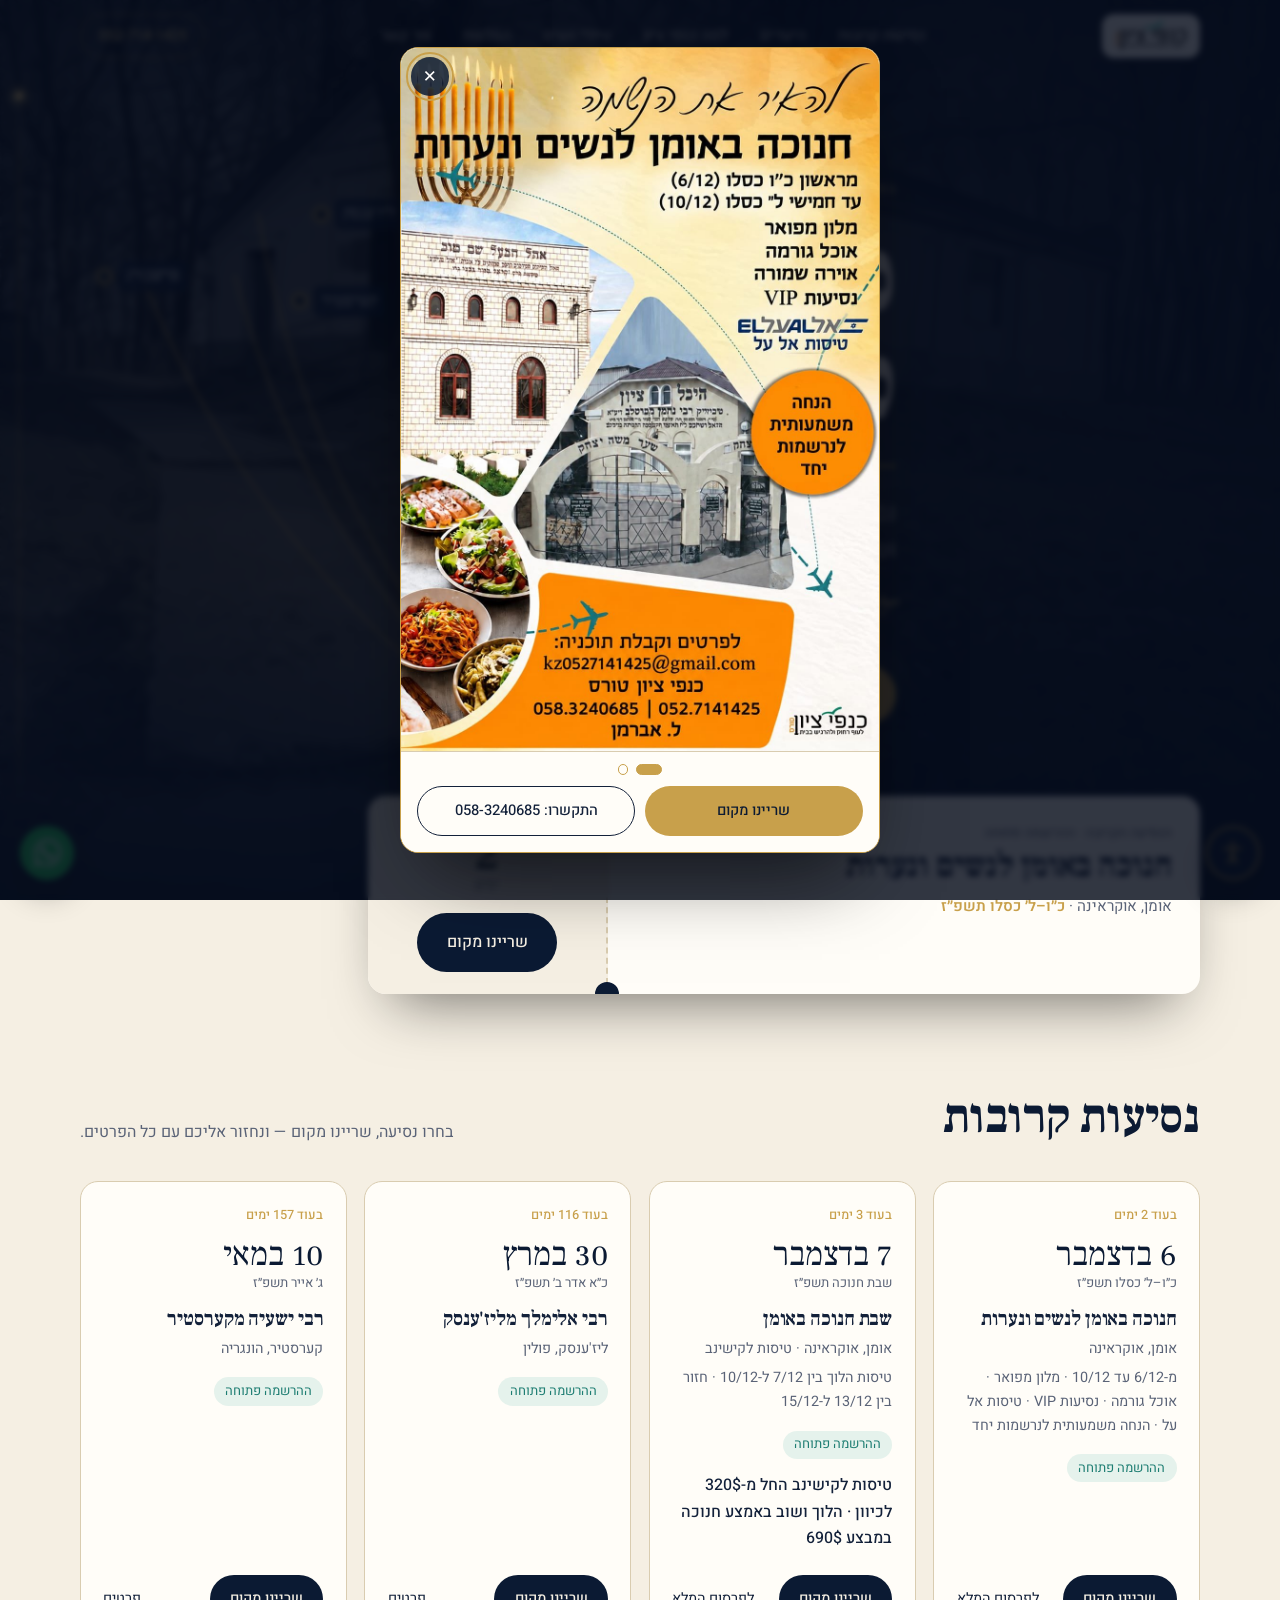
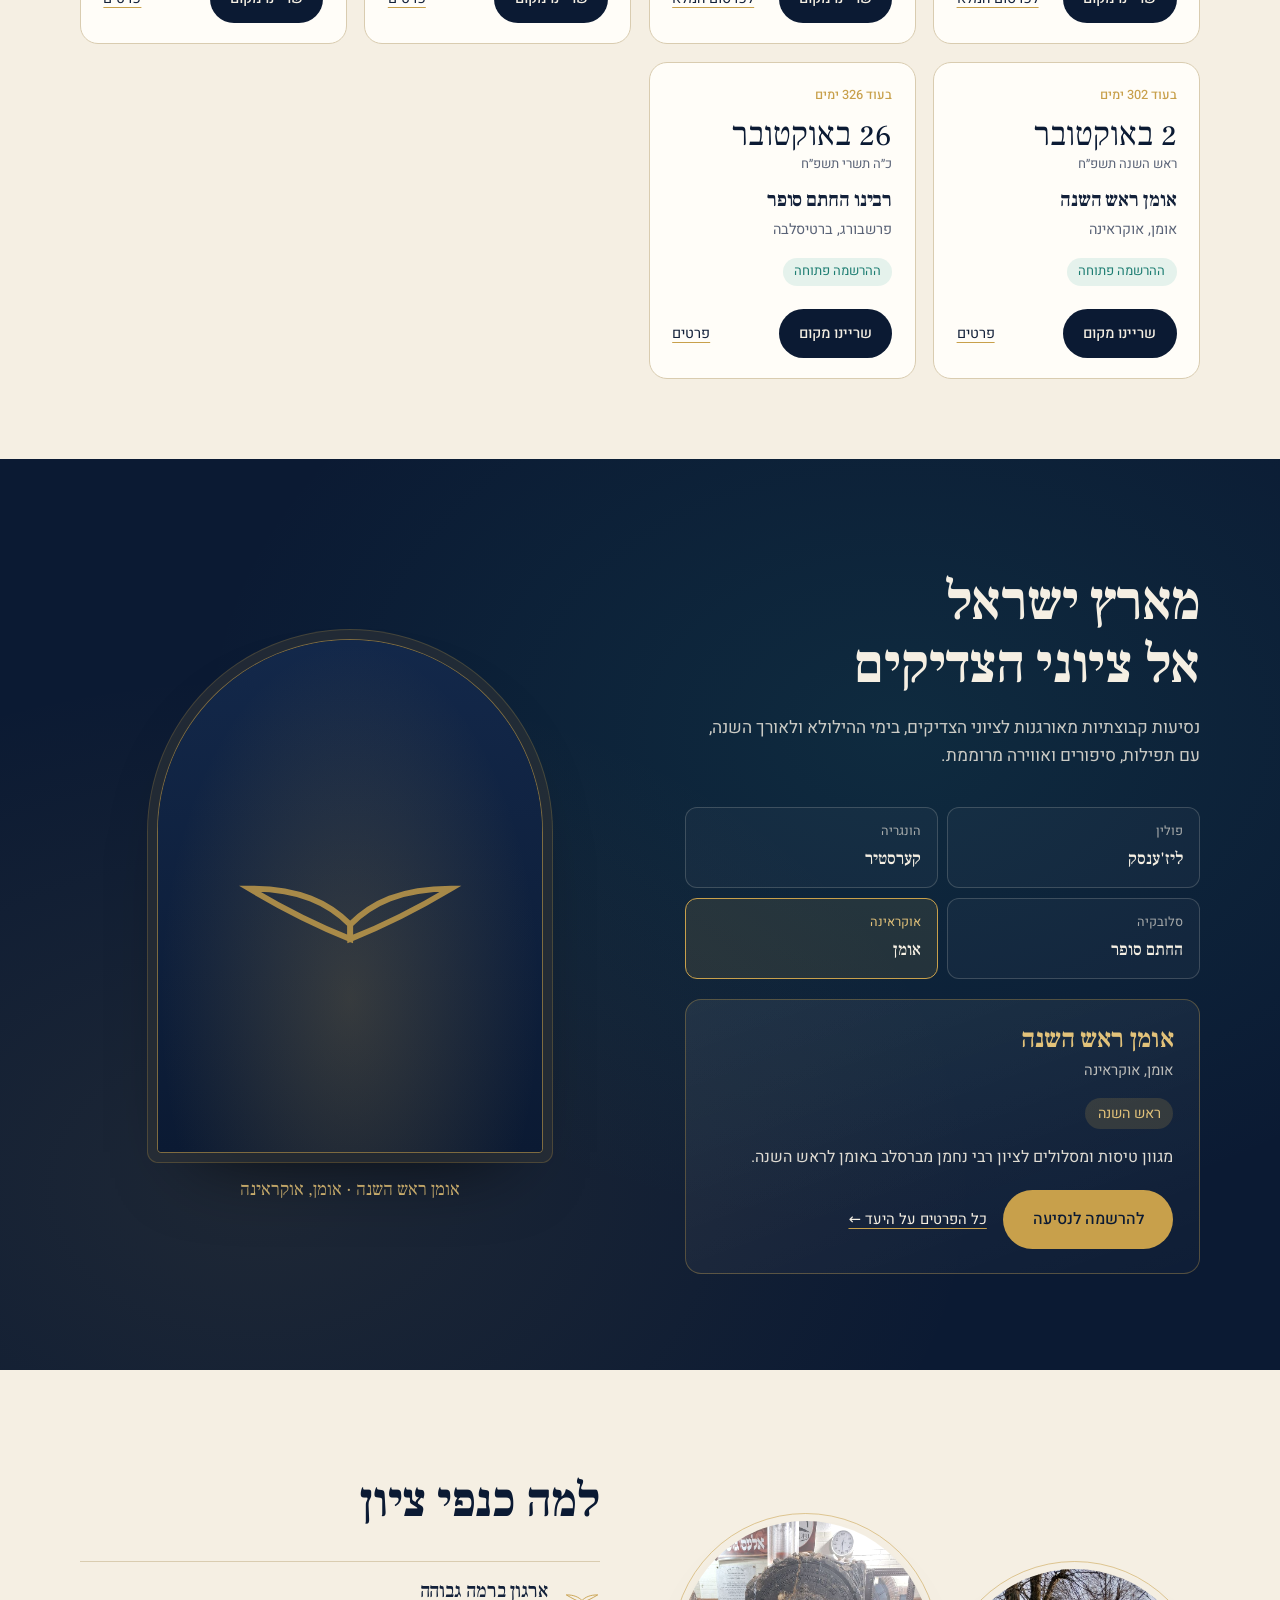
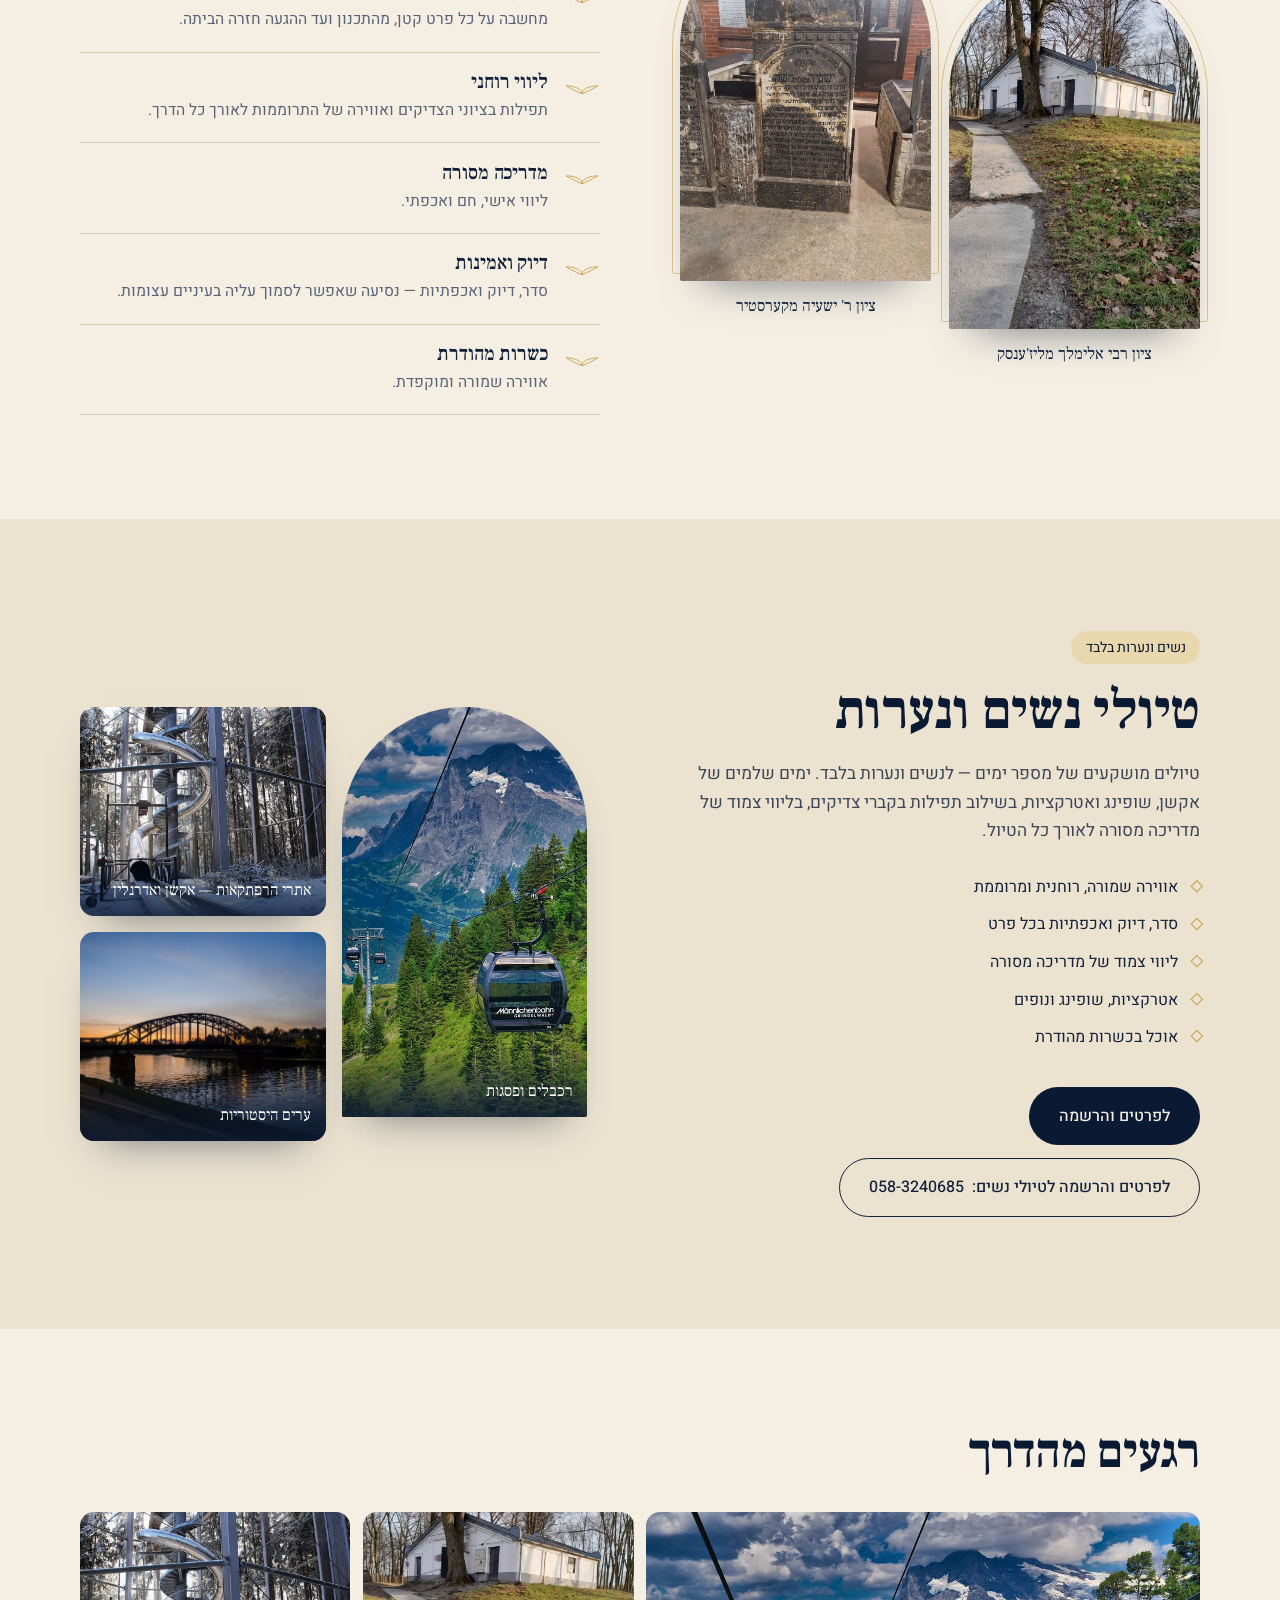
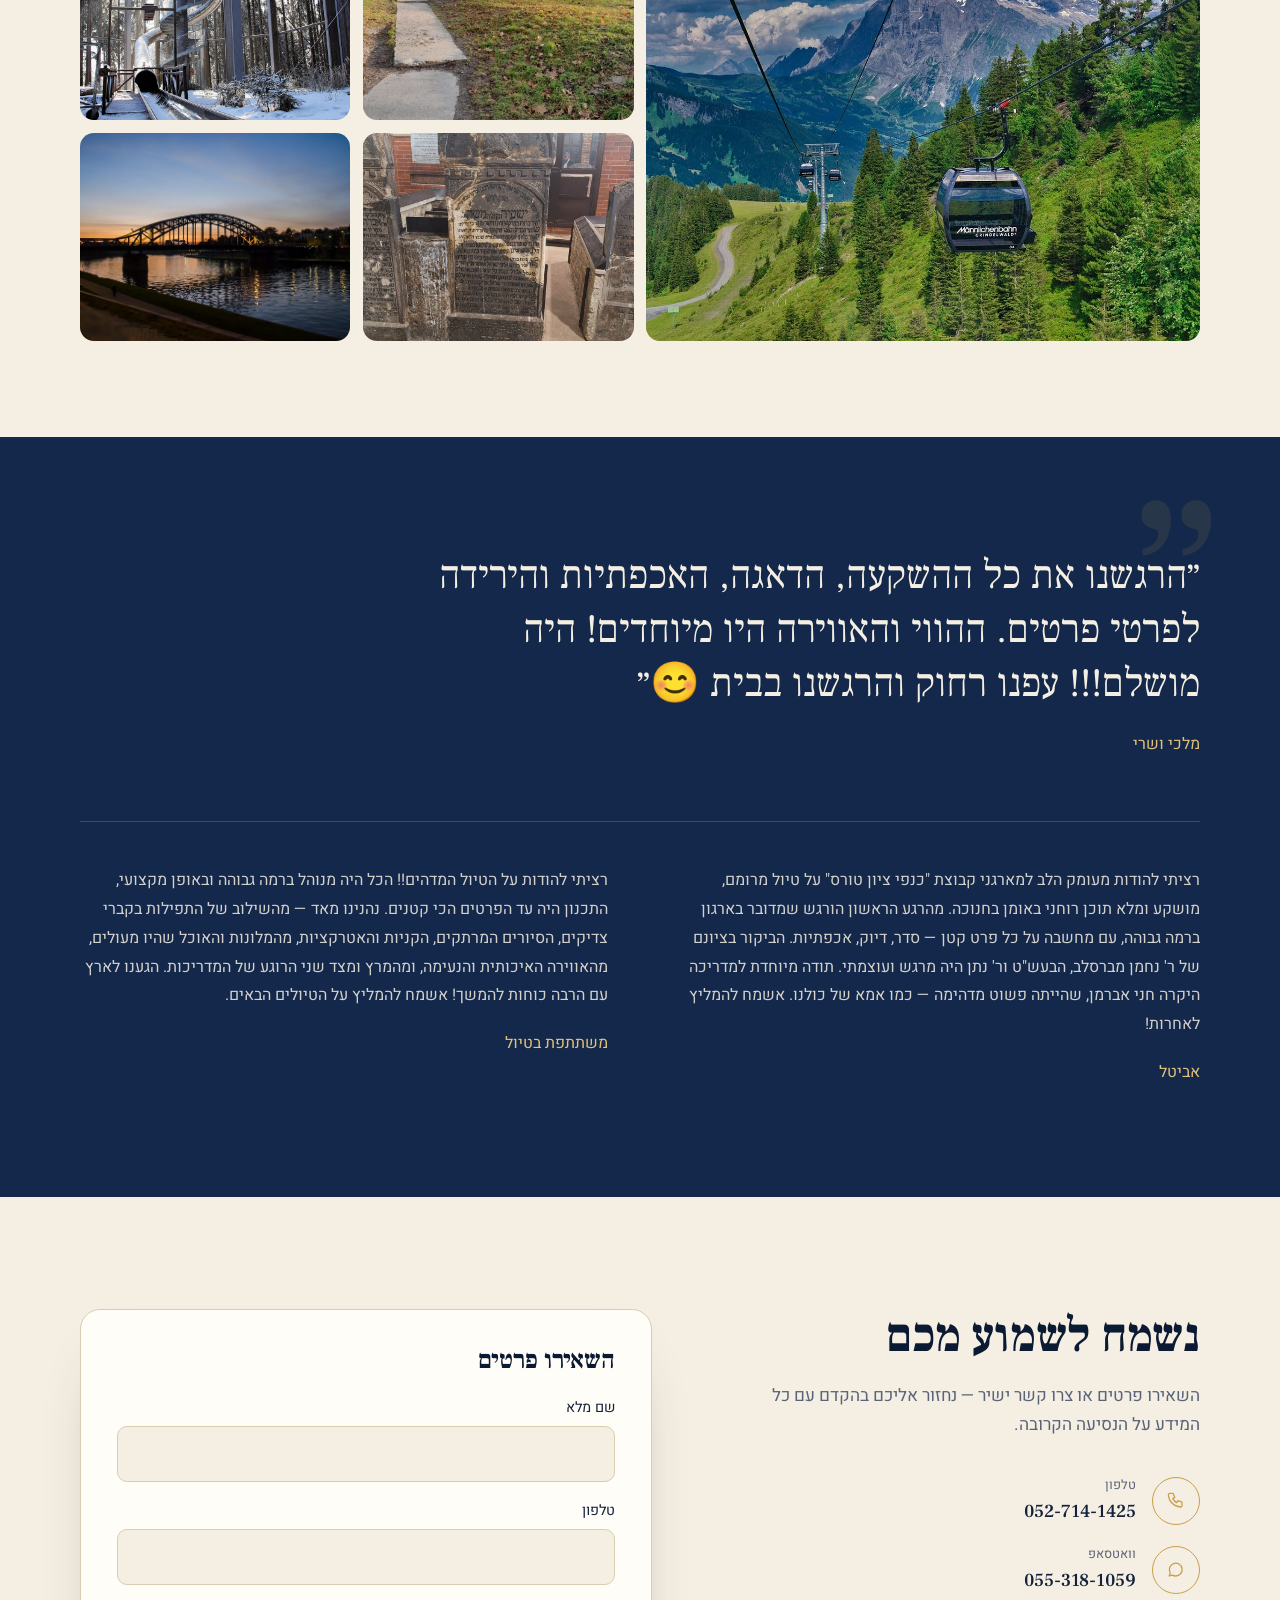
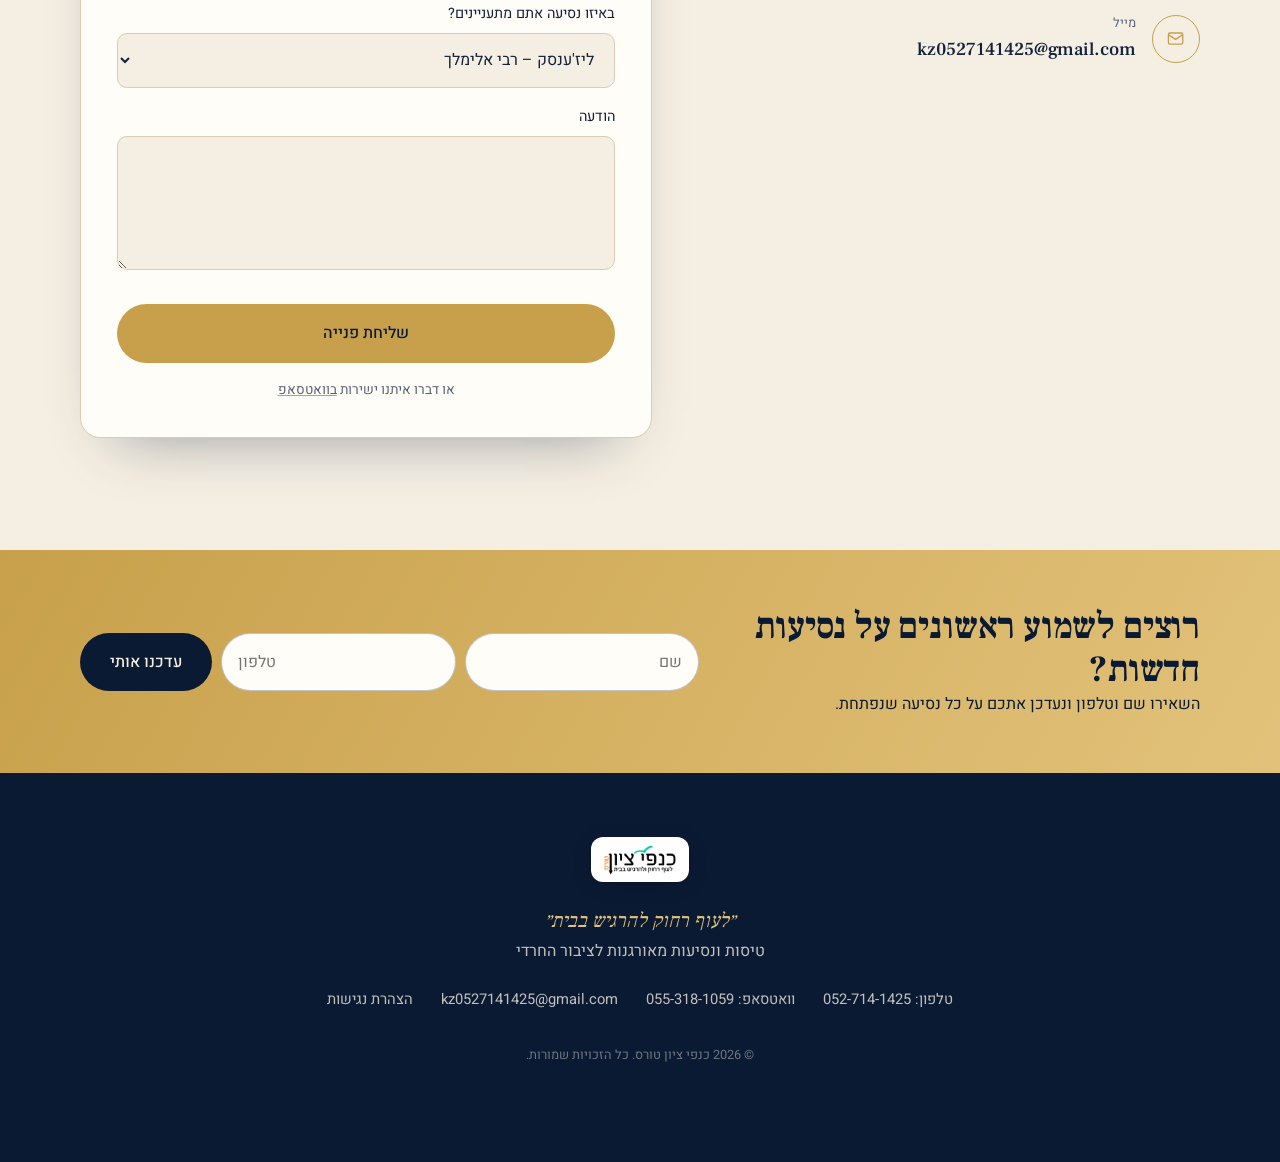
<file: index.html>
<!DOCTYPE html>
<html lang="he" dir="rtl">
<head>
<meta charset="UTF-8">
<meta name="viewport" content="width=device-width, initial-scale=1">
<title>כנפי ציון טורס | נסיעות מאורגנות לקברי צדיקים באירופה ובאוקראינה</title>
<meta name="description" content="כנפי ציון טורס — נסיעות מאורגנות לקברי צדיקים באירופה ובאוקראינה: ליז'ענסק, קערסטיר, החתם סופר ואומן, וטיולים מושקעים לנשים ולנערות. לעוף רחוק להרגיש בבית.">
<link rel="canonical" href="https://kanfei-zion.com/">
<meta name="google-site-verification" content="FfBkGtGO5QJtRya7uWThMbej7VnuVX0u0HDx-yErb_k">
<meta name="google-site-verification" content="GHKwnbXunoMyuI60x-M1j9Nd5v3E1bdwJhbhB1MgyAE">
<meta property="og:type" content="website">
<meta property="og:locale" content="he_IL">
<meta property="og:url" content="https://kanfei-zion.com/">
<meta property="og:title" content="כנפי ציון טורס | נסיעות מאורגנות לקברי צדיקים">
<meta property="og:description" content="נסיעות מאורגנות לקברי צדיקים באירופה ובאוקראינה, וטיולים מושקעים לנשים ולנערות.">
<meta property="og:image" content="https://kanfei-zion.com/images/hero-bridge.jpg">
<meta name="theme-color" content="#0b1a33">
<link rel="icon" href="/favicon.ico" sizes="any">
<link rel="icon" type="image/png" sizes="32x32" href="/favicon-32.png">
<link rel="icon" type="image/png" sizes="16x16" href="/favicon-16.png">
<link rel="apple-touch-icon" href="/apple-touch-icon.png">
<link rel="manifest" href="/site.webmanifest">
<link rel="preconnect" href="https://fonts.googleapis.com">
<link rel="preconnect" href="https://fonts.gstatic.com" crossorigin>
<link href="https://fonts.googleapis.com/css2?family=Frank+Ruhl+Libre:ital,wght@0,400;0,500;0,700;0,900;1,500&family=Heebo:wght@300;400;500;700&display=swap" rel="stylesheet">
<link rel="stylesheet" href="/styles.css?v=9">
<script type="application/ld+json">
{"@context":"https://schema.org","@type":"TravelAgency","name":"כנפי ציון טורס","url":"https://kanfei-zion.com/","logo":"https://kanfei-zion.com/images/logo.png","telephone":"+972527141425","email":"kz0527141425@gmail.com","slogan":"לעוף רחוק להרגיש בבית","description":"נסיעות מאורגנות לקברי צדיקים באירופה ובאוקראינה וטיולים מושקעים לנשים ולנערות."}
</script>
</head>
<body>
<a href="#main" class="skip-link">דלגו לתוכן הראשי</a>
<svg width="0" height="0" style="position:absolute" aria-hidden="true">
  <symbol id="wing" viewBox="0 0 64 32" fill="none" stroke="currentColor" stroke-width="1.6">
    <path d="M32 24 C 26 18, 18 14, 4 14 C 14 20, 22 24, 32 28 Z"/>
    <path d="M32 24 C 38 18, 46 14, 60 14 C 50 20, 42 24, 32 28 Z"/>
  </symbol>
</svg>

<header class="nav">
  <div class="wrap">
    <a href="#top" class="logo-chip" aria-label="כנפי ציון טורס – לראש הדף"><img src="/images/logo.png" alt="כנפי ציון טורס" width="405" height="179"></a>
    <nav class="nav-links" aria-label="ניווט ראשי">
      <a href="#trips">נסיעות קרובות</a>
      <a href="#journey">היעדים</a>
      <a href="#why">למה כנפי ציון</a>
      <a href="#women">טיולי נשים</a>
      <a href="#voices">המלצות</a>
      <a href="#contact">צור קשר</a>
    </nav>
    <a class="nav-phone" href="tel:0527141425"><span class="ltr">052-714-1425</span></a>
  </div>
</header>

<main id="main">
<section class="hero" id="top">
  <div class="hero-photo" aria-hidden="true"><img src="/images/ohel.jpg" alt="" width="900" height="1200" fetchpriority="high"></div>
  <div class="map hero-map drawn" aria-hidden="true">
<svg class="map-svg" id="hero-map-svg" viewBox="-24 -24 612 776" aria-hidden="true" focusable="false">
<g class="grat">
<line x1="23.0" y1="0" x2="23.0" y2="728.5"/>
<line x1="138.2" y1="0" x2="138.2" y2="728.5"/>
<line x1="253.4" y1="0" x2="253.4" y2="728.5"/>
<line x1="368.6" y1="0" x2="368.6" y2="728.5"/>
<line x1="483.8" y1="0" x2="483.8" y2="728.5"/>
<line x1="0" y1="713.0" x2="564.4" y2="713.0"/>
<line x1="0" y1="558.0" x2="564.4" y2="558.0"/>
<line x1="0" y1="403.0" x2="564.4" y2="403.0"/>
<line x1="0" y1="248.0" x2="564.4" y2="248.0"/>
<line x1="0" y1="93.0" x2="564.4" y2="93.0"/>
</g>
<g class="refdots">
<circle cx="161.5" cy="23.9" r="2"/>
<circle cx="136.8" cy="91.1" r="2"/>
<circle cx="116.1" cy="170.5" r="2"/>
<circle cx="380.6" cy="79.0" r="2"/>
<circle cx="385.2" cy="202.1" r="2"/>
<circle cx="278.8" cy="265.7" r="2"/>
<circle cx="345.1" cy="371.7" r="2"/>
<circle cx="224.2" cy="465.6" r="2"/>
<circle cx="397.2" cy="711.8" r="2"/>
</g>
<g class="routes">
<path class="route" id="hr-lizhensk" data-dest="lizhensk" d="M488.9 657.8 Q249.8 418.6 194.0 84.9" pathLength="1"/>
<path class="route" id="hr-kerestir" data-dest="kerestir" d="M488.9 657.8 Q248.0 455.0 169.6 150.0" pathLength="1"/>
<path class="route" id="hr-pressburg" data-dest="pressburg" d="M488.9 657.8 Q199.1 470.8 71.6 150.4" pathLength="1"/>
<path class="route" id="hr-uman" data-dest="uman" d="M488.9 657.8 Q347.1 413.2 373.7 131.8" pathLength="1"/>
</g>
<circle class="flylight" r="4" visibility="hidden"><set attributeName="visibility" to="visible" begin="2s"/><animateMotion dur="5s" begin="2s" repeatCount="indefinite" keyPoints="0;1" keyTimes="0;1" calcMode="spline" keySplines=".45 0 .25 1"><mpath href="#hr-lizhensk"/></animateMotion></circle><circle class="flylight" r="4" visibility="hidden"><set attributeName="visibility" to="visible" begin="2.8s"/><animateMotion dur="5.6s" begin="2.8s" repeatCount="indefinite" keyPoints="0;1" keyTimes="0;1" calcMode="spline" keySplines=".45 0 .25 1"><mpath href="#hr-kerestir"/></animateMotion></circle><circle class="flylight" r="4" visibility="hidden"><set attributeName="visibility" to="visible" begin="3.6s"/><animateMotion dur="6.2s" begin="3.6s" repeatCount="indefinite" keyPoints="0;1" keyTimes="0;1" calcMode="spline" keySplines=".45 0 .25 1"><mpath href="#hr-pressburg"/></animateMotion></circle><circle class="flylight" r="4" visibility="hidden"><set attributeName="visibility" to="visible" begin="4.4s"/><animateMotion dur="5.2s" begin="4.4s" repeatCount="indefinite" keyPoints="0;1" keyTimes="0;1" calcMode="spline" keySplines=".45 0 .25 1"><mpath href="#hr-uman"/></animateMotion></circle><circle class="home-dot" cx="488.9" cy="657.8" r="6"/><circle class="home-ring" cx="488.9" cy="657.8" r="13"/>
</svg>
<span class="ref-label" style="left:30.29%;top:6.16%">ורשה</span>
<span class="ref-label" style="left:26.26%;top:14.83%">קרקוב</span>
<span class="ref-label" style="left:22.88%;top:25.05%">בודפשט</span>
<span class="ref-label" style="left:66.06%;top:13.27%">קייב</span>
<span class="ref-label" style="left:66.81%;top:29.12%">אודסה</span>
<span class="ref-label" style="left:49.44%;top:37.30%">בוקרשט</span>
<span class="ref-label" style="left:60.27%;top:50.96%">איסטנבול</span>
<span class="ref-label" style="left:40.52%;top:63.05%">אתונה</span>
<span class="ref-label" style="left:68.77%;top:94.75%">קהיר</span>
<span class="sea-label" style="left:34.01%;top:76.55%">הים התיכון</span>
<span class="sea-label" style="left:80.28%;top:41.82%">הים השחור</span>
<span class="home-label" style="left:83.74%;top:87.81%">ירושלים</span>
<span class="pin" data-dest="lizhensk" style="left:35.59%;top:14.03%"><span class="pin-dot" aria-hidden="true"></span><span class="pin-label">ליז'ענסק</span></span>
<span class="pin" data-dest="kerestir" style="left:31.61%;top:22.41%"><span class="pin-dot" aria-hidden="true"></span><span class="pin-label">קערסטיר</span></span>
<span class="pin" data-dest="pressburg" style="left:15.62%;top:22.45%"><span class="pin-dot" aria-hidden="true"></span><span class="pin-label">פרשבורג</span></span>
<span class="pin" data-dest="uman" style="left:64.93%;top:20.06%"><span class="pin-dot" aria-hidden="true"></span><span class="pin-label">אומן</span></span>
  </div>
  <div class="wrap">
    <div class="hero-in">
      <p class="bsd">בס״ד</p>
      <h1><span>כנפי ציון</span><span>טורס</span></h1>
      <div class="rule" aria-hidden="true"></div>
      <p class="hero-sub">נסיעות מאורגנות לקברי צדיקים באירופה ובאוקראינה, וטיולים מושקעים לנשים ולנערות</p>
      <p class="slogan">״לעוף רחוק להרגיש בבית״</p>
      <div class="hero-cta">
        <a class="btn btn-gold" href="tel:0527141425">התקשרו עכשיו</a>
        <a class="btn btn-ghost" href="mailto:kz0527141425@gmail.com">שלחו מייל</a>
      </div>
    </div>
  </div>
</section>

<div class="pass-wrap">
  <div class="wrap">
    <article class="pass" id="next-pass" aria-labelledby="np-name">
      <div class="pass-main">
        <p class="pass-label">הנסיעה הקרובה · ההרשמה פתוחה</p>
        <h2 id="np-name">רבי אלימלך מליז'ענסק</h2>
        <p class="pass-meta"><span id="np-place">ליז'ענסק, פולין</span> · <b id="np-heb">כ״א אדר ב׳ תשפ״ז</b></p>
      </div>
      <div class="pass-stub">
        <p class="pass-count" aria-live="polite"><span>בעוד</span><b id="np-days">—</b><span id="np-unit">ימים</span></p>
        <a class="btn btn-ink" id="np-cta" href="https://wa.me/972553181059" target="_blank" rel="noopener">שריינו מקום</a>
      </div>
    </article>
  </div>
</div>


<section class="trips" id="trips" aria-labelledby="trips-title">
  <div class="wrap">
    <div class="head">
      <h2 class="sec-title" id="trips-title">נסיעות קרובות</h2>
      <p>בחרו נסיעה, שריינו מקום — ונחזור אליכם עם כל הפרטים.</p>
    </div>
    <div class="tgrid" id="trips-grid"></div>
  </div>
</section>

<section class="stats" id="stats" hidden aria-label="כנפי ציון במספרים"><div class="wrap" id="stats-grid"></div></section>

<section class="journey" id="journey" aria-labelledby="journey-title">
  <div class="wrap">
    <div>
      <h2 id="journey-title">מארץ ישראל<br>אל ציוני הצדיקים</h2>
      <p class="lead">נסיעות קבוצתיות מאורגנות לציוני הצדיקים, בימי ההילולא ולאורך השנה, עם תפילות, סיפורים ואווירה מרוממת.</p>
      <div class="dest-tabs" role="group" aria-label="בחירת יעד">
        <button type="button" class="dest-tab" data-dest="lizhensk" aria-selected="true" aria-controls="dest-panel"><small>פולין</small><strong>ליז'ענסק</strong></button>
        <button type="button" class="dest-tab" data-dest="kerestir" aria-selected="false" aria-controls="dest-panel"><small>הונגריה</small><strong>קערסטיר</strong></button>
        <button type="button" class="dest-tab" data-dest="pressburg" aria-selected="false" aria-controls="dest-panel"><small>סלובקיה</small><strong>החתם סופר</strong></button>
        <button type="button" class="dest-tab" data-dest="uman" aria-selected="false" aria-controls="dest-panel"><small>אוקראינה</small><strong>אומן</strong></button>
      </div>
      <div class="dest-panel" id="dest-panel" aria-live="polite" tabindex="-1"></div>
    </div>
    <figure class="j-visual" aria-live="polite">
      <div class="j-frame"><img id="j-img" src="/images/ohel.jpg" alt="ציון רבי אלימלך מליז'ענסק" width="900" height="1200" loading="lazy">
        <svg class="j-emblem" aria-hidden="true"><use href="#wing"/></svg></div>
      <figcaption id="j-cap">ציון רבי אלימלך מליז'ענסק</figcaption>
    </figure>
  </div>
</section>

<section class="band" id="why">
  <div class="wrap tz-grid">
    <div class="arches">
      <figure class="arch"><img src="/images/ohel.jpg" alt="ציון רבי אלימלך מליז'ענסק" width="1200" height="1600" loading="lazy"><figcaption>ציון רבי אלימלך מליז'ענסק</figcaption></figure>
      <figure class="arch"><img src="/images/kerestir.jpg" alt="ציון ר' ישעיה מקערסטיר" width="1530" height="2040" loading="lazy"><figcaption>ציון ר' ישעיה מקערסטיר</figcaption></figure>
    </div>
    <div>
      <h2 class="sec-title">למה כנפי ציון</h2>
      <ul class="why">
        <li><svg aria-hidden="true"><use href="#wing"/></svg><h3>ארגון ברמה גבוהה</h3><p>מחשבה על כל פרט קטן, מהתכנון ועד ההגעה חזרה הביתה.</p></li>
        <li><svg aria-hidden="true"><use href="#wing"/></svg><h3>ליווי רוחני</h3><p>תפילות בציוני הצדיקים ואווירה של התרוממות לאורך כל הדרך.</p></li>
        <li><svg aria-hidden="true"><use href="#wing"/></svg><h3>מדריכה מסורה</h3><p>ליווי אישי, חם ואכפתי.</p></li>
        <li><svg aria-hidden="true"><use href="#wing"/></svg><h3>דיוק ואמינות</h3><p>סדר, דיוק ואכפתיות — נסיעה שאפשר לסמוך עליה בעיניים עצומות.</p></li>
        <li><svg aria-hidden="true"><use href="#wing"/></svg><h3>כשרות מהודרת</h3><p>אווירה שמורה ומוקפדת.</p></li>
      </ul>
    </div>
  </div>
</section>

<section class="women" id="women" aria-labelledby="women-title">
  <div class="wrap">
    <div>
      <span class="tag">נשים ונערות בלבד</span>
      <h2 id="women-title">טיולי נשים ונערות</h2>
      <p class="lead">טיולים מושקעים של מספר ימים — לנשים ונערות בלבד. ימים שלמים של אקשן, שופינג ואטרקציות, בשילוב תפילות בקברי צדיקים, בליווי צמוד של מדריכה מסורה לאורך כל הטיול.</p>
      <ul class="checks">
        <li>אווירה שמורה, רוחנית ומרוממת</li>
        <li>סדר, דיוק ואכפתיות בכל פרט</li>
        <li>ליווי צמוד של מדריכה מסורה</li>
        <li>אטרקציות, שופינג ונופים</li>
        <li>אוכל בכשרות מהודרת</li>
      </ul>
      <div class="ctas">
        <a class="btn btn-ink" href="https://wa.me/972553181059" target="_blank" rel="noopener">לפרטים והרשמה</a>
        <a class="btn btn-line" href="tel:0583240685">לפרטים והרשמה לטיולי נשים: <span class="num">058-3240685</span></a>
      </div>
    </div>
    <div class="collage">
      <figure class="c1"><img src="/images/cablecar.jpg" alt="רכבל מעל פסגות ההרים" loading="lazy"><figcaption>רכבלים ופסגות</figcaption></figure>
      <figure class="c2"><img src="/images/slide.jpg" alt="אתר הרפתקאות" loading="lazy"><figcaption>אתרי הרפתקאות — אקשן ואדרנלין</figcaption></figure>
      <figure class="c3"><img src="/images/hero-bridge.jpg" alt="עיר היסטורית על הנהר" loading="lazy"><figcaption>ערים היסטוריות</figcaption></figure>
    </div>
  </div>
</section>


<section class="gallery" id="gallery" aria-labelledby="gal-title">
  <div class="wrap">
    <h2 class="sec-title" id="gal-title">רגעים מהדרך</h2>
    <div class="ggrid" id="ggrid">
      <button type="button" data-i="0"><img src="/images/cablecar.jpg" alt="רכבל מעל פסגות ההרים" loading="lazy"></button>
      <button type="button" data-i="1"><img src="/images/ohel.jpg" alt="ציון רבי אלימלך מליז'ענסק" loading="lazy"></button>
      <button type="button" data-i="2"><img src="/images/slide.jpg" alt="אתר הרפתקאות" loading="lazy"></button>
      <button type="button" data-i="3"><img src="/images/kerestir.jpg" alt="ציון ר' ישעיה מקערסטיר" loading="lazy"></button>
      <button type="button" data-i="4"><img src="/images/hero-bridge.jpg" alt="עיר היסטורית על הנהר" loading="lazy"></button>
    </div>
  </div>
</section>

<section class="voices" id="voices" aria-labelledby="voices-title">
  <span class="mark" aria-hidden="true">”</span>
  <div class="wrap">
    <h2 id="voices-title" class="sr-only">המלצות</h2>
    <figure class="feature-q">
      <blockquote>״הרגשנו את כל ההשקעה, הדאגה, האכפתיות והירידה לפרטי פרטים. ההווי והאווירה היו מיוחדים! היה מושלם!!! עפנו רחוק והרגשנו בבית 😊״</blockquote>
      <figcaption>מלכי ושרי</figcaption>
    </figure>
    <div class="qs">
      <figure><blockquote>רציתי להודות מעומק הלב למארגני קבוצת "כנפי ציון טורס" על טיול מרומם, מושקע ומלא תוכן רוחני באומן בחנוכה. מהרגע הראשון הורגש שמדובר בארגון ברמה גבוהה, עם מחשבה על כל פרט קטן — סדר, דיוק, אכפתיות. הביקור בציונם של ר' נחמן מברסלב, הבעש"ט ור' נתן היה מרגש ועוצמתי. תודה מיוחדת למדריכה היקרה חני אברמן, שהייתה פשוט מדהימה — כמו אמא של כולנו. אשמח להמליץ לאחרות!</blockquote><figcaption>אביטל</figcaption></figure>
      <figure><blockquote>רציתי להודות על הטיול המדהים!! הכל היה מנוהל ברמה גבוהה ובאופן מקצועי, התכנון היה עד הפרטים הכי קטנים. נהנינו מאד — מהשילוב של התפילות בקברי צדיקים, הסיורים המרתקים, הקניות והאטרקציות, מהמלונות והאוכל שהיו מעולים, מהאווירה האיכותית והנעימה, ומהמרץ ומצד שני הרוגע של המדריכות. הגענו לארץ עם הרבה כוחות להמשך! אשמח להמליץ על הטיולים הבאים.</blockquote><figcaption>משתתפת בטיול</figcaption></figure>
    </div>
  </div>
</section>

<section class="contact" id="contact" aria-labelledby="contact-title">
  <div class="wrap">
    <div>
      <h2 class="sec-title" id="contact-title">נשמח לשמוע מכם</h2>
      <p class="lead" style="opacity:1;color:var(--muted)">השאירו פרטים או צרו קשר ישיר — נחזור אליכם בהקדם עם כל המידע על הנסיעה הקרובה.</p>
      <ul class="clist">
        <li><a href="tel:0527141425"><span class="ci" aria-hidden="true"><svg viewBox="0 0 24 24" fill="none" stroke="currentColor" stroke-width="1.6" stroke-linejoin="round"><path d="M5 3h4l2 5-2.5 1.5a11 11 0 005 5L15 12l5 2v4a2 2 0 01-2 2A16 16 0 013 5a2 2 0 012-2z"/></svg></span><span><small>טלפון</small><b class="ltr">052-714-1425</b></span></a></li>
        <li><a href="https://wa.me/972553181059" target="_blank" rel="noopener"><span class="ci" aria-hidden="true"><svg viewBox="0 0 24 24" fill="none" stroke="currentColor" stroke-width="1.6" stroke-linejoin="round"><path d="M4 20l1.3-3.9A8 8 0 1112 20a8 8 0 01-4.1-1.1L4 20z"/></svg></span><span><small>וואטסאפ</small><b class="ltr">055-318-1059</b></span></a></li>
        <li><a href="mailto:kz0527141425@gmail.com"><span class="ci" aria-hidden="true"><svg viewBox="0 0 24 24" fill="none" stroke="currentColor" stroke-width="1.6" stroke-linejoin="round"><rect x="3" y="5" width="18" height="14" rx="2"/><path d="M3 7l9 6 9-6"/></svg></span><span><small>מייל</small><b class="ltr">kz0527141425@gmail.com</b></span></a></li>
      </ul>
    </div>
    <div>
      <form class="fbox" id="lead-form" novalidate>
        <h3>השאירו פרטים</h3>
        <div class="field"><label for="f-name">שם מלא</label><input id="f-name" name="name" autocomplete="name" aria-describedby="err-name"><p class="err" id="err-name">נא להזין שם</p></div>
        <div class="field"><label for="f-phone">טלפון</label><input id="f-phone" name="phone" type="tel" inputmode="tel" autocomplete="tel" aria-describedby="err-phone"><p class="err" id="err-phone">נא להזין מספר טלפון</p></div>
        <div class="field"><label for="f-trip">באיזו נסיעה אתם מתעניינים?</label><select id="f-trip" name="trip">
          <option>ליז'ענסק – רבי אלימלך</option><option>קערסטיר – רבי ישעיה</option><option>פרשבורג – החתם סופר</option><option>אומן ראש השנה</option><option>טיול נשים ונערות</option><option>אחר</option></select></div>
        <div class="field"><label for="f-msg">הודעה</label><textarea id="f-msg" name="message" rows="4"></textarea></div>
        <button class="btn btn-gold submit" type="submit" id="form-submit">שליחת פנייה</button>
        <p class="ferr" id="form-err" role="alert">אירעה שגיאה בשליחה — אפשר לפנות אלינו ישירות <a href="https://wa.me/972553181059" target="_blank" rel="noopener">בוואטסאפ</a></p>
        <p class="fnote">או דברו איתנו ישירות <a href="https://wa.me/972553181059" target="_blank" rel="noopener">בוואטסאפ</a></p>
      </form>
      <div class="fok" id="form-ok" role="status">
        <div class="tick" aria-hidden="true">✓</div>
        <h3>הפנייה נשלחה בהצלחה!</h3>
        <p>נחזור אליכם בהקדם בעז״ה</p>
        <button type="button" id="form-again">שליחת פנייה נוספת</button>
      </div>
    </div>
  </div>
</section>
</main>


<section class="updates" aria-labelledby="upd-title">
  <div class="wrap">
    <div><h2 id="upd-title">רוצים לשמוע ראשונים על נסיעות חדשות?</h2><p>השאירו שם וטלפון ונעדכן אתכם על כל נסיעה שנפתחת.</p></div>
    <div>
      <form id="upd-form" novalidate>
        <label class="sr-only" for="u-name">שם</label><input id="u-name" name="name" placeholder="שם" autocomplete="name" required>
        <label class="sr-only" for="u-phone">טלפון</label><input id="u-phone" name="phone" type="tel" inputmode="tel" placeholder="טלפון" autocomplete="tel" required>
        <button class="btn btn-ink" type="submit">עדכנו אותי</button>
      </form>
      <p class="ok" id="upd-ok" role="status">תודה! נעדכן אתכם על הנסיעות הבאות בעז״ה.</p>
    </div>
  </div>
</section>

<footer class="footer">
  <div class="wrap">
    <span class="logo-chip"><img src="/images/logo.png" alt="כנפי ציון טורס" width="405" height="179" loading="lazy"></span>
    <p class="slogan">״לעוף רחוק להרגיש בבית״</p>
    <p>טיסות ונסיעות מאורגנות לציבור החרדי</p>
    <div class="links">
      <a href="tel:0527141425">טלפון: <span class="ltr">052-714-1425</span></a>
      <a href="https://wa.me/972553181059" target="_blank" rel="noopener">וואטסאפ: <span class="ltr">055-318-1059</span></a>
      <a href="mailto:kz0527141425@gmail.com">kz0527141425@gmail.com</a>
      <a href="/accessibility">הצהרת נגישות</a>
    </div>
    <p class="copy">© 2026 כנפי ציון טורס. כל הזכויות שמורות.</p>
  </div>
</footer>

<a class="wa" href="https://wa.me/972553181059" target="_blank" rel="noopener" aria-label="שלחו הודעה בוואטסאפ">
  <svg viewBox="0 0 24 24" fill="currentColor" aria-hidden="true"><path d="M20.52 3.48A11.88 11.88 0 0012.06 0C5.5 0 .18 5.32.18 11.88c0 2.09.55 4.13 1.6 5.93L0 24l6.34-1.66a11.86 11.86 0 005.72 1.46h.01c6.55 0 11.88-5.33 11.88-11.88 0-3.17-1.24-6.15-3.43-8.44zM12.07 21.8h-.01a9.9 9.9 0 01-5.05-1.38l-.36-.21-3.76.99 1-3.67-.24-.38a9.87 9.87 0 01-1.52-5.27c0-5.46 4.44-9.9 9.9-9.9 2.64 0 5.13 1.03 7 2.9a9.830 9.830 0 012.9 7c0 5.46-4.44 9.9-9.9 9.9zm5.43-7.42c-.3-.15-1.76-.87-2.030-.97-.27-.1-.47-.15-.67.15-.2.3-.77.97-.94 1.17-.17.2-.35.22-.65.07-.3-.15-1.25-.46-2.38-1.47-.88-.79-1.47-1.76-1.64-2.06-.17-.3-.02-.46.13-.61.13-.13.3-.35.45-.52.15-.17.2-.3.3-.5.1-.2.05-.37-.02-.52-.07-.15-.67-1.62-.92-2.22-.24-.58-.49-.5-.67-.51h-.57c-.2 0-.52.07-.79.37-.27.3-1.04 1.02-1.04 2.48 0 1.46 1.07 2.88 1.22 3.08.15.2 2.1 3.2 5.08 4.49.71.31 1.26.49 1.69.63.71.23 1.36.2 1.87.12.57-.08 1.76-.72 2-1.42.25-.7.25-1.29.17-1.42-.07-.13-.27-.2-.57-.35z"/></svg>
</a>
<button class="a11y-btn" id="a11y-btn" aria-label="פתיחת תפריט נגישות" aria-expanded="false" aria-controls="a11y-panel">
  <svg viewBox="0 0 24 24" fill="none" stroke="currentColor" stroke-width="2" stroke-linecap="round" aria-hidden="true"><circle cx="12" cy="4" r="1.8" fill="currentColor" stroke="none"/><path d="M5 8.5h14M12 8.5v5.5m0 0l-3.5 7m3.5-7l3.5 7"/></svg>
</button>
<div class="a11y-panel" id="a11y-panel" role="dialog" aria-label="הגדרות נגישות">
  <h2>הגדרות נגישות</h2>
  <div class="a-row"><span>גודל טקסט</span><span class="ctl"><button id="a11y-minus" aria-label="הקטנת טקסט">א-</button><span class="a-pct" id="a11y-pct" aria-live="polite">100%</span><button id="a11y-plus" aria-label="הגדלת טקסט">א+</button></span></div>
  <div class="a-row"><span>ניגודיות גבוהה</span><button data-a11y="contrast" aria-pressed="false">הפעל</button></div>
  <div class="a-row"><span>הדגשת קישורים</span><button data-a11y="links" aria-pressed="false">הפעל</button></div>
  <div class="a-row"><span>עצירת אנימציות</span><button data-a11y="nomotion" aria-pressed="false">הפעל</button></div>
  <div class="a-row"><span>פונט קריא</span><button data-a11y="readable" aria-pressed="false">הפעל</button></div>
  <button class="a-reset" id="a11y-reset">איפוס הגדרות</button>
  <p class="a-note">כנפי ציון טורס פועלת להנגשת האתר לכלל הציבור<br><a href="/accessibility">הצהרת הנגישות המלאה</a></p>
</div>


<div class="flight" aria-hidden="true"><span class="trail"></span><svg viewBox="0 0 24 24" fill="currentColor"><circle cx="12" cy="12" r="5"/><circle cx="12" cy="12" r="9" fill="none" stroke="currentColor" stroke-opacity=".4"/></svg></div>

<div class="pm rg" id="register" role="dialog" aria-modal="true" aria-labelledby="rg-title">
  <div class="pm-card">
    <button class="pm-x" data-close aria-label="סגירת חלון">✕</button>
    <div class="pm-head"><h2 id="rg-title">הרשמה לנסיעה</h2><p id="rg-sub">השאירו פרטים ונחזור אליכם לאישור המקום</p></div>
    <form id="rg-form" novalidate>
      <div class="field"><label for="r-trip">נסיעה</label><select id="r-trip" name="trip"></select></div>
      <div class="field"><label for="r-name">שם מלא</label><input id="r-name" name="name" autocomplete="name"><p class="err" id="rerr-name">נא להזין שם</p></div>
      <div class="row2">
        <div class="field"><label for="r-phone">טלפון</label><input id="r-phone" name="phone" type="tel" inputmode="tel" autocomplete="tel"><p class="err" id="rerr-phone">נא להזין טלפון</p></div>
        <div class="field"><label for="r-pax">מספר נוסעים</label><select id="r-pax" name="pax"><option>1</option><option>2</option><option>3</option><option>4</option><option>5</option><option>6+</option></select></div>
      </div>
      <div class="field"><label for="r-msg">הערות (לא חובה)</label><textarea id="r-msg" name="message" rows="2"></textarea></div>
      <button class="btn btn-gold submit" type="submit" id="rg-submit">שריינו לי מקום</button>
      <p class="ferr" id="rg-err" role="alert">אירעה שגיאה — אפשר להירשם ישירות <a href="https://wa.me/972553181059" target="_blank" rel="noopener">בוואטסאפ</a></p>
      <p class="fnote">לא נבקש כאן פרטי דרכון — נשלים אותם יחד בטלפון.</p>
    </form>
    <div class="fok" id="rg-ok" role="status"><div class="tick" aria-hidden="true">✓</div><h3>הבקשה התקבלה!</h3><p>נחזור אליכם בהקדם לאישור המקום בעז״ה</p><button type="button" data-close>סגירה</button></div>
  </div>
</div>

<div class="lb" id="lb" role="dialog" aria-modal="true" aria-label="גלריית תמונות">
  <button class="lx" type="button" aria-label="סגירה">✕</button>
  <button class="lp" type="button" aria-label="התמונה הקודמת">›</button>
  <figure><img id="lb-img" alt=""><figcaption id="lb-cap"></figcaption></figure>
  <button class="ln" type="button" aria-label="התמונה הבאה">‹</button>
</div>

<script src="/app.js?v=9" defer></script>
</body>
</html>
</file>
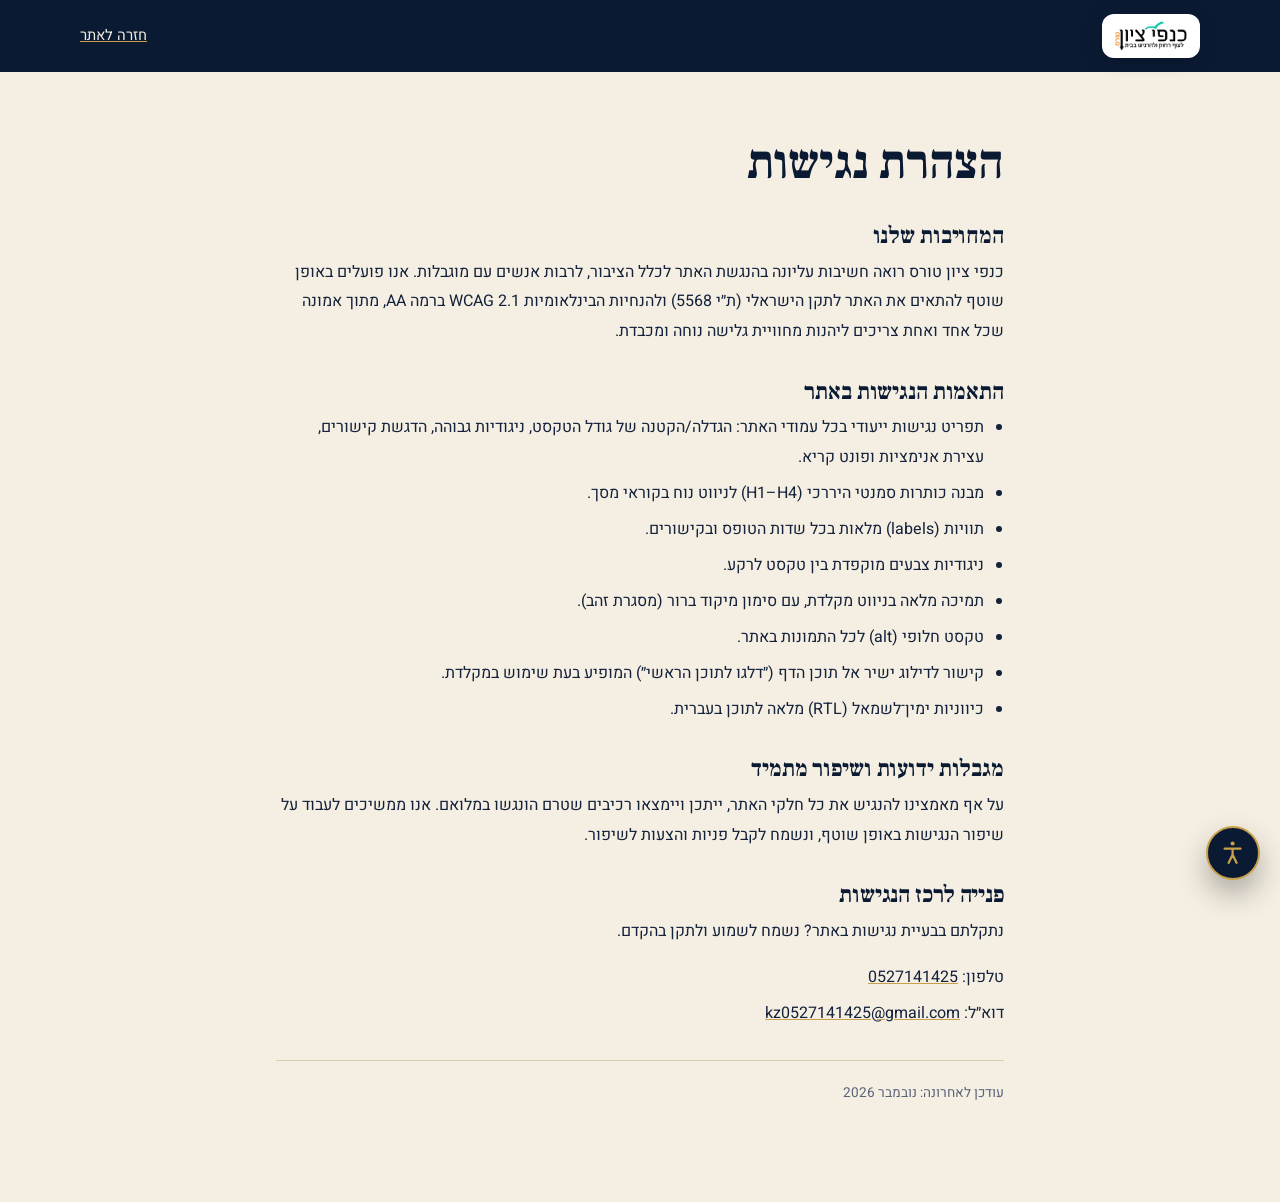
<file: accessibility.html>
<!DOCTYPE html>
<html lang="he" dir="rtl">
<head>
<meta charset="UTF-8">
<meta name="viewport" content="width=device-width, initial-scale=1">
<title>הצהרת נגישות | כנפי ציון טורס</title>
<link rel="canonical" href="https://kanfei-zion.com/accessibility">
<meta name="robots" content="noindex, nofollow">
<meta name="description" content="הצהרת הנגישות של אתר כנפי ציון טורס — התאמות, אמצעים ופרטי יצירת קשר לפניות בנושא נגישות.">
<link rel="icon" href="/favicon.ico" sizes="any">
<link rel="icon" type="image/png" sizes="32x32" href="/favicon-32.png">
<link rel="apple-touch-icon" href="/apple-touch-icon.png">
<link rel="preconnect" href="https://fonts.googleapis.com">
<link rel="preconnect" href="https://fonts.gstatic.com" crossorigin>
<link href="https://fonts.googleapis.com/css2?family=Frank+Ruhl+Libre:wght@400;500;700;900&family=Heebo:wght@300;400;500;700&display=swap" rel="stylesheet">
<link rel="stylesheet" href="/styles.css?v=9">
</head>
<body>
<a href="#main" class="skip-link">דלגו לתוכן הראשי</a>
<header class="doc-head"><div class="wrap"><a class="logo-chip" href="/"><img src="/images/logo.png" alt="כנפי ציון טורס – לדף הבית" width="405" height="179"></a><a class="back" href="/">חזרה לאתר</a></div></header>
<main id="main" class="doc">
  <h1>הצהרת נגישות</h1>
  <div class="body">
    <section>
      <h2>המחויבות שלנו</h2>
      <p>כנפי ציון טורס רואה חשיבות עליונה בהנגשת האתר לכלל הציבור, לרבות אנשים עם מוגבלות. אנו פועלים באופן שוטף להתאים את האתר לתקן הישראלי (ת״י 5568) ולהנחיות הבינלאומיות <span dir="ltr">WCAG 2.1</span> ברמה AA, מתוך אמונה שכל אחד ואחת צריכים ליהנות מחוויית גלישה נוחה ומכבדת.</p>
    </section>
    <section>
      <h2>התאמות הנגישות באתר</h2>
      <ul>
        <li>תפריט נגישות ייעודי בכל עמודי האתר: הגדלה/הקטנה של גודל הטקסט, ניגודיות גבוהה, הדגשת קישורים, עצירת אנימציות ופונט קריא.</li>
        <li>מבנה כותרות סמנטי היררכי (H1–H4) לניווט נוח בקוראי מסך.</li>
        <li>תוויות (labels) מלאות בכל שדות הטופס ובקישורים.</li>
        <li>ניגודיות צבעים מוקפדת בין טקסט לרקע.</li>
        <li>תמיכה מלאה בניווט מקלדת, עם סימון מיקוד ברור (מסגרת זהב).</li>
        <li>טקסט חלופי (alt) לכל התמונות באתר.</li>
        <li>קישור לדילוג ישיר אל תוכן הדף (״דלגו לתוכן הראשי״) המופיע בעת שימוש במקלדת.</li>
        <li>כיווניות ימין־לשמאל (RTL) מלאה לתוכן בעברית.</li>
      </ul>
    </section>
    <section>
      <h2>מגבלות ידועות ושיפור מתמיד</h2>
      <p>על אף מאמצינו להנגיש את כל חלקי האתר, ייתכן ויימצאו רכיבים שטרם הונגשו במלואם. אנו ממשיכים לעבוד על שיפור הנגישות באופן שוטף, ונשמח לקבל פניות והצעות לשיפור.</p>
    </section>
    <section>
      <h2>פנייה לרכז הנגישות</h2>
      <p>נתקלתם בבעיית נגישות באתר? נשמח לשמוע ולתקן בהקדם.</p>
      <ul style="list-style:none;padding:0;margin-top:1rem">
        <li>טלפון: <a href="tel:0527141425">0527141425</a></li>
        <li>דוא״ל: <a href="mailto:kz0527141425@gmail.com">kz0527141425@gmail.com</a></li>
      </ul>
    </section>
    <p class="upd">עודכן לאחרונה: נובמבר 2026</p>
  </div>
</main>
<button class="a11y-btn" id="a11y-btn" aria-label="פתיחת תפריט נגישות" aria-expanded="false" aria-controls="a11y-panel">
  <svg viewBox="0 0 24 24" fill="none" stroke="currentColor" stroke-width="2" stroke-linecap="round" aria-hidden="true"><circle cx="12" cy="4" r="1.8" fill="currentColor" stroke="none"/><path d="M5 8.5h14M12 8.5v5.5m0 0l-3.5 7m3.5-7l3.5 7"/></svg>
</button>
<div class="a11y-panel" id="a11y-panel" role="dialog" aria-label="הגדרות נגישות">
  <h2>הגדרות נגישות</h2>
  <div class="a-row"><span>גודל טקסט</span><span class="ctl"><button id="a11y-minus" aria-label="הקטנת טקסט">א-</button><span class="a-pct" id="a11y-pct" aria-live="polite">100%</span><button id="a11y-plus" aria-label="הגדלת טקסט">א+</button></span></div>
  <div class="a-row"><span>ניגודיות גבוהה</span><button data-a11y="contrast" aria-pressed="false">הפעל</button></div>
  <div class="a-row"><span>הדגשת קישורים</span><button data-a11y="links" aria-pressed="false">הפעל</button></div>
  <div class="a-row"><span>עצירת אנימציות</span><button data-a11y="nomotion" aria-pressed="false">הפעל</button></div>
  <div class="a-row"><span>פונט קריא</span><button data-a11y="readable" aria-pressed="false">הפעל</button></div>
  <button class="a-reset" id="a11y-reset">איפוס הגדרות</button>
  <p class="a-note">כנפי ציון טורס פועלת להנגשת האתר לכלל הציבור<br><a href="/accessibility">הצהרת הנגישות המלאה</a></p>
</div>

<script src="/app.js?v=9" defer></script>
</body>
</html>
</file>
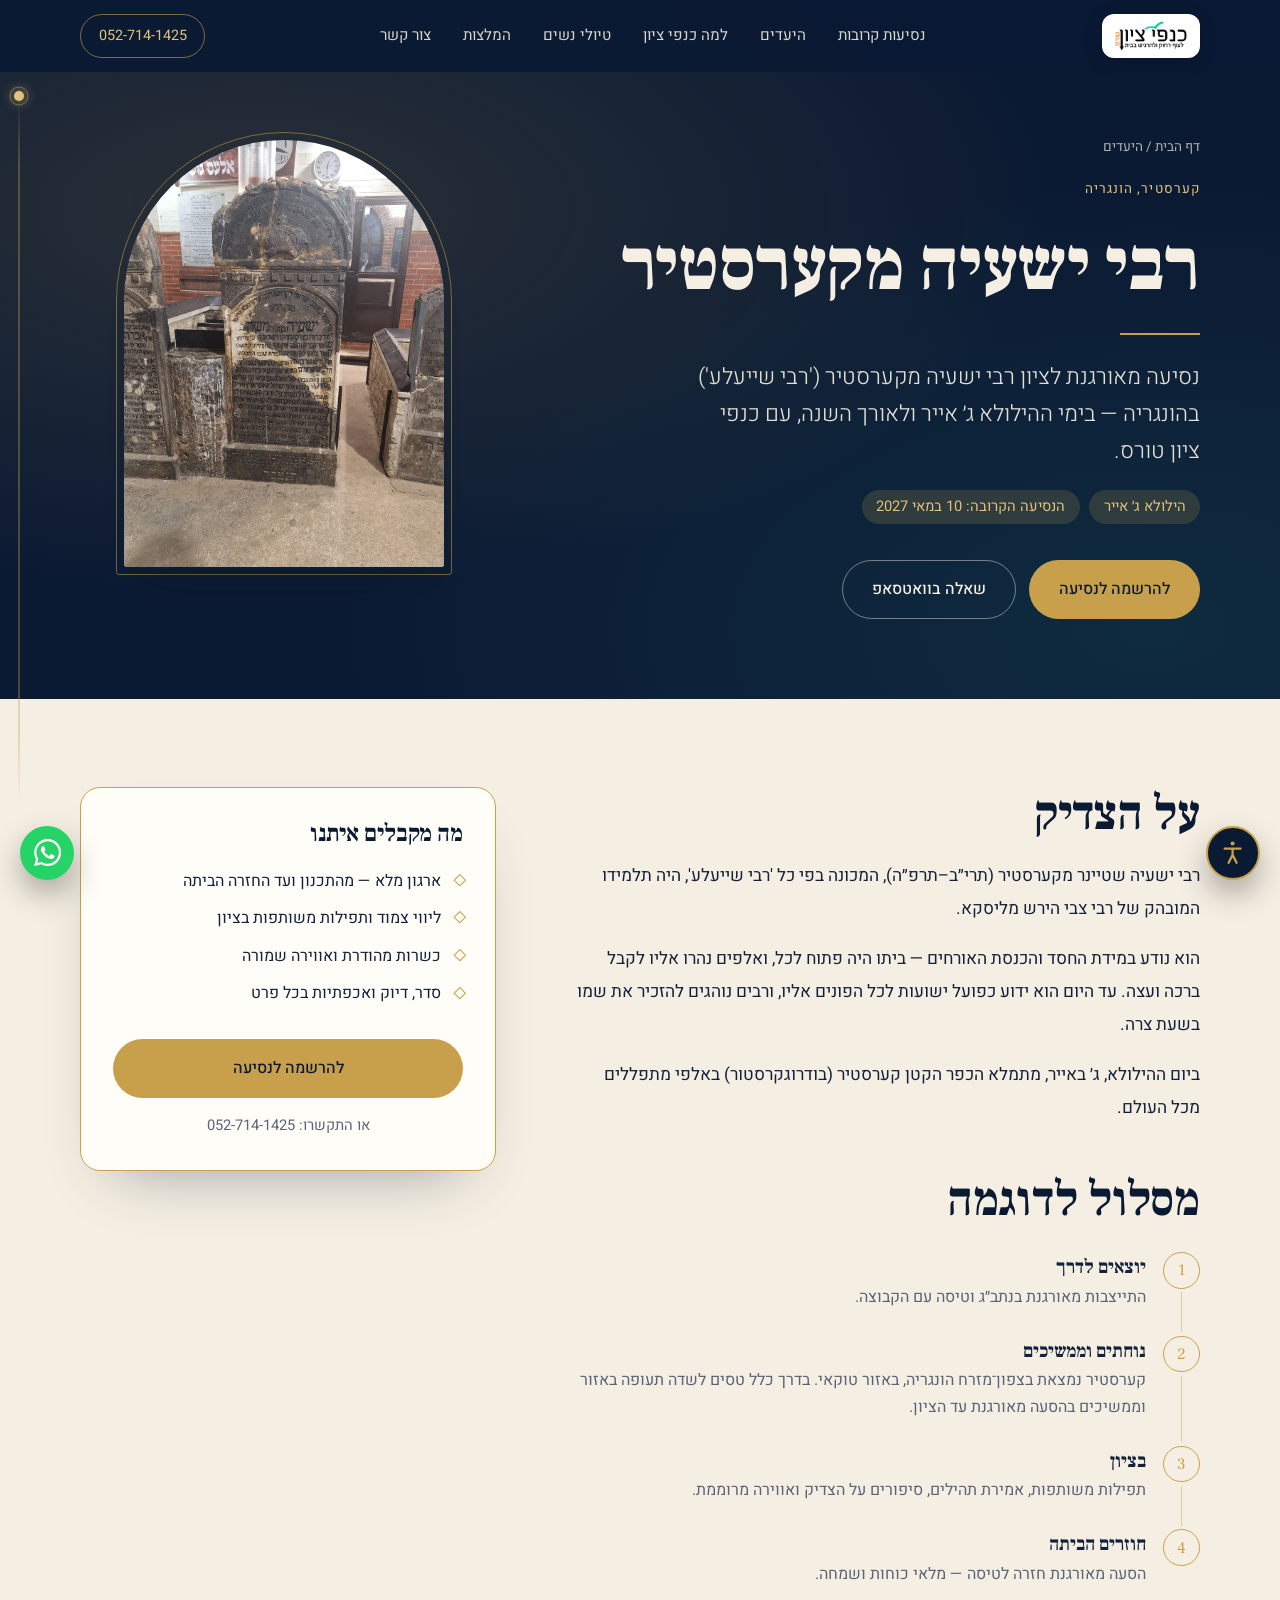
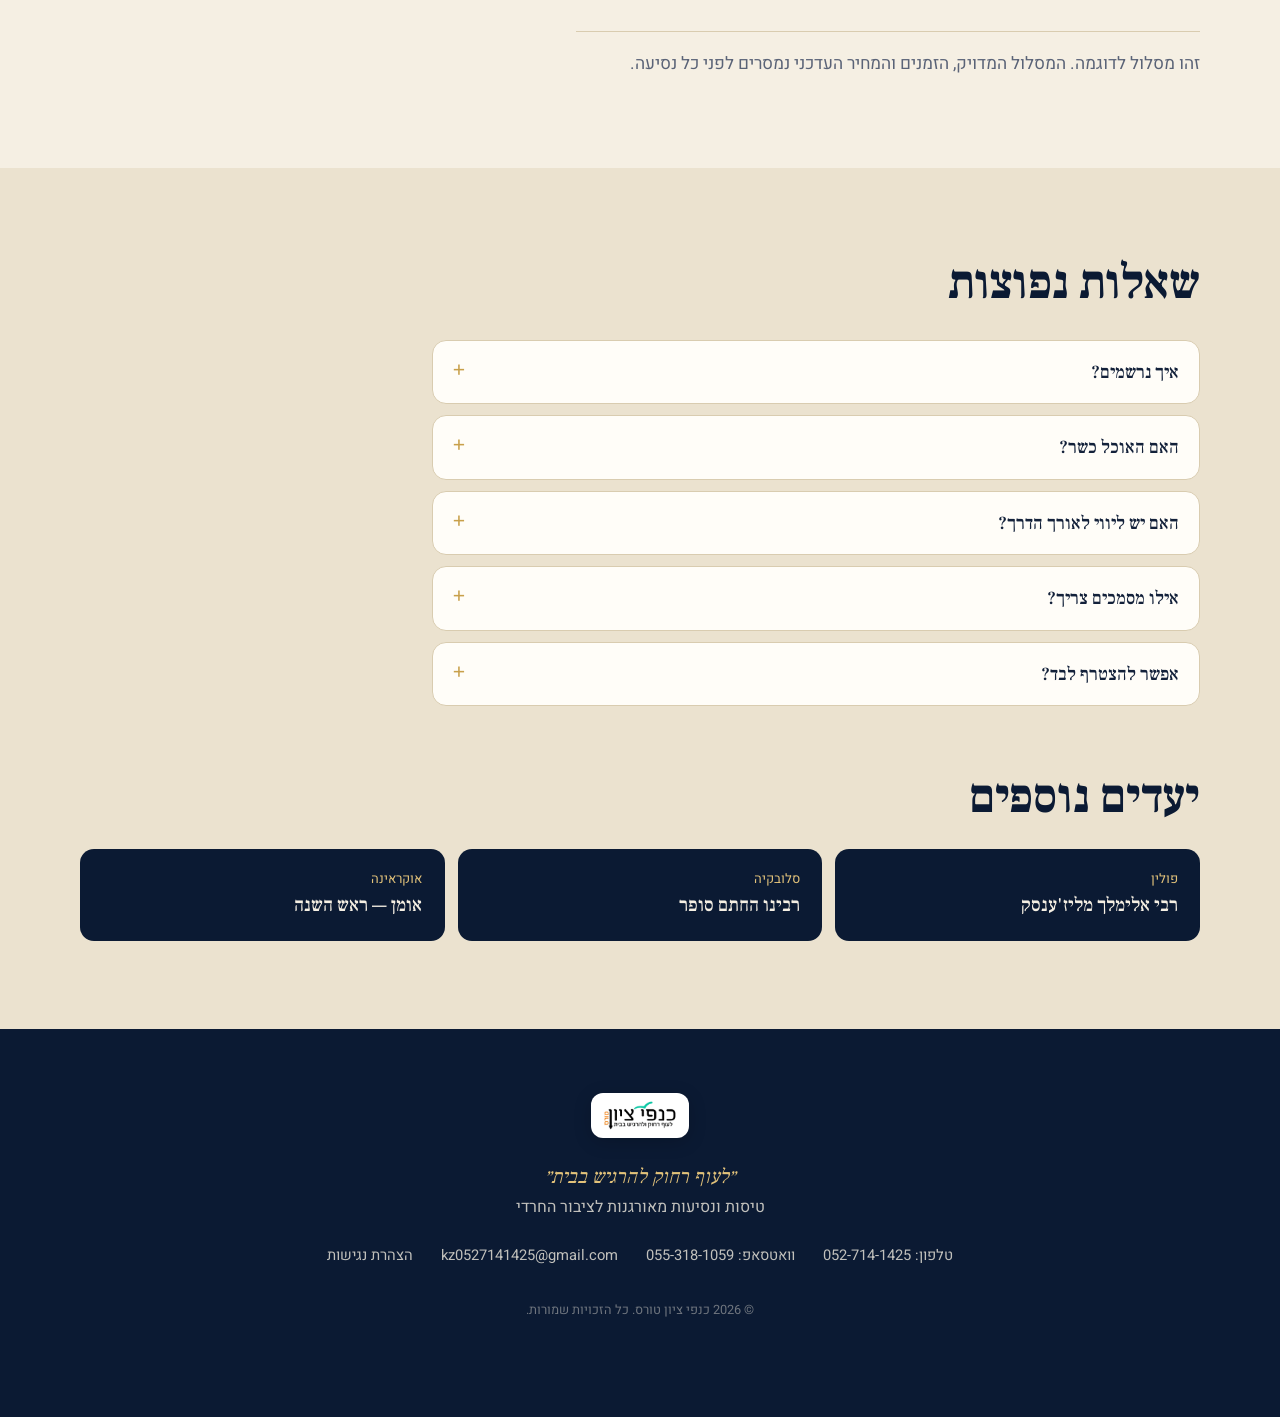
<file: kerestir.html>
<!DOCTYPE html>
<html lang="he" dir="rtl">
<head>
<meta charset="UTF-8">
<meta name="viewport" content="width=device-width, initial-scale=1">
<title>רבי ישעיה מקערסטיר | נסיעה מאורגנת — כנפי ציון טורס</title>
<meta name="description" content="נסיעה מאורגנת לציון רבי ישעיה מקערסטיר ('רבי שייעלע') בהונגריה — בימי ההילולא ג׳ אייר ולאורך השנה, עם כנפי ציון טורס.">
<link rel="canonical" href="https://kanfei-zion.com/kerestir">
<meta name="google-site-verification" content="FfBkGtGO5QJtRya7uWThMbej7VnuVX0u0HDx-yErb_k">
<meta name="google-site-verification" content="GHKwnbXunoMyuI60x-M1j9Nd5v3E1bdwJhbhB1MgyAE">
<meta property="og:type" content="website">
<meta property="og:locale" content="he_IL">
<meta property="og:url" content="https://kanfei-zion.com/kerestir">
<meta property="og:title" content="רבי ישעיה מקערסטיר | כנפי ציון טורס">
<meta property="og:description" content="נסיעה מאורגנת לציון רבי ישעיה מקערסטיר ('רבי שייעלע') בהונגריה — בימי ההילולא ג׳ אייר ולאורך השנה, עם כנפי ציון טורס.">
<meta property="og:image" content="https://kanfei-zion.com/images/hero-bridge.jpg">
<meta name="theme-color" content="#0b1a33">
<link rel="icon" href="/favicon.ico" sizes="any">
<link rel="icon" type="image/png" sizes="32x32" href="/favicon-32.png">
<link rel="icon" type="image/png" sizes="16x16" href="/favicon-16.png">
<link rel="apple-touch-icon" href="/apple-touch-icon.png">
<link rel="manifest" href="/site.webmanifest">
<link rel="preconnect" href="https://fonts.googleapis.com">
<link rel="preconnect" href="https://fonts.gstatic.com" crossorigin>
<link href="https://fonts.googleapis.com/css2?family=Frank+Ruhl+Libre:ital,wght@0,400;0,500;0,700;0,900;1,500&family=Heebo:wght@300;400;500;700&display=swap" rel="stylesheet">
<link rel="stylesheet" href="/styles.css?v=9">
<script type="application/ld+json">{"@context": "https://schema.org", "@type": "FAQPage", "mainEntity": [{"@type": "Question", "name": "איך נרשמים?", "acceptedAnswer": {"@type": "Answer", "text": "לוחצים על כפתור ההרשמה בעמוד, משאירים פרטים או שולחים הודעת וואטסאפ — ונחזור אליכם עם כל הפרטים, הזמנים והמחיר העדכני."}}, {"@type": "Question", "name": "האם האוכל כשר?", "acceptedAnswer": {"@type": "Answer", "text": "כן. אנו מקפידים על כשרות מהודרת ואווירה שמורה לאורך כל הנסיעה."}}, {"@type": "Question", "name": "האם יש ליווי לאורך הדרך?", "acceptedAnswer": {"@type": "Answer", "text": "בהחלט. הנסיעה מאורגנת מתחילתה ועד סופה, בליווי צמוד ובתפילות משותפות בציון."}}, {"@type": "Question", "name": "אילו מסמכים צריך?", "acceptedAnswer": {"@type": "Answer", "text": "דרכון בתוקף. את הפרטים המדויקים לכל יעד נמסור לכם בעת ההרשמה."}}, {"@type": "Question", "name": "אפשר להצטרף לבד?", "acceptedAnswer": {"@type": "Answer", "text": "כן. רבים מצטרפים לבד ומרגישים בבית בתוך הקבוצה — 'לעוף רחוק להרגיש בבית'."}}]}</script>
</head>
<body class="dp" data-dest="kerestir">
<a href="#main" class="skip-link">דלגו לתוכן הראשי</a>
<svg width="0" height="0" style="position:absolute" aria-hidden="true">
  <symbol id="wing" viewBox="0 0 64 32" fill="none" stroke="currentColor" stroke-width="1.6">
    <path d="M32 24 C 26 18, 18 14, 4 14 C 14 20, 22 24, 32 28 Z"/>
    <path d="M32 24 C 38 18, 46 14, 60 14 C 50 20, 42 24, 32 28 Z"/>
  </symbol>
</svg>
<header class="nav">
  <div class="wrap">
    <a href="/" class="logo-chip" aria-label="כנפי ציון טורס – לראש הדף"><img src="/images/logo.png" alt="כנפי ציון טורס" width="405" height="179"></a>
    <nav class="nav-links" aria-label="ניווט ראשי">
      <a href="/#trips">נסיעות קרובות</a>
      <a href="/#journey">היעדים</a>
      <a href="/#why">למה כנפי ציון</a>
      <a href="/#women">טיולי נשים</a>
      <a href="/#voices">המלצות</a>
      <a href="/#contact">צור קשר</a>
    </nav>
    <a class="nav-phone" href="tel:0527141425"><span class="ltr">052-714-1425</span></a>
  </div>
</header>
<main id="main">
<section class="dp-hero has-img">
  <div class="wrap dp-hero-in">
    <div>
      <nav class="crumbs" aria-label="מיקום בעמוד"><a href="/">דף הבית</a> <span aria-hidden="true">/</span> <a href="/#journey">היעדים</a></nav>
      <p class="bsd">קערסטיר, הונגריה</p>
      <h1>רבי ישעיה מקערסטיר</h1>
      <div class="rule" aria-hidden="true"></div>
      <p class="hero-sub">נסיעה מאורגנת לציון רבי ישעיה מקערסטיר ('רבי שייעלע') בהונגריה — בימי ההילולא ג׳ אייר ולאורך השנה, עם כנפי ציון טורס.</p>
      <p class="dp-when"><span>הילולא ג׳ אייר</span><span id="dp-next"></span></p>
      <div class="hero-cta">
        <button type="button" class="btn btn-gold" data-register="kerestir">להרשמה לנסיעה</button>
        <a class="btn btn-ghost" href="https://wa.me/972553181059?text=%D7%A9%D7%9C%D7%95%D7%9D%2C%20%D7%90%D7%A9%D7%9E%D7%97%20%D7%9C%D7%A4%D7%A8%D7%98%D7%99%D7%9D%20%D7%95%D7%9C%D7%94%D7%A8%D7%A9%D7%9E%D7%94%20%D7%9C%D7%A0%D7%A1%D7%99%D7%A2%D7%94%20%D7%9C%D7%A8%D7%91%D7%99%20%D7%99%D7%A9%D7%A2%D7%99%D7%94%20%D7%9E%D7%A7%D7%A2%D7%A8%D7%A1%D7%98%D7%99%D7%A8" target="_blank" rel="noopener">שאלה בוואטסאפ</a>
      </div>
    </div>
    <figure class="arch dp-arch"><img class="dp-img" src="/images/kerestir.jpg" alt="ציון ר' ישעיה מקערסטיר" width="900" height="1200"></figure>
  </div>
</section>
<section class="dp-body">
  <div class="wrap dp-grid">
    <article class="dp-story">
      <h2 class="sec-title">על הצדיק</h2>
      <p>רבי ישעיה שטיינר מקערסטיר (תרי״ב–תרפ״ה), המכונה בפי כל 'רבי שייעלע', היה תלמידו המובהק של רבי צבי הירש מליסקא.</p><p>הוא נודע במידת החסד והכנסת האורחים — ביתו היה פתוח לכל, ואלפים נהרו אליו לקבל ברכה ועצה. עד היום הוא ידוע כפועל ישועות לכל הפונים אליו, ורבים נוהגים להזכיר את שמו בשעת צרה.</p><p>ביום ההילולא, ג׳ באייר, מתמלא הכפר הקטן קערסטיר (בודרוגקרסטור) באלפי מתפללים מכל העולם.</p>
      <h2 class="sec-title" style="margin-top:3rem">מסלול לדוגמה</h2>
      <ol class="dp-steps">
        <li><b>יוצאים לדרך</b><span>התייצבות מאורגנת בנתב״ג וטיסה עם הקבוצה.</span></li>
        <li><b>נוחתים וממשיכים</b><span>קערסטיר נמצאת בצפון־מזרח הונגריה, באזור טוקאי. בדרך כלל טסים לשדה תעופה באזור וממשיכים בהסעה מאורגנת עד הציון.</span></li>
        <li><b>בציון</b><span>תפילות משותפות, אמירת תהילים, סיפורים על הצדיק ואווירה מרוממת.</span></li>
        <li><b>חוזרים הביתה</b><span>הסעה מאורגנת חזרה לטיסה — מלאי כוחות ושמחה.</span></li>
      </ol>
      <p class="dp-note">זהו מסלול לדוגמה. המסלול המדויק, הזמנים והמחיר העדכני נמסרים לפני כל נסיעה.</p>
    </article>
    <aside class="dp-side">
      <div class="dp-card">
        <h3>מה מקבלים איתנו</h3>
        <ul class="checks">
          <li>ארגון מלא — מהתכנון ועד החזרה הביתה</li>
          <li>ליווי צמוד ותפילות משותפות בציון</li>
          <li>כשרות מהודרת ואווירה שמורה</li>
          <li>סדר, דיוק ואכפתיות בכל פרט</li>
        </ul>
        <button type="button" class="btn btn-gold submit" data-register="kerestir">להרשמה לנסיעה</button>
        <a class="dp-phone" href="tel:0527141425">או התקשרו: <span class="ltr">052-714-1425</span></a>
      </div>
    </aside>
  </div>
</section>
<section class="dp-faq">
  <div class="wrap">
    <h2 class="sec-title">שאלות נפוצות</h2>
    <div class="faq"><details><summary>איך נרשמים?</summary><p>לוחצים על כפתור ההרשמה בעמוד, משאירים פרטים או שולחים הודעת וואטסאפ — ונחזור אליכם עם כל הפרטים, הזמנים והמחיר העדכני.</p></details><details><summary>האם האוכל כשר?</summary><p>כן. אנו מקפידים על כשרות מהודרת ואווירה שמורה לאורך כל הנסיעה.</p></details><details><summary>האם יש ליווי לאורך הדרך?</summary><p>בהחלט. הנסיעה מאורגנת מתחילתה ועד סופה, בליווי צמוד ובתפילות משותפות בציון.</p></details><details><summary>אילו מסמכים צריך?</summary><p>דרכון בתוקף. את הפרטים המדויקים לכל יעד נמסור לכם בעת ההרשמה.</p></details><details><summary>אפשר להצטרף לבד?</summary><p>כן. רבים מצטרפים לבד ומרגישים בבית בתוך הקבוצה — 'לעוף רחוק להרגיש בבית'.</p></details></div>
    <h2 class="sec-title" style="margin-top:4rem">יעדים נוספים</h2>
    <div class="dp-others"><a class="dp-other" href="/lizhensk"><small>פולין</small><b>רבי אלימלך מליז'ענסק</b></a><a class="dp-other" href="/pressburg"><small>סלובקיה</small><b>רבינו החתם סופר</b></a><a class="dp-other" href="/uman"><small>אוקראינה</small><b>אומן — ראש השנה</b></a></div>
  </div>
</section>
</main>
<footer class="footer">
  <div class="wrap">
    <span class="logo-chip"><img src="/images/logo.png" alt="כנפי ציון טורס" width="405" height="179" loading="lazy"></span>
    <p class="slogan">״לעוף רחוק להרגיש בבית״</p>
    <p>טיסות ונסיעות מאורגנות לציבור החרדי</p>
    <div class="links">
      <a href="tel:0527141425">טלפון: <span class="ltr">052-714-1425</span></a>
      <a href="https://wa.me/972553181059" target="_blank" rel="noopener">וואטסאפ: <span class="ltr">055-318-1059</span></a>
      <a href="mailto:kz0527141425@gmail.com">kz0527141425@gmail.com</a>
      <a href="/accessibility">הצהרת נגישות</a>
    </div>
    <p class="copy">© 2026 כנפי ציון טורס. כל הזכויות שמורות.</p>
  </div>
</footer>

<a class="wa" href="https://wa.me/972553181059" target="_blank" rel="noopener" aria-label="שלחו הודעה בוואטסאפ">
  <svg viewBox="0 0 24 24" fill="currentColor" aria-hidden="true"><path d="M20.52 3.48A11.88 11.88 0 0012.06 0C5.5 0 .18 5.32.18 11.88c0 2.09.55 4.13 1.6 5.93L0 24l6.34-1.66a11.86 11.86 0 005.72 1.46h.01c6.55 0 11.88-5.33 11.88-11.88 0-3.17-1.24-6.15-3.43-8.44zM12.07 21.8h-.01a9.9 9.9 0 01-5.05-1.38l-.36-.21-3.76.99 1-3.67-.24-.38a9.87 9.87 0 01-1.52-5.27c0-5.46 4.44-9.9 9.9-9.9 2.64 0 5.13 1.03 7 2.9a9.830 9.830 0 012.9 7c0 5.46-4.44 9.9-9.9 9.9zm5.43-7.42c-.3-.15-1.76-.87-2.030-.97-.27-.1-.47-.15-.67.15-.2.3-.77.97-.94 1.17-.17.2-.35.22-.65.07-.3-.15-1.25-.46-2.38-1.47-.88-.79-1.47-1.76-1.64-2.06-.17-.3-.02-.46.13-.61.13-.13.3-.35.45-.52.15-.17.2-.3.3-.5.1-.2.05-.37-.02-.52-.07-.15-.67-1.62-.92-2.22-.24-.58-.49-.5-.67-.51h-.57c-.2 0-.52.07-.79.37-.27.3-1.04 1.02-1.04 2.48 0 1.46 1.07 2.88 1.22 3.08.15.2 2.1 3.2 5.08 4.49.71.31 1.26.49 1.69.63.71.23 1.36.2 1.87.12.57-.08 1.76-.72 2-1.42.25-.7.25-1.29.17-1.42-.07-.13-.27-.2-.57-.35z"/></svg>
</a>
<button class="a11y-btn" id="a11y-btn" aria-label="פתיחת תפריט נגישות" aria-expanded="false" aria-controls="a11y-panel">
  <svg viewBox="0 0 24 24" fill="none" stroke="currentColor" stroke-width="2" stroke-linecap="round" aria-hidden="true"><circle cx="12" cy="4" r="1.8" fill="currentColor" stroke="none"/><path d="M5 8.5h14M12 8.5v5.5m0 0l-3.5 7m3.5-7l3.5 7"/></svg>
</button>
<div class="a11y-panel" id="a11y-panel" role="dialog" aria-label="הגדרות נגישות">
  <h2>הגדרות נגישות</h2>
  <div class="a-row"><span>גודל טקסט</span><span class="ctl"><button id="a11y-minus" aria-label="הקטנת טקסט">א-</button><span class="a-pct" id="a11y-pct" aria-live="polite">100%</span><button id="a11y-plus" aria-label="הגדלת טקסט">א+</button></span></div>
  <div class="a-row"><span>ניגודיות גבוהה</span><button data-a11y="contrast" aria-pressed="false">הפעל</button></div>
  <div class="a-row"><span>הדגשת קישורים</span><button data-a11y="links" aria-pressed="false">הפעל</button></div>
  <div class="a-row"><span>עצירת אנימציות</span><button data-a11y="nomotion" aria-pressed="false">הפעל</button></div>
  <div class="a-row"><span>פונט קריא</span><button data-a11y="readable" aria-pressed="false">הפעל</button></div>
  <button class="a-reset" id="a11y-reset">איפוס הגדרות</button>
  <p class="a-note">כנפי ציון טורס פועלת להנגשת האתר לכלל הציבור<br><a href="/accessibility">הצהרת הנגישות המלאה</a></p>
</div>


<div class="flight" aria-hidden="true"><span class="trail"></span><svg viewBox="0 0 24 24" fill="currentColor"><circle cx="12" cy="12" r="5"/><circle cx="12" cy="12" r="9" fill="none" stroke="currentColor" stroke-opacity=".4"/></svg></div>

<div class="pm rg" id="register" role="dialog" aria-modal="true" aria-labelledby="rg-title">
  <div class="pm-card">
    <button class="pm-x" data-close aria-label="סגירת חלון">✕</button>
    <div class="pm-head"><h2 id="rg-title">הרשמה לנסיעה</h2><p id="rg-sub">השאירו פרטים ונחזור אליכם לאישור המקום</p></div>
    <form id="rg-form" novalidate>
      <div class="field"><label for="r-trip">נסיעה</label><select id="r-trip" name="trip"></select></div>
      <div class="field"><label for="r-name">שם מלא</label><input id="r-name" name="name" autocomplete="name"><p class="err" id="rerr-name">נא להזין שם</p></div>
      <div class="row2">
        <div class="field"><label for="r-phone">טלפון</label><input id="r-phone" name="phone" type="tel" inputmode="tel" autocomplete="tel"><p class="err" id="rerr-phone">נא להזין טלפון</p></div>
        <div class="field"><label for="r-pax">מספר נוסעים</label><select id="r-pax" name="pax"><option>1</option><option>2</option><option>3</option><option>4</option><option>5</option><option>6+</option></select></div>
      </div>
      <div class="field"><label for="r-msg">הערות (לא חובה)</label><textarea id="r-msg" name="message" rows="2"></textarea></div>
      <button class="btn btn-gold submit" type="submit" id="rg-submit">שריינו לי מקום</button>
      <p class="ferr" id="rg-err" role="alert">אירעה שגיאה — אפשר להירשם ישירות <a href="https://wa.me/972553181059" target="_blank" rel="noopener">בוואטסאפ</a></p>
      <p class="fnote">לא נבקש כאן פרטי דרכון — נשלים אותם יחד בטלפון.</p>
    </form>
    <div class="fok" id="rg-ok" role="status"><div class="tick" aria-hidden="true">✓</div><h3>הבקשה התקבלה!</h3><p>נחזור אליכם בהקדם לאישור המקום בעז״ה</p><button type="button" data-close>סגירה</button></div>
  </div>
</div>

<div class="lb" id="lb" role="dialog" aria-modal="true" aria-label="גלריית תמונות">
  <button class="lx" type="button" aria-label="סגירה">✕</button>
  <button class="lp" type="button" aria-label="התמונה הקודמת">›</button>
  <figure><img id="lb-img" alt=""><figcaption id="lb-cap"></figcaption></figure>
  <button class="ln" type="button" aria-label="התמונה הבאה">‹</button>
</div>

<script src="/app.js?v=9" defer></script>
</body>
</html>
</file>
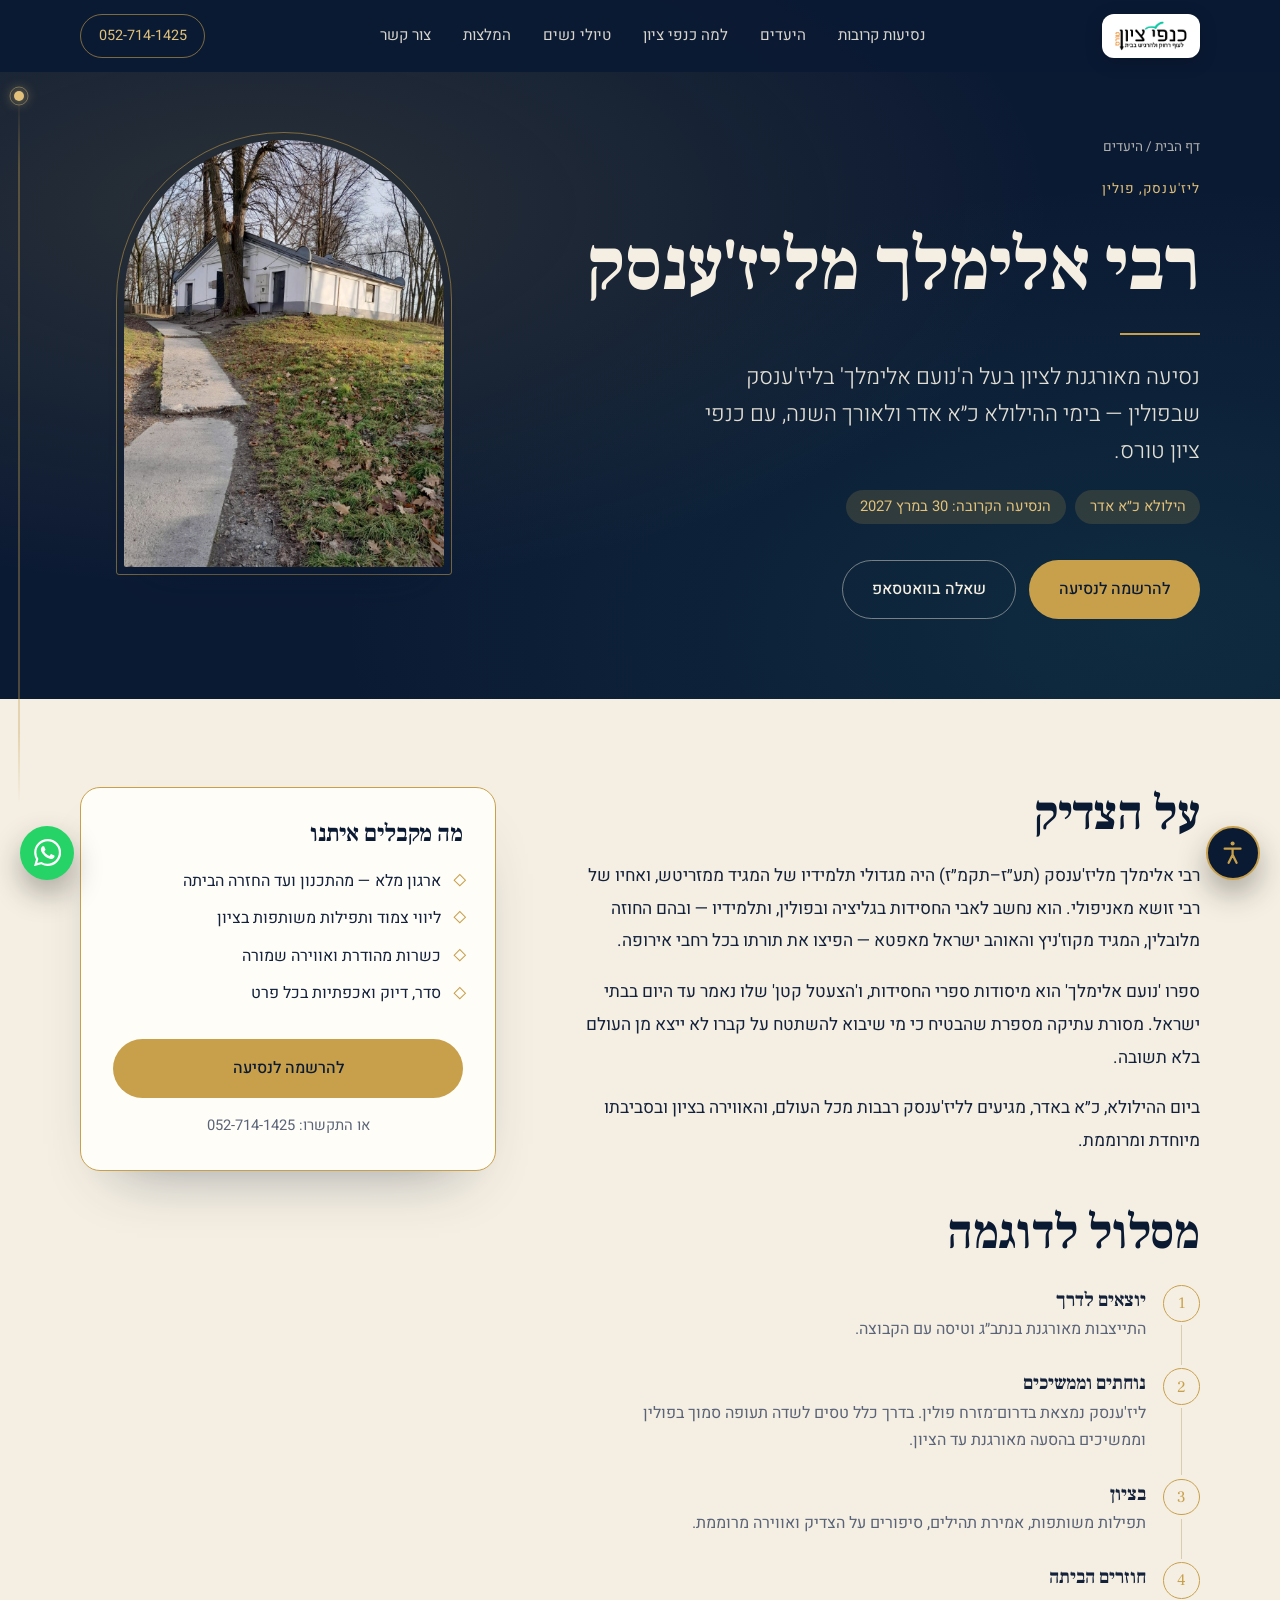
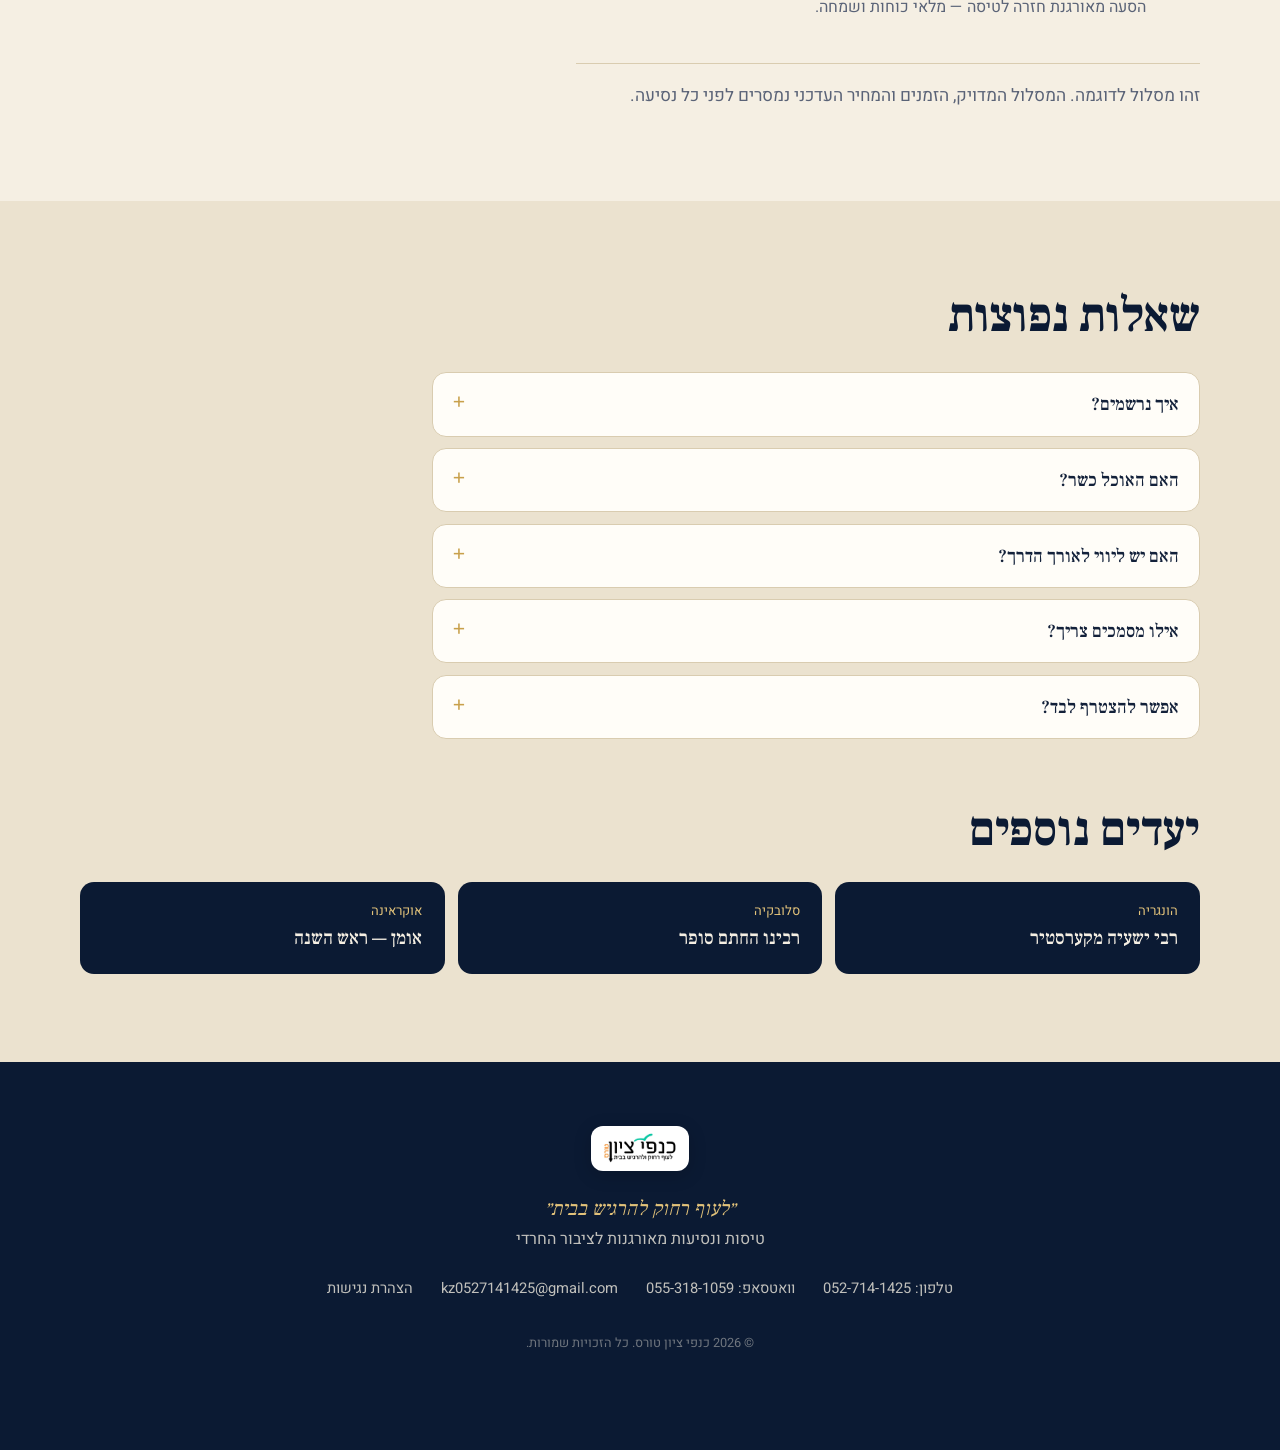
<file: lizhensk.html>
<!DOCTYPE html>
<html lang="he" dir="rtl">
<head>
<meta charset="UTF-8">
<meta name="viewport" content="width=device-width, initial-scale=1">
<title>רבי אלימלך מליז'ענסק | נסיעה מאורגנת — כנפי ציון טורס</title>
<meta name="description" content="נסיעה מאורגנת לציון בעל ה'נועם אלימלך' בליז'ענסק שבפולין — בימי ההילולא כ״א אדר ולאורך השנה, עם כנפי ציון טורס.">
<link rel="canonical" href="https://kanfei-zion.com/lizhensk">
<meta name="google-site-verification" content="FfBkGtGO5QJtRya7uWThMbej7VnuVX0u0HDx-yErb_k">
<meta name="google-site-verification" content="GHKwnbXunoMyuI60x-M1j9Nd5v3E1bdwJhbhB1MgyAE">
<meta property="og:type" content="website">
<meta property="og:locale" content="he_IL">
<meta property="og:url" content="https://kanfei-zion.com/lizhensk">
<meta property="og:title" content="רבי אלימלך מליז'ענסק | כנפי ציון טורס">
<meta property="og:description" content="נסיעה מאורגנת לציון בעל ה'נועם אלימלך' בליז'ענסק שבפולין — בימי ההילולא כ״א אדר ולאורך השנה, עם כנפי ציון טורס.">
<meta property="og:image" content="https://kanfei-zion.com/images/hero-bridge.jpg">
<meta name="theme-color" content="#0b1a33">
<link rel="icon" href="/favicon.ico" sizes="any">
<link rel="icon" type="image/png" sizes="32x32" href="/favicon-32.png">
<link rel="icon" type="image/png" sizes="16x16" href="/favicon-16.png">
<link rel="apple-touch-icon" href="/apple-touch-icon.png">
<link rel="manifest" href="/site.webmanifest">
<link rel="preconnect" href="https://fonts.googleapis.com">
<link rel="preconnect" href="https://fonts.gstatic.com" crossorigin>
<link href="https://fonts.googleapis.com/css2?family=Frank+Ruhl+Libre:ital,wght@0,400;0,500;0,700;0,900;1,500&family=Heebo:wght@300;400;500;700&display=swap" rel="stylesheet">
<link rel="stylesheet" href="/styles.css?v=9">
<script type="application/ld+json">{"@context": "https://schema.org", "@type": "FAQPage", "mainEntity": [{"@type": "Question", "name": "איך נרשמים?", "acceptedAnswer": {"@type": "Answer", "text": "לוחצים על כפתור ההרשמה בעמוד, משאירים פרטים או שולחים הודעת וואטסאפ — ונחזור אליכם עם כל הפרטים, הזמנים והמחיר העדכני."}}, {"@type": "Question", "name": "האם האוכל כשר?", "acceptedAnswer": {"@type": "Answer", "text": "כן. אנו מקפידים על כשרות מהודרת ואווירה שמורה לאורך כל הנסיעה."}}, {"@type": "Question", "name": "האם יש ליווי לאורך הדרך?", "acceptedAnswer": {"@type": "Answer", "text": "בהחלט. הנסיעה מאורגנת מתחילתה ועד סופה, בליווי צמוד ובתפילות משותפות בציון."}}, {"@type": "Question", "name": "אילו מסמכים צריך?", "acceptedAnswer": {"@type": "Answer", "text": "דרכון בתוקף. את הפרטים המדויקים לכל יעד נמסור לכם בעת ההרשמה."}}, {"@type": "Question", "name": "אפשר להצטרף לבד?", "acceptedAnswer": {"@type": "Answer", "text": "כן. רבים מצטרפים לבד ומרגישים בבית בתוך הקבוצה — 'לעוף רחוק להרגיש בבית'."}}]}</script>
</head>
<body class="dp" data-dest="lizhensk">
<a href="#main" class="skip-link">דלגו לתוכן הראשי</a>
<svg width="0" height="0" style="position:absolute" aria-hidden="true">
  <symbol id="wing" viewBox="0 0 64 32" fill="none" stroke="currentColor" stroke-width="1.6">
    <path d="M32 24 C 26 18, 18 14, 4 14 C 14 20, 22 24, 32 28 Z"/>
    <path d="M32 24 C 38 18, 46 14, 60 14 C 50 20, 42 24, 32 28 Z"/>
  </symbol>
</svg>
<header class="nav">
  <div class="wrap">
    <a href="/" class="logo-chip" aria-label="כנפי ציון טורס – לראש הדף"><img src="/images/logo.png" alt="כנפי ציון טורס" width="405" height="179"></a>
    <nav class="nav-links" aria-label="ניווט ראשי">
      <a href="/#trips">נסיעות קרובות</a>
      <a href="/#journey">היעדים</a>
      <a href="/#why">למה כנפי ציון</a>
      <a href="/#women">טיולי נשים</a>
      <a href="/#voices">המלצות</a>
      <a href="/#contact">צור קשר</a>
    </nav>
    <a class="nav-phone" href="tel:0527141425"><span class="ltr">052-714-1425</span></a>
  </div>
</header>
<main id="main">
<section class="dp-hero has-img">
  <div class="wrap dp-hero-in">
    <div>
      <nav class="crumbs" aria-label="מיקום בעמוד"><a href="/">דף הבית</a> <span aria-hidden="true">/</span> <a href="/#journey">היעדים</a></nav>
      <p class="bsd">ליז'ענסק, פולין</p>
      <h1>רבי אלימלך מליז'ענסק</h1>
      <div class="rule" aria-hidden="true"></div>
      <p class="hero-sub">נסיעה מאורגנת לציון בעל ה'נועם אלימלך' בליז'ענסק שבפולין — בימי ההילולא כ״א אדר ולאורך השנה, עם כנפי ציון טורס.</p>
      <p class="dp-when"><span>הילולא כ״א אדר</span><span id="dp-next"></span></p>
      <div class="hero-cta">
        <button type="button" class="btn btn-gold" data-register="lizhensk">להרשמה לנסיעה</button>
        <a class="btn btn-ghost" href="https://wa.me/972553181059?text=%D7%A9%D7%9C%D7%95%D7%9D%2C%20%D7%90%D7%A9%D7%9E%D7%97%20%D7%9C%D7%A4%D7%A8%D7%98%D7%99%D7%9D%20%D7%95%D7%9C%D7%94%D7%A8%D7%A9%D7%9E%D7%94%20%D7%9C%D7%A0%D7%A1%D7%99%D7%A2%D7%94%20%D7%9C%D7%A8%D7%91%D7%99%20%D7%90%D7%9C%D7%99%D7%9E%D7%9C%D7%9A%20%D7%9E%D7%9C%D7%99%D7%96%27%D7%A2%D7%A0%D7%A1%D7%A7" target="_blank" rel="noopener">שאלה בוואטסאפ</a>
      </div>
    </div>
    <figure class="arch dp-arch"><img class="dp-img" src="/images/ohel.jpg" alt="ציון רבי אלימלך מליז'ענסק" width="900" height="1200"></figure>
  </div>
</section>
<section class="dp-body">
  <div class="wrap dp-grid">
    <article class="dp-story">
      <h2 class="sec-title">על הצדיק</h2>
      <p>רבי אלימלך מליז'ענסק (תע״ז–תקמ״ז) היה מגדולי תלמידיו של המגיד ממזריטש, ואחיו של רבי זושא מאניפולי. הוא נחשב לאבי החסידות בגליציה ובפולין, ותלמידיו — ובהם החוזה מלובלין, המגיד מקוז'ניץ והאוהב ישראל מאפטא — הפיצו את תורתו בכל רחבי אירופה.</p><p>ספרו 'נועם אלימלך' הוא מיסודות ספרי החסידות, ו'הצעטל קטן' שלו נאמר עד היום בבתי ישראל. מסורת עתיקה מספרת שהבטיח כי מי שיבוא להשתטח על קברו לא ייצא מן העולם בלא תשובה.</p><p>ביום ההילולא, כ״א באדר, מגיעים לליז'ענסק רבבות מכל העולם, והאווירה בציון ובסביבתו מיוחדת ומרוממת.</p>
      <h2 class="sec-title" style="margin-top:3rem">מסלול לדוגמה</h2>
      <ol class="dp-steps">
        <li><b>יוצאים לדרך</b><span>התייצבות מאורגנת בנתב״ג וטיסה עם הקבוצה.</span></li>
        <li><b>נוחתים וממשיכים</b><span>ליז'ענסק נמצאת בדרום־מזרח פולין. בדרך כלל טסים לשדה תעופה סמוך בפולין וממשיכים בהסעה מאורגנת עד הציון.</span></li>
        <li><b>בציון</b><span>תפילות משותפות, אמירת תהילים, סיפורים על הצדיק ואווירה מרוממת.</span></li>
        <li><b>חוזרים הביתה</b><span>הסעה מאורגנת חזרה לטיסה — מלאי כוחות ושמחה.</span></li>
      </ol>
      <p class="dp-note">זהו מסלול לדוגמה. המסלול המדויק, הזמנים והמחיר העדכני נמסרים לפני כל נסיעה.</p>
    </article>
    <aside class="dp-side">
      <div class="dp-card">
        <h3>מה מקבלים איתנו</h3>
        <ul class="checks">
          <li>ארגון מלא — מהתכנון ועד החזרה הביתה</li>
          <li>ליווי צמוד ותפילות משותפות בציון</li>
          <li>כשרות מהודרת ואווירה שמורה</li>
          <li>סדר, דיוק ואכפתיות בכל פרט</li>
        </ul>
        <button type="button" class="btn btn-gold submit" data-register="lizhensk">להרשמה לנסיעה</button>
        <a class="dp-phone" href="tel:0527141425">או התקשרו: <span class="ltr">052-714-1425</span></a>
      </div>
    </aside>
  </div>
</section>
<section class="dp-faq">
  <div class="wrap">
    <h2 class="sec-title">שאלות נפוצות</h2>
    <div class="faq"><details><summary>איך נרשמים?</summary><p>לוחצים על כפתור ההרשמה בעמוד, משאירים פרטים או שולחים הודעת וואטסאפ — ונחזור אליכם עם כל הפרטים, הזמנים והמחיר העדכני.</p></details><details><summary>האם האוכל כשר?</summary><p>כן. אנו מקפידים על כשרות מהודרת ואווירה שמורה לאורך כל הנסיעה.</p></details><details><summary>האם יש ליווי לאורך הדרך?</summary><p>בהחלט. הנסיעה מאורגנת מתחילתה ועד סופה, בליווי צמוד ובתפילות משותפות בציון.</p></details><details><summary>אילו מסמכים צריך?</summary><p>דרכון בתוקף. את הפרטים המדויקים לכל יעד נמסור לכם בעת ההרשמה.</p></details><details><summary>אפשר להצטרף לבד?</summary><p>כן. רבים מצטרפים לבד ומרגישים בבית בתוך הקבוצה — 'לעוף רחוק להרגיש בבית'.</p></details></div>
    <h2 class="sec-title" style="margin-top:4rem">יעדים נוספים</h2>
    <div class="dp-others"><a class="dp-other" href="/kerestir"><small>הונגריה</small><b>רבי ישעיה מקערסטיר</b></a><a class="dp-other" href="/pressburg"><small>סלובקיה</small><b>רבינו החתם סופר</b></a><a class="dp-other" href="/uman"><small>אוקראינה</small><b>אומן — ראש השנה</b></a></div>
  </div>
</section>
</main>
<footer class="footer">
  <div class="wrap">
    <span class="logo-chip"><img src="/images/logo.png" alt="כנפי ציון טורס" width="405" height="179" loading="lazy"></span>
    <p class="slogan">״לעוף רחוק להרגיש בבית״</p>
    <p>טיסות ונסיעות מאורגנות לציבור החרדי</p>
    <div class="links">
      <a href="tel:0527141425">טלפון: <span class="ltr">052-714-1425</span></a>
      <a href="https://wa.me/972553181059" target="_blank" rel="noopener">וואטסאפ: <span class="ltr">055-318-1059</span></a>
      <a href="mailto:kz0527141425@gmail.com">kz0527141425@gmail.com</a>
      <a href="/accessibility">הצהרת נגישות</a>
    </div>
    <p class="copy">© 2026 כנפי ציון טורס. כל הזכויות שמורות.</p>
  </div>
</footer>

<a class="wa" href="https://wa.me/972553181059" target="_blank" rel="noopener" aria-label="שלחו הודעה בוואטסאפ">
  <svg viewBox="0 0 24 24" fill="currentColor" aria-hidden="true"><path d="M20.52 3.48A11.88 11.88 0 0012.06 0C5.5 0 .18 5.32.18 11.88c0 2.09.55 4.13 1.6 5.93L0 24l6.34-1.66a11.86 11.86 0 005.72 1.46h.01c6.55 0 11.88-5.33 11.88-11.88 0-3.17-1.24-6.15-3.43-8.44zM12.07 21.8h-.01a9.9 9.9 0 01-5.05-1.38l-.36-.21-3.76.99 1-3.67-.24-.38a9.87 9.87 0 01-1.52-5.27c0-5.46 4.44-9.9 9.9-9.9 2.64 0 5.13 1.03 7 2.9a9.830 9.830 0 012.9 7c0 5.46-4.44 9.9-9.9 9.9zm5.43-7.42c-.3-.15-1.76-.87-2.030-.97-.27-.1-.47-.15-.67.15-.2.3-.77.97-.94 1.17-.17.2-.35.22-.65.07-.3-.15-1.25-.46-2.38-1.47-.88-.79-1.47-1.76-1.64-2.06-.17-.3-.02-.46.13-.61.13-.13.3-.35.45-.52.15-.17.2-.3.3-.5.1-.2.05-.37-.02-.52-.07-.15-.67-1.62-.92-2.22-.24-.58-.49-.5-.67-.51h-.57c-.2 0-.52.07-.79.37-.27.3-1.04 1.02-1.04 2.48 0 1.46 1.07 2.88 1.22 3.08.15.2 2.1 3.2 5.08 4.49.71.31 1.26.49 1.69.63.71.23 1.36.2 1.87.12.57-.08 1.76-.72 2-1.42.25-.7.25-1.29.17-1.42-.07-.13-.27-.2-.57-.35z"/></svg>
</a>
<button class="a11y-btn" id="a11y-btn" aria-label="פתיחת תפריט נגישות" aria-expanded="false" aria-controls="a11y-panel">
  <svg viewBox="0 0 24 24" fill="none" stroke="currentColor" stroke-width="2" stroke-linecap="round" aria-hidden="true"><circle cx="12" cy="4" r="1.8" fill="currentColor" stroke="none"/><path d="M5 8.5h14M12 8.5v5.5m0 0l-3.5 7m3.5-7l3.5 7"/></svg>
</button>
<div class="a11y-panel" id="a11y-panel" role="dialog" aria-label="הגדרות נגישות">
  <h2>הגדרות נגישות</h2>
  <div class="a-row"><span>גודל טקסט</span><span class="ctl"><button id="a11y-minus" aria-label="הקטנת טקסט">א-</button><span class="a-pct" id="a11y-pct" aria-live="polite">100%</span><button id="a11y-plus" aria-label="הגדלת טקסט">א+</button></span></div>
  <div class="a-row"><span>ניגודיות גבוהה</span><button data-a11y="contrast" aria-pressed="false">הפעל</button></div>
  <div class="a-row"><span>הדגשת קישורים</span><button data-a11y="links" aria-pressed="false">הפעל</button></div>
  <div class="a-row"><span>עצירת אנימציות</span><button data-a11y="nomotion" aria-pressed="false">הפעל</button></div>
  <div class="a-row"><span>פונט קריא</span><button data-a11y="readable" aria-pressed="false">הפעל</button></div>
  <button class="a-reset" id="a11y-reset">איפוס הגדרות</button>
  <p class="a-note">כנפי ציון טורס פועלת להנגשת האתר לכלל הציבור<br><a href="/accessibility">הצהרת הנגישות המלאה</a></p>
</div>


<div class="flight" aria-hidden="true"><span class="trail"></span><svg viewBox="0 0 24 24" fill="currentColor"><circle cx="12" cy="12" r="5"/><circle cx="12" cy="12" r="9" fill="none" stroke="currentColor" stroke-opacity=".4"/></svg></div>

<div class="pm rg" id="register" role="dialog" aria-modal="true" aria-labelledby="rg-title">
  <div class="pm-card">
    <button class="pm-x" data-close aria-label="סגירת חלון">✕</button>
    <div class="pm-head"><h2 id="rg-title">הרשמה לנסיעה</h2><p id="rg-sub">השאירו פרטים ונחזור אליכם לאישור המקום</p></div>
    <form id="rg-form" novalidate>
      <div class="field"><label for="r-trip">נסיעה</label><select id="r-trip" name="trip"></select></div>
      <div class="field"><label for="r-name">שם מלא</label><input id="r-name" name="name" autocomplete="name"><p class="err" id="rerr-name">נא להזין שם</p></div>
      <div class="row2">
        <div class="field"><label for="r-phone">טלפון</label><input id="r-phone" name="phone" type="tel" inputmode="tel" autocomplete="tel"><p class="err" id="rerr-phone">נא להזין טלפון</p></div>
        <div class="field"><label for="r-pax">מספר נוסעים</label><select id="r-pax" name="pax"><option>1</option><option>2</option><option>3</option><option>4</option><option>5</option><option>6+</option></select></div>
      </div>
      <div class="field"><label for="r-msg">הערות (לא חובה)</label><textarea id="r-msg" name="message" rows="2"></textarea></div>
      <button class="btn btn-gold submit" type="submit" id="rg-submit">שריינו לי מקום</button>
      <p class="ferr" id="rg-err" role="alert">אירעה שגיאה — אפשר להירשם ישירות <a href="https://wa.me/972553181059" target="_blank" rel="noopener">בוואטסאפ</a></p>
      <p class="fnote">לא נבקש כאן פרטי דרכון — נשלים אותם יחד בטלפון.</p>
    </form>
    <div class="fok" id="rg-ok" role="status"><div class="tick" aria-hidden="true">✓</div><h3>הבקשה התקבלה!</h3><p>נחזור אליכם בהקדם לאישור המקום בעז״ה</p><button type="button" data-close>סגירה</button></div>
  </div>
</div>

<div class="lb" id="lb" role="dialog" aria-modal="true" aria-label="גלריית תמונות">
  <button class="lx" type="button" aria-label="סגירה">✕</button>
  <button class="lp" type="button" aria-label="התמונה הקודמת">›</button>
  <figure><img id="lb-img" alt=""><figcaption id="lb-cap"></figcaption></figure>
  <button class="ln" type="button" aria-label="התמונה הבאה">‹</button>
</div>

<script src="/app.js?v=9" defer></script>
</body>
</html>
</file>
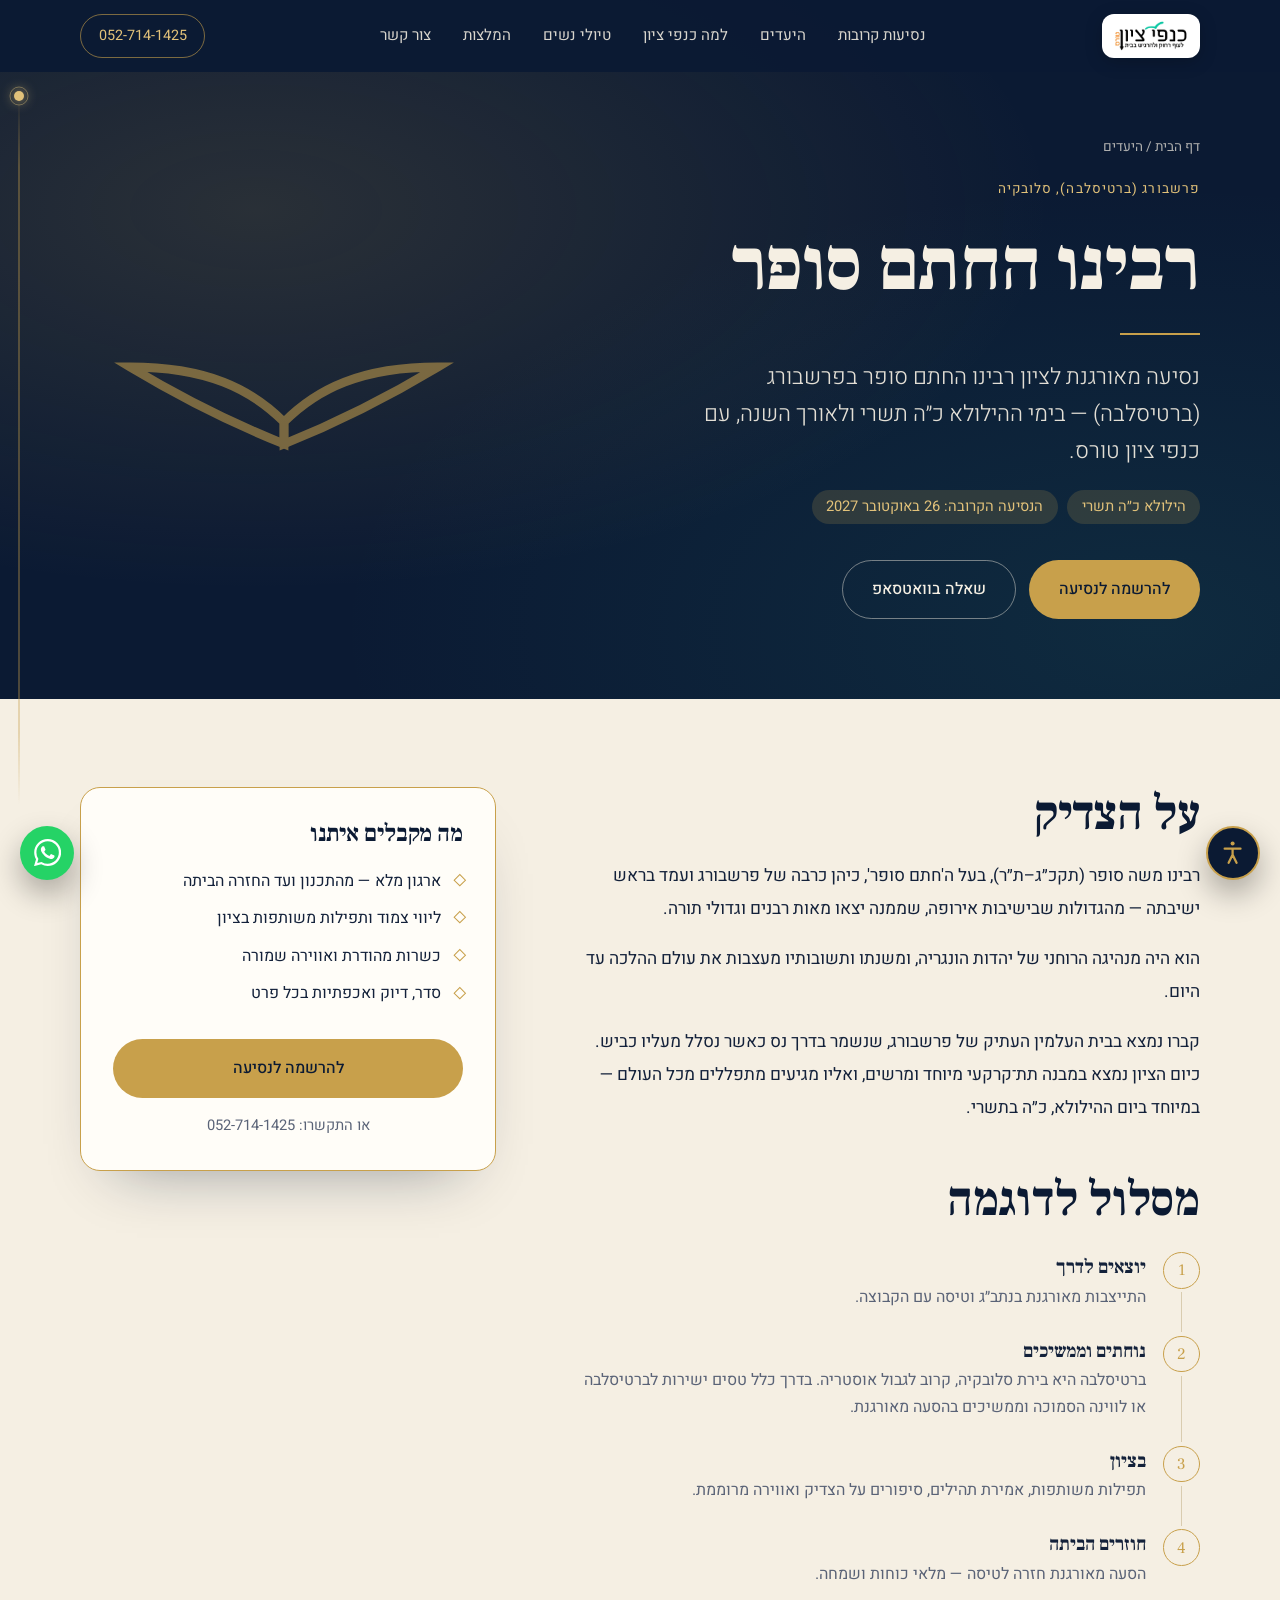
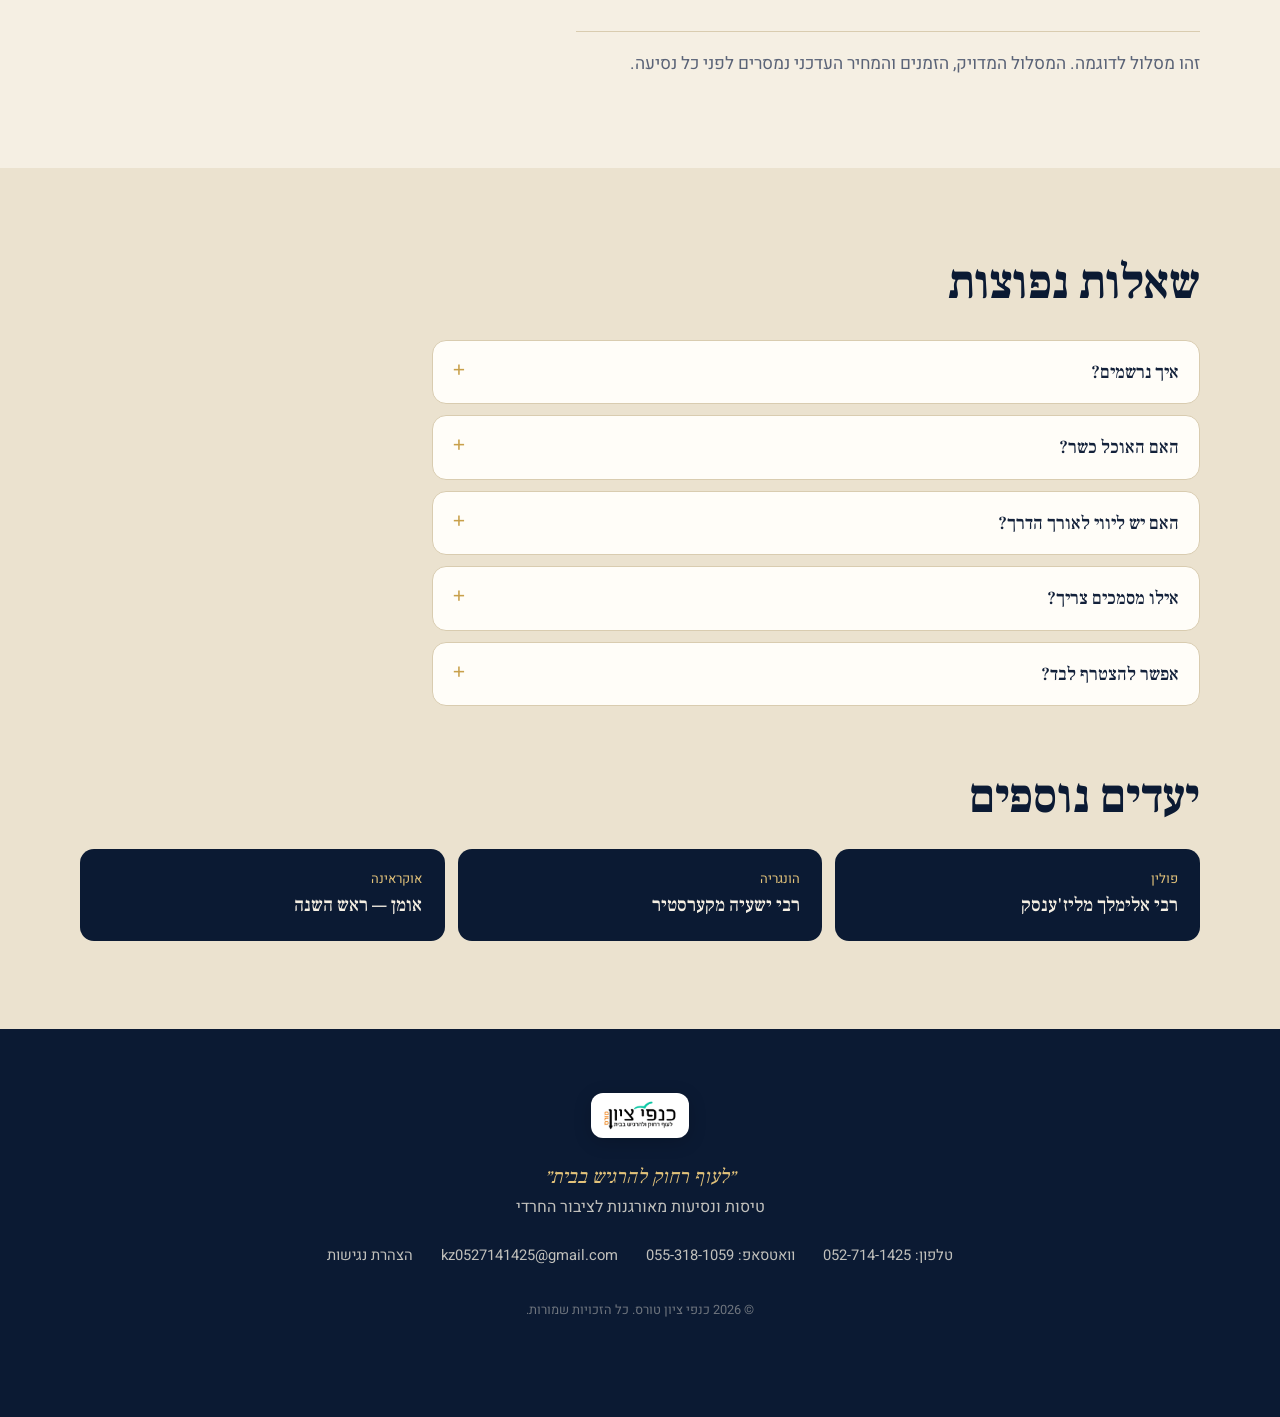
<file: pressburg.html>
<!DOCTYPE html>
<html lang="he" dir="rtl">
<head>
<meta charset="UTF-8">
<meta name="viewport" content="width=device-width, initial-scale=1">
<title>רבינו החתם סופר | נסיעה מאורגנת — כנפי ציון טורס</title>
<meta name="description" content="נסיעה מאורגנת לציון רבינו החתם סופר בפרשבורג (ברטיסלבה) — בימי ההילולא כ״ה תשרי ולאורך השנה, עם כנפי ציון טורס.">
<link rel="canonical" href="https://kanfei-zion.com/pressburg">
<meta name="google-site-verification" content="FfBkGtGO5QJtRya7uWThMbej7VnuVX0u0HDx-yErb_k">
<meta name="google-site-verification" content="GHKwnbXunoMyuI60x-M1j9Nd5v3E1bdwJhbhB1MgyAE">
<meta property="og:type" content="website">
<meta property="og:locale" content="he_IL">
<meta property="og:url" content="https://kanfei-zion.com/pressburg">
<meta property="og:title" content="רבינו החתם סופר | כנפי ציון טורס">
<meta property="og:description" content="נסיעה מאורגנת לציון רבינו החתם סופר בפרשבורג (ברטיסלבה) — בימי ההילולא כ״ה תשרי ולאורך השנה, עם כנפי ציון טורס.">
<meta property="og:image" content="https://kanfei-zion.com/images/hero-bridge.jpg">
<meta name="theme-color" content="#0b1a33">
<link rel="icon" href="/favicon.ico" sizes="any">
<link rel="icon" type="image/png" sizes="32x32" href="/favicon-32.png">
<link rel="icon" type="image/png" sizes="16x16" href="/favicon-16.png">
<link rel="apple-touch-icon" href="/apple-touch-icon.png">
<link rel="manifest" href="/site.webmanifest">
<link rel="preconnect" href="https://fonts.googleapis.com">
<link rel="preconnect" href="https://fonts.gstatic.com" crossorigin>
<link href="https://fonts.googleapis.com/css2?family=Frank+Ruhl+Libre:ital,wght@0,400;0,500;0,700;0,900;1,500&family=Heebo:wght@300;400;500;700&display=swap" rel="stylesheet">
<link rel="stylesheet" href="/styles.css?v=9">
<script type="application/ld+json">{"@context": "https://schema.org", "@type": "FAQPage", "mainEntity": [{"@type": "Question", "name": "איך נרשמים?", "acceptedAnswer": {"@type": "Answer", "text": "לוחצים על כפתור ההרשמה בעמוד, משאירים פרטים או שולחים הודעת וואטסאפ — ונחזור אליכם עם כל הפרטים, הזמנים והמחיר העדכני."}}, {"@type": "Question", "name": "האם האוכל כשר?", "acceptedAnswer": {"@type": "Answer", "text": "כן. אנו מקפידים על כשרות מהודרת ואווירה שמורה לאורך כל הנסיעה."}}, {"@type": "Question", "name": "האם יש ליווי לאורך הדרך?", "acceptedAnswer": {"@type": "Answer", "text": "בהחלט. הנסיעה מאורגנת מתחילתה ועד סופה, בליווי צמוד ובתפילות משותפות בציון."}}, {"@type": "Question", "name": "אילו מסמכים צריך?", "acceptedAnswer": {"@type": "Answer", "text": "דרכון בתוקף. את הפרטים המדויקים לכל יעד נמסור לכם בעת ההרשמה."}}, {"@type": "Question", "name": "אפשר להצטרף לבד?", "acceptedAnswer": {"@type": "Answer", "text": "כן. רבים מצטרפים לבד ומרגישים בבית בתוך הקבוצה — 'לעוף רחוק להרגיש בבית'."}}]}</script>
</head>
<body class="dp" data-dest="pressburg">
<a href="#main" class="skip-link">דלגו לתוכן הראשי</a>
<svg width="0" height="0" style="position:absolute" aria-hidden="true">
  <symbol id="wing" viewBox="0 0 64 32" fill="none" stroke="currentColor" stroke-width="1.6">
    <path d="M32 24 C 26 18, 18 14, 4 14 C 14 20, 22 24, 32 28 Z"/>
    <path d="M32 24 C 38 18, 46 14, 60 14 C 50 20, 42 24, 32 28 Z"/>
  </symbol>
</svg>
<header class="nav">
  <div class="wrap">
    <a href="/" class="logo-chip" aria-label="כנפי ציון טורס – לראש הדף"><img src="/images/logo.png" alt="כנפי ציון טורס" width="405" height="179"></a>
    <nav class="nav-links" aria-label="ניווט ראשי">
      <a href="/#trips">נסיעות קרובות</a>
      <a href="/#journey">היעדים</a>
      <a href="/#why">למה כנפי ציון</a>
      <a href="/#women">טיולי נשים</a>
      <a href="/#voices">המלצות</a>
      <a href="/#contact">צור קשר</a>
    </nav>
    <a class="nav-phone" href="tel:0527141425"><span class="ltr">052-714-1425</span></a>
  </div>
</header>
<main id="main">
<section class="dp-hero">
  <div class="wrap dp-hero-in">
    <div>
      <nav class="crumbs" aria-label="מיקום בעמוד"><a href="/">דף הבית</a> <span aria-hidden="true">/</span> <a href="/#journey">היעדים</a></nav>
      <p class="bsd">פרשבורג (ברטיסלבה), סלובקיה</p>
      <h1>רבינו החתם סופר</h1>
      <div class="rule" aria-hidden="true"></div>
      <p class="hero-sub">נסיעה מאורגנת לציון רבינו החתם סופר בפרשבורג (ברטיסלבה) — בימי ההילולא כ״ה תשרי ולאורך השנה, עם כנפי ציון טורס.</p>
      <p class="dp-when"><span>הילולא כ״ה תשרי</span><span id="dp-next"></span></p>
      <div class="hero-cta">
        <button type="button" class="btn btn-gold" data-register="pressburg">להרשמה לנסיעה</button>
        <a class="btn btn-ghost" href="https://wa.me/972553181059?text=%D7%A9%D7%9C%D7%95%D7%9D%2C%20%D7%90%D7%A9%D7%9E%D7%97%20%D7%9C%D7%A4%D7%A8%D7%98%D7%99%D7%9D%20%D7%95%D7%9C%D7%94%D7%A8%D7%A9%D7%9E%D7%94%20%D7%9C%D7%A0%D7%A1%D7%99%D7%A2%D7%94%20%D7%9C%D7%A8%D7%91%D7%99%D7%A0%D7%95%20%D7%94%D7%97%D7%AA%D7%9D%20%D7%A1%D7%95%D7%A4%D7%A8" target="_blank" rel="noopener">שאלה בוואטסאפ</a>
      </div>
    </div>
    <svg class="dp-wing" aria-hidden="true"><use href="#wing"/></svg>
  </div>
</section>
<section class="dp-body">
  <div class="wrap dp-grid">
    <article class="dp-story">
      <h2 class="sec-title">על הצדיק</h2>
      <p>רבינו משה סופר (תקכ״ג–ת״ר), בעל ה'חתם סופר', כיהן כרבה של פרשבורג ועמד בראש ישיבתה — מהגדולות שבישיבות אירופה, שממנה יצאו מאות רבנים וגדולי תורה.</p><p>הוא היה מנהיגה הרוחני של יהדות הונגריה, ומשנתו ותשובותיו מעצבות את עולם ההלכה עד היום.</p><p>קברו נמצא בבית העלמין העתיק של פרשבורג, שנשמר בדרך נס כאשר נסלל מעליו כביש. כיום הציון נמצא במבנה תת־קרקעי מיוחד ומרשים, ואליו מגיעים מתפללים מכל העולם — במיוחד ביום ההילולא, כ״ה בתשרי.</p>
      <h2 class="sec-title" style="margin-top:3rem">מסלול לדוגמה</h2>
      <ol class="dp-steps">
        <li><b>יוצאים לדרך</b><span>התייצבות מאורגנת בנתב״ג וטיסה עם הקבוצה.</span></li>
        <li><b>נוחתים וממשיכים</b><span>ברטיסלבה היא בירת סלובקיה, קרוב לגבול אוסטריה. בדרך כלל טסים ישירות לברטיסלבה או לווינה הסמוכה וממשיכים בהסעה מאורגנת.</span></li>
        <li><b>בציון</b><span>תפילות משותפות, אמירת תהילים, סיפורים על הצדיק ואווירה מרוממת.</span></li>
        <li><b>חוזרים הביתה</b><span>הסעה מאורגנת חזרה לטיסה — מלאי כוחות ושמחה.</span></li>
      </ol>
      <p class="dp-note">זהו מסלול לדוגמה. המסלול המדויק, הזמנים והמחיר העדכני נמסרים לפני כל נסיעה.</p>
    </article>
    <aside class="dp-side">
      <div class="dp-card">
        <h3>מה מקבלים איתנו</h3>
        <ul class="checks">
          <li>ארגון מלא — מהתכנון ועד החזרה הביתה</li>
          <li>ליווי צמוד ותפילות משותפות בציון</li>
          <li>כשרות מהודרת ואווירה שמורה</li>
          <li>סדר, דיוק ואכפתיות בכל פרט</li>
        </ul>
        <button type="button" class="btn btn-gold submit" data-register="pressburg">להרשמה לנסיעה</button>
        <a class="dp-phone" href="tel:0527141425">או התקשרו: <span class="ltr">052-714-1425</span></a>
      </div>
    </aside>
  </div>
</section>
<section class="dp-faq">
  <div class="wrap">
    <h2 class="sec-title">שאלות נפוצות</h2>
    <div class="faq"><details><summary>איך נרשמים?</summary><p>לוחצים על כפתור ההרשמה בעמוד, משאירים פרטים או שולחים הודעת וואטסאפ — ונחזור אליכם עם כל הפרטים, הזמנים והמחיר העדכני.</p></details><details><summary>האם האוכל כשר?</summary><p>כן. אנו מקפידים על כשרות מהודרת ואווירה שמורה לאורך כל הנסיעה.</p></details><details><summary>האם יש ליווי לאורך הדרך?</summary><p>בהחלט. הנסיעה מאורגנת מתחילתה ועד סופה, בליווי צמוד ובתפילות משותפות בציון.</p></details><details><summary>אילו מסמכים צריך?</summary><p>דרכון בתוקף. את הפרטים המדויקים לכל יעד נמסור לכם בעת ההרשמה.</p></details><details><summary>אפשר להצטרף לבד?</summary><p>כן. רבים מצטרפים לבד ומרגישים בבית בתוך הקבוצה — 'לעוף רחוק להרגיש בבית'.</p></details></div>
    <h2 class="sec-title" style="margin-top:4rem">יעדים נוספים</h2>
    <div class="dp-others"><a class="dp-other" href="/lizhensk"><small>פולין</small><b>רבי אלימלך מליז'ענסק</b></a><a class="dp-other" href="/kerestir"><small>הונגריה</small><b>רבי ישעיה מקערסטיר</b></a><a class="dp-other" href="/uman"><small>אוקראינה</small><b>אומן — ראש השנה</b></a></div>
  </div>
</section>
</main>
<footer class="footer">
  <div class="wrap">
    <span class="logo-chip"><img src="/images/logo.png" alt="כנפי ציון טורס" width="405" height="179" loading="lazy"></span>
    <p class="slogan">״לעוף רחוק להרגיש בבית״</p>
    <p>טיסות ונסיעות מאורגנות לציבור החרדי</p>
    <div class="links">
      <a href="tel:0527141425">טלפון: <span class="ltr">052-714-1425</span></a>
      <a href="https://wa.me/972553181059" target="_blank" rel="noopener">וואטסאפ: <span class="ltr">055-318-1059</span></a>
      <a href="mailto:kz0527141425@gmail.com">kz0527141425@gmail.com</a>
      <a href="/accessibility">הצהרת נגישות</a>
    </div>
    <p class="copy">© 2026 כנפי ציון טורס. כל הזכויות שמורות.</p>
  </div>
</footer>

<a class="wa" href="https://wa.me/972553181059" target="_blank" rel="noopener" aria-label="שלחו הודעה בוואטסאפ">
  <svg viewBox="0 0 24 24" fill="currentColor" aria-hidden="true"><path d="M20.52 3.48A11.88 11.88 0 0012.06 0C5.5 0 .18 5.32.18 11.88c0 2.09.55 4.13 1.6 5.93L0 24l6.34-1.66a11.86 11.86 0 005.72 1.46h.01c6.55 0 11.88-5.33 11.88-11.88 0-3.17-1.24-6.15-3.43-8.44zM12.07 21.8h-.01a9.9 9.9 0 01-5.05-1.38l-.36-.21-3.76.99 1-3.67-.24-.38a9.87 9.87 0 01-1.52-5.27c0-5.46 4.44-9.9 9.9-9.9 2.64 0 5.13 1.03 7 2.9a9.830 9.830 0 012.9 7c0 5.46-4.44 9.9-9.9 9.9zm5.43-7.42c-.3-.15-1.76-.87-2.030-.97-.27-.1-.47-.15-.67.15-.2.3-.77.97-.94 1.17-.17.2-.35.22-.65.07-.3-.15-1.25-.46-2.38-1.47-.88-.79-1.47-1.76-1.64-2.06-.17-.3-.02-.46.13-.61.13-.13.3-.35.45-.52.15-.17.2-.3.3-.5.1-.2.05-.37-.02-.52-.07-.15-.67-1.62-.92-2.22-.24-.58-.49-.5-.67-.51h-.57c-.2 0-.52.07-.79.37-.27.3-1.04 1.02-1.04 2.48 0 1.46 1.07 2.88 1.22 3.08.15.2 2.1 3.2 5.08 4.49.71.31 1.26.49 1.69.63.71.23 1.36.2 1.87.12.57-.08 1.76-.72 2-1.42.25-.7.25-1.29.17-1.42-.07-.13-.27-.2-.57-.35z"/></svg>
</a>
<button class="a11y-btn" id="a11y-btn" aria-label="פתיחת תפריט נגישות" aria-expanded="false" aria-controls="a11y-panel">
  <svg viewBox="0 0 24 24" fill="none" stroke="currentColor" stroke-width="2" stroke-linecap="round" aria-hidden="true"><circle cx="12" cy="4" r="1.8" fill="currentColor" stroke="none"/><path d="M5 8.5h14M12 8.5v5.5m0 0l-3.5 7m3.5-7l3.5 7"/></svg>
</button>
<div class="a11y-panel" id="a11y-panel" role="dialog" aria-label="הגדרות נגישות">
  <h2>הגדרות נגישות</h2>
  <div class="a-row"><span>גודל טקסט</span><span class="ctl"><button id="a11y-minus" aria-label="הקטנת טקסט">א-</button><span class="a-pct" id="a11y-pct" aria-live="polite">100%</span><button id="a11y-plus" aria-label="הגדלת טקסט">א+</button></span></div>
  <div class="a-row"><span>ניגודיות גבוהה</span><button data-a11y="contrast" aria-pressed="false">הפעל</button></div>
  <div class="a-row"><span>הדגשת קישורים</span><button data-a11y="links" aria-pressed="false">הפעל</button></div>
  <div class="a-row"><span>עצירת אנימציות</span><button data-a11y="nomotion" aria-pressed="false">הפעל</button></div>
  <div class="a-row"><span>פונט קריא</span><button data-a11y="readable" aria-pressed="false">הפעל</button></div>
  <button class="a-reset" id="a11y-reset">איפוס הגדרות</button>
  <p class="a-note">כנפי ציון טורס פועלת להנגשת האתר לכלל הציבור<br><a href="/accessibility">הצהרת הנגישות המלאה</a></p>
</div>


<div class="flight" aria-hidden="true"><span class="trail"></span><svg viewBox="0 0 24 24" fill="currentColor"><circle cx="12" cy="12" r="5"/><circle cx="12" cy="12" r="9" fill="none" stroke="currentColor" stroke-opacity=".4"/></svg></div>

<div class="pm rg" id="register" role="dialog" aria-modal="true" aria-labelledby="rg-title">
  <div class="pm-card">
    <button class="pm-x" data-close aria-label="סגירת חלון">✕</button>
    <div class="pm-head"><h2 id="rg-title">הרשמה לנסיעה</h2><p id="rg-sub">השאירו פרטים ונחזור אליכם לאישור המקום</p></div>
    <form id="rg-form" novalidate>
      <div class="field"><label for="r-trip">נסיעה</label><select id="r-trip" name="trip"></select></div>
      <div class="field"><label for="r-name">שם מלא</label><input id="r-name" name="name" autocomplete="name"><p class="err" id="rerr-name">נא להזין שם</p></div>
      <div class="row2">
        <div class="field"><label for="r-phone">טלפון</label><input id="r-phone" name="phone" type="tel" inputmode="tel" autocomplete="tel"><p class="err" id="rerr-phone">נא להזין טלפון</p></div>
        <div class="field"><label for="r-pax">מספר נוסעים</label><select id="r-pax" name="pax"><option>1</option><option>2</option><option>3</option><option>4</option><option>5</option><option>6+</option></select></div>
      </div>
      <div class="field"><label for="r-msg">הערות (לא חובה)</label><textarea id="r-msg" name="message" rows="2"></textarea></div>
      <button class="btn btn-gold submit" type="submit" id="rg-submit">שריינו לי מקום</button>
      <p class="ferr" id="rg-err" role="alert">אירעה שגיאה — אפשר להירשם ישירות <a href="https://wa.me/972553181059" target="_blank" rel="noopener">בוואטסאפ</a></p>
      <p class="fnote">לא נבקש כאן פרטי דרכון — נשלים אותם יחד בטלפון.</p>
    </form>
    <div class="fok" id="rg-ok" role="status"><div class="tick" aria-hidden="true">✓</div><h3>הבקשה התקבלה!</h3><p>נחזור אליכם בהקדם לאישור המקום בעז״ה</p><button type="button" data-close>סגירה</button></div>
  </div>
</div>

<div class="lb" id="lb" role="dialog" aria-modal="true" aria-label="גלריית תמונות">
  <button class="lx" type="button" aria-label="סגירה">✕</button>
  <button class="lp" type="button" aria-label="התמונה הקודמת">›</button>
  <figure><img id="lb-img" alt=""><figcaption id="lb-cap"></figcaption></figure>
  <button class="ln" type="button" aria-label="התמונה הבאה">‹</button>
</div>

<script src="/app.js?v=9" defer></script>
</body>
</html>
</file>
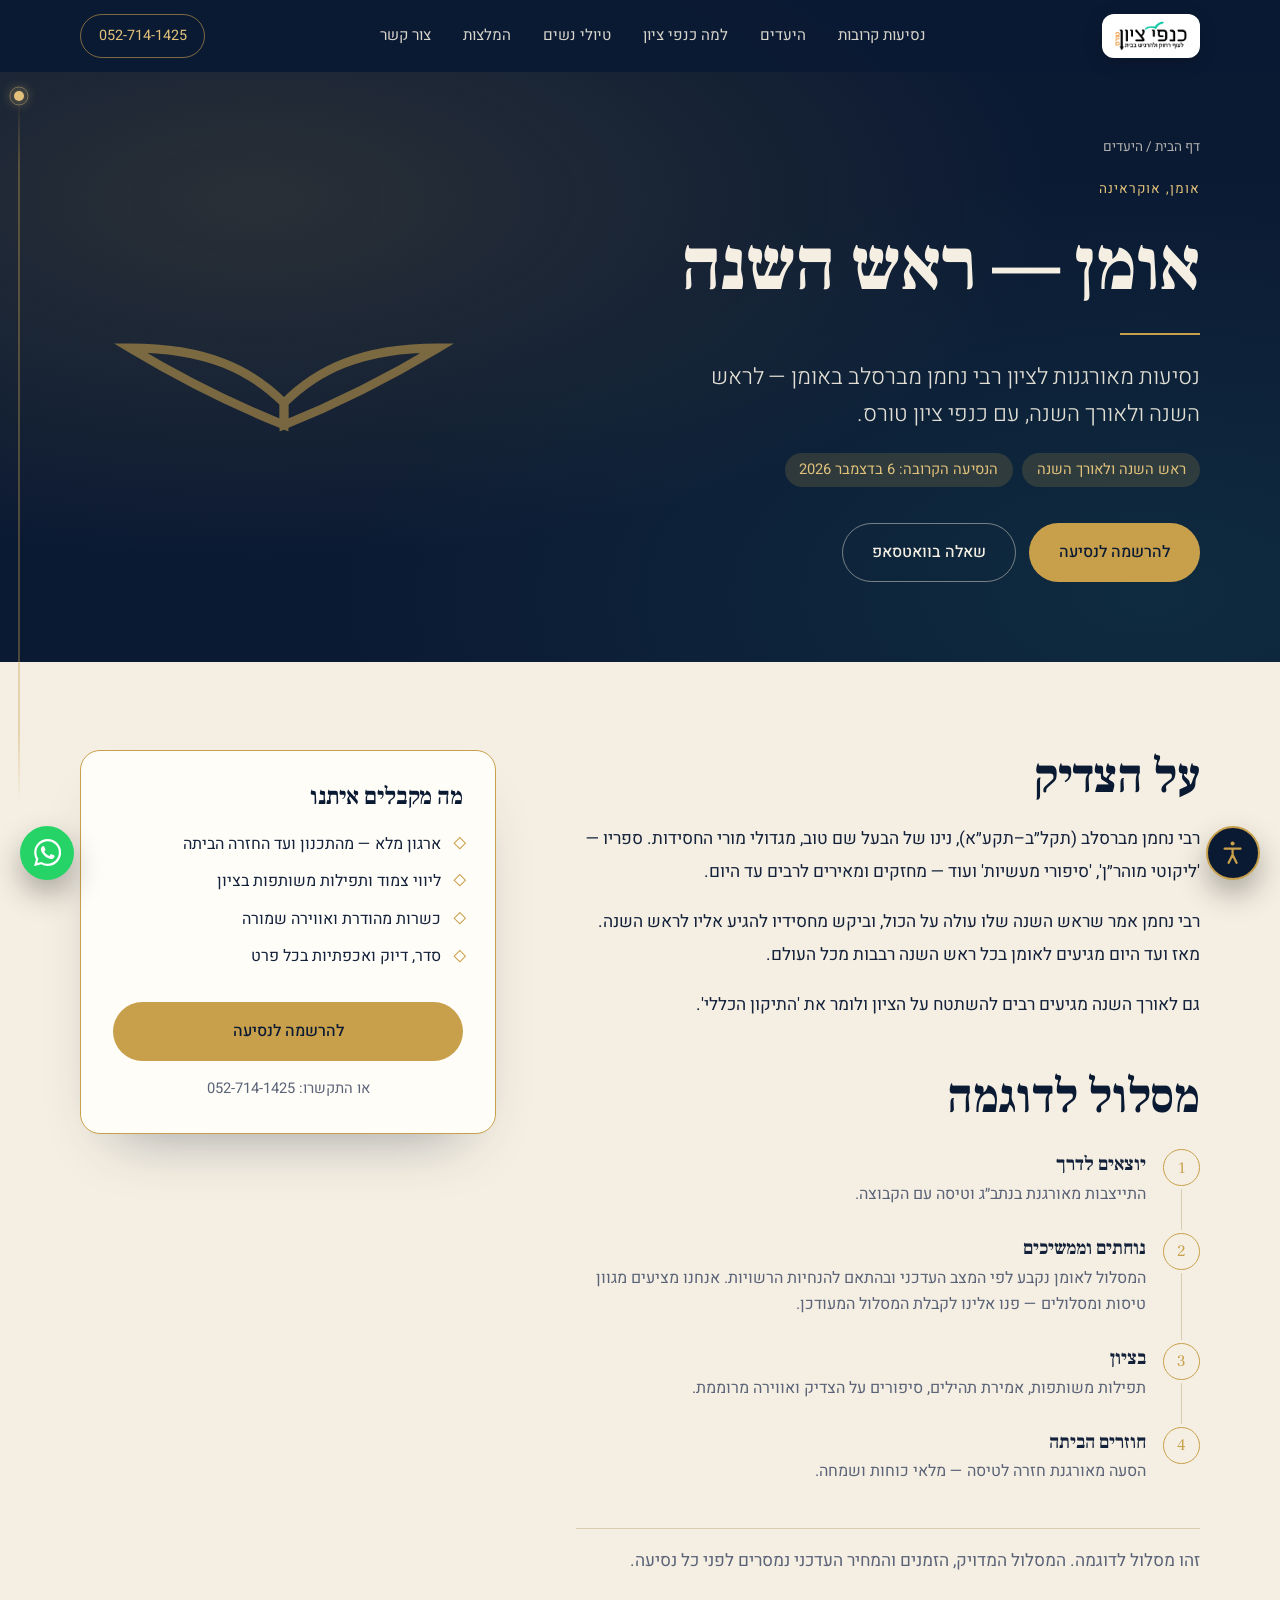
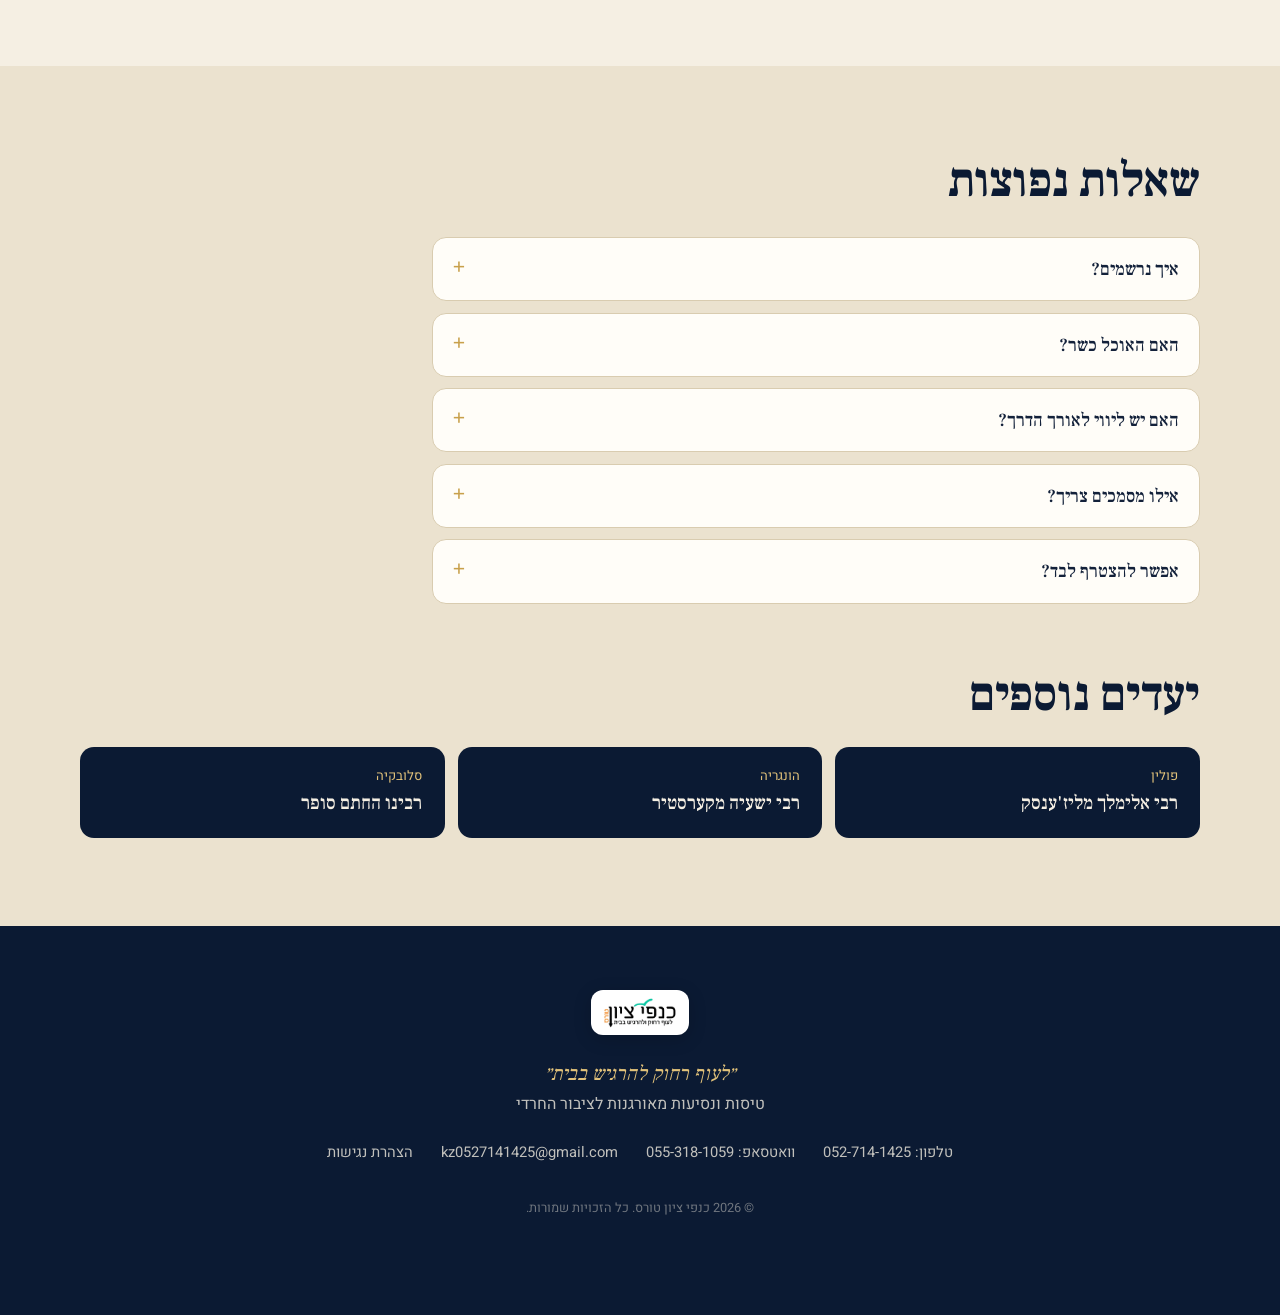
<file: uman.html>
<!DOCTYPE html>
<html lang="he" dir="rtl">
<head>
<meta charset="UTF-8">
<meta name="viewport" content="width=device-width, initial-scale=1">
<title>אומן — ראש השנה | נסיעה מאורגנת — כנפי ציון טורס</title>
<meta name="description" content="נסיעות מאורגנות לציון רבי נחמן מברסלב באומן — לראש השנה ולאורך השנה, עם כנפי ציון טורס.">
<link rel="canonical" href="https://kanfei-zion.com/uman">
<meta name="google-site-verification" content="FfBkGtGO5QJtRya7uWThMbej7VnuVX0u0HDx-yErb_k">
<meta name="google-site-verification" content="GHKwnbXunoMyuI60x-M1j9Nd5v3E1bdwJhbhB1MgyAE">
<meta property="og:type" content="website">
<meta property="og:locale" content="he_IL">
<meta property="og:url" content="https://kanfei-zion.com/uman">
<meta property="og:title" content="אומן — ראש השנה | כנפי ציון טורס">
<meta property="og:description" content="נסיעות מאורגנות לציון רבי נחמן מברסלב באומן — לראש השנה ולאורך השנה, עם כנפי ציון טורס.">
<meta property="og:image" content="https://kanfei-zion.com/images/hero-bridge.jpg">
<meta name="theme-color" content="#0b1a33">
<link rel="icon" href="/favicon.ico" sizes="any">
<link rel="icon" type="image/png" sizes="32x32" href="/favicon-32.png">
<link rel="icon" type="image/png" sizes="16x16" href="/favicon-16.png">
<link rel="apple-touch-icon" href="/apple-touch-icon.png">
<link rel="manifest" href="/site.webmanifest">
<link rel="preconnect" href="https://fonts.googleapis.com">
<link rel="preconnect" href="https://fonts.gstatic.com" crossorigin>
<link href="https://fonts.googleapis.com/css2?family=Frank+Ruhl+Libre:ital,wght@0,400;0,500;0,700;0,900;1,500&family=Heebo:wght@300;400;500;700&display=swap" rel="stylesheet">
<link rel="stylesheet" href="/styles.css?v=9">
<script type="application/ld+json">{"@context": "https://schema.org", "@type": "FAQPage", "mainEntity": [{"@type": "Question", "name": "איך נרשמים?", "acceptedAnswer": {"@type": "Answer", "text": "לוחצים על כפתור ההרשמה בעמוד, משאירים פרטים או שולחים הודעת וואטסאפ — ונחזור אליכם עם כל הפרטים, הזמנים והמחיר העדכני."}}, {"@type": "Question", "name": "האם האוכל כשר?", "acceptedAnswer": {"@type": "Answer", "text": "כן. אנו מקפידים על כשרות מהודרת ואווירה שמורה לאורך כל הנסיעה."}}, {"@type": "Question", "name": "האם יש ליווי לאורך הדרך?", "acceptedAnswer": {"@type": "Answer", "text": "בהחלט. הנסיעה מאורגנת מתחילתה ועד סופה, בליווי צמוד ובתפילות משותפות בציון."}}, {"@type": "Question", "name": "אילו מסמכים צריך?", "acceptedAnswer": {"@type": "Answer", "text": "דרכון בתוקף. את הפרטים המדויקים לכל יעד נמסור לכם בעת ההרשמה."}}, {"@type": "Question", "name": "אפשר להצטרף לבד?", "acceptedAnswer": {"@type": "Answer", "text": "כן. רבים מצטרפים לבד ומרגישים בבית בתוך הקבוצה — 'לעוף רחוק להרגיש בבית'."}}]}</script>
</head>
<body class="dp" data-dest="uman">
<a href="#main" class="skip-link">דלגו לתוכן הראשי</a>
<svg width="0" height="0" style="position:absolute" aria-hidden="true">
  <symbol id="wing" viewBox="0 0 64 32" fill="none" stroke="currentColor" stroke-width="1.6">
    <path d="M32 24 C 26 18, 18 14, 4 14 C 14 20, 22 24, 32 28 Z"/>
    <path d="M32 24 C 38 18, 46 14, 60 14 C 50 20, 42 24, 32 28 Z"/>
  </symbol>
</svg>
<header class="nav">
  <div class="wrap">
    <a href="/" class="logo-chip" aria-label="כנפי ציון טורס – לראש הדף"><img src="/images/logo.png" alt="כנפי ציון טורס" width="405" height="179"></a>
    <nav class="nav-links" aria-label="ניווט ראשי">
      <a href="/#trips">נסיעות קרובות</a>
      <a href="/#journey">היעדים</a>
      <a href="/#why">למה כנפי ציון</a>
      <a href="/#women">טיולי נשים</a>
      <a href="/#voices">המלצות</a>
      <a href="/#contact">צור קשר</a>
    </nav>
    <a class="nav-phone" href="tel:0527141425"><span class="ltr">052-714-1425</span></a>
  </div>
</header>
<main id="main">
<section class="dp-hero">
  <div class="wrap dp-hero-in">
    <div>
      <nav class="crumbs" aria-label="מיקום בעמוד"><a href="/">דף הבית</a> <span aria-hidden="true">/</span> <a href="/#journey">היעדים</a></nav>
      <p class="bsd">אומן, אוקראינה</p>
      <h1>אומן — ראש השנה</h1>
      <div class="rule" aria-hidden="true"></div>
      <p class="hero-sub">נסיעות מאורגנות לציון רבי נחמן מברסלב באומן — לראש השנה ולאורך השנה, עם כנפי ציון טורס.</p>
      <p class="dp-when"><span>ראש השנה ולאורך השנה</span><span id="dp-next"></span></p>
      <div class="hero-cta">
        <button type="button" class="btn btn-gold" data-register="uman">להרשמה לנסיעה</button>
        <a class="btn btn-ghost" href="https://wa.me/972553181059?text=%D7%A9%D7%9C%D7%95%D7%9D%2C%20%D7%90%D7%A9%D7%9E%D7%97%20%D7%9C%D7%A4%D7%A8%D7%98%D7%99%D7%9D%20%D7%95%D7%9C%D7%94%D7%A8%D7%A9%D7%9E%D7%94%20%D7%9C%D7%A0%D7%A1%D7%99%D7%A2%D7%94%20%D7%9C%D7%90%D7%95%D7%9E%D7%9F%20%E2%80%94%20%D7%A8%D7%90%D7%A9%20%D7%94%D7%A9%D7%A0%D7%94" target="_blank" rel="noopener">שאלה בוואטסאפ</a>
      </div>
    </div>
    <svg class="dp-wing" aria-hidden="true"><use href="#wing"/></svg>
  </div>
</section>
<section class="dp-body">
  <div class="wrap dp-grid">
    <article class="dp-story">
      <h2 class="sec-title">על הצדיק</h2>
      <p>רבי נחמן מברסלב (תקל״ב–תקע״א), נינו של הבעל שם טוב, מגדולי מורי החסידות. ספריו — 'ליקוטי מוהר״ן', 'סיפורי מעשיות' ועוד — מחזקים ומאירים לרבים עד היום.</p><p>רבי נחמן אמר שראש השנה שלו עולה על הכול, וביקש מחסידיו להגיע אליו לראש השנה. מאז ועד היום מגיעים לאומן בכל ראש השנה רבבות מכל העולם.</p><p>גם לאורך השנה מגיעים רבים להשתטח על הציון ולומר את 'התיקון הכללי'.</p>
      <h2 class="sec-title" style="margin-top:3rem">מסלול לדוגמה</h2>
      <ol class="dp-steps">
        <li><b>יוצאים לדרך</b><span>התייצבות מאורגנת בנתב״ג וטיסה עם הקבוצה.</span></li>
        <li><b>נוחתים וממשיכים</b><span>המסלול לאומן נקבע לפי המצב העדכני ובהתאם להנחיות הרשויות. אנחנו מציעים מגוון טיסות ומסלולים — פנו אלינו לקבלת המסלול המעודכן.</span></li>
        <li><b>בציון</b><span>תפילות משותפות, אמירת תהילים, סיפורים על הצדיק ואווירה מרוממת.</span></li>
        <li><b>חוזרים הביתה</b><span>הסעה מאורגנת חזרה לטיסה — מלאי כוחות ושמחה.</span></li>
      </ol>
      <p class="dp-note">זהו מסלול לדוגמה. המסלול המדויק, הזמנים והמחיר העדכני נמסרים לפני כל נסיעה.</p>
    </article>
    <aside class="dp-side">
      <div class="dp-card">
        <h3>מה מקבלים איתנו</h3>
        <ul class="checks">
          <li>ארגון מלא — מהתכנון ועד החזרה הביתה</li>
          <li>ליווי צמוד ותפילות משותפות בציון</li>
          <li>כשרות מהודרת ואווירה שמורה</li>
          <li>סדר, דיוק ואכפתיות בכל פרט</li>
        </ul>
        <button type="button" class="btn btn-gold submit" data-register="uman">להרשמה לנסיעה</button>
        <a class="dp-phone" href="tel:0527141425">או התקשרו: <span class="ltr">052-714-1425</span></a>
      </div>
    </aside>
  </div>
</section>
<section class="dp-faq">
  <div class="wrap">
    <h2 class="sec-title">שאלות נפוצות</h2>
    <div class="faq"><details><summary>איך נרשמים?</summary><p>לוחצים על כפתור ההרשמה בעמוד, משאירים פרטים או שולחים הודעת וואטסאפ — ונחזור אליכם עם כל הפרטים, הזמנים והמחיר העדכני.</p></details><details><summary>האם האוכל כשר?</summary><p>כן. אנו מקפידים על כשרות מהודרת ואווירה שמורה לאורך כל הנסיעה.</p></details><details><summary>האם יש ליווי לאורך הדרך?</summary><p>בהחלט. הנסיעה מאורגנת מתחילתה ועד סופה, בליווי צמוד ובתפילות משותפות בציון.</p></details><details><summary>אילו מסמכים צריך?</summary><p>דרכון בתוקף. את הפרטים המדויקים לכל יעד נמסור לכם בעת ההרשמה.</p></details><details><summary>אפשר להצטרף לבד?</summary><p>כן. רבים מצטרפים לבד ומרגישים בבית בתוך הקבוצה — 'לעוף רחוק להרגיש בבית'.</p></details></div>
    <h2 class="sec-title" style="margin-top:4rem">יעדים נוספים</h2>
    <div class="dp-others"><a class="dp-other" href="/lizhensk"><small>פולין</small><b>רבי אלימלך מליז'ענסק</b></a><a class="dp-other" href="/kerestir"><small>הונגריה</small><b>רבי ישעיה מקערסטיר</b></a><a class="dp-other" href="/pressburg"><small>סלובקיה</small><b>רבינו החתם סופר</b></a></div>
  </div>
</section>
</main>
<footer class="footer">
  <div class="wrap">
    <span class="logo-chip"><img src="/images/logo.png" alt="כנפי ציון טורס" width="405" height="179" loading="lazy"></span>
    <p class="slogan">״לעוף רחוק להרגיש בבית״</p>
    <p>טיסות ונסיעות מאורגנות לציבור החרדי</p>
    <div class="links">
      <a href="tel:0527141425">טלפון: <span class="ltr">052-714-1425</span></a>
      <a href="https://wa.me/972553181059" target="_blank" rel="noopener">וואטסאפ: <span class="ltr">055-318-1059</span></a>
      <a href="mailto:kz0527141425@gmail.com">kz0527141425@gmail.com</a>
      <a href="/accessibility">הצהרת נגישות</a>
    </div>
    <p class="copy">© 2026 כנפי ציון טורס. כל הזכויות שמורות.</p>
  </div>
</footer>

<a class="wa" href="https://wa.me/972553181059" target="_blank" rel="noopener" aria-label="שלחו הודעה בוואטסאפ">
  <svg viewBox="0 0 24 24" fill="currentColor" aria-hidden="true"><path d="M20.52 3.48A11.88 11.88 0 0012.06 0C5.5 0 .18 5.32.18 11.88c0 2.09.55 4.13 1.6 5.93L0 24l6.34-1.66a11.86 11.86 0 005.72 1.46h.01c6.55 0 11.88-5.33 11.88-11.88 0-3.17-1.24-6.15-3.43-8.44zM12.07 21.8h-.01a9.9 9.9 0 01-5.05-1.38l-.36-.21-3.76.99 1-3.67-.24-.38a9.87 9.87 0 01-1.52-5.27c0-5.46 4.44-9.9 9.9-9.9 2.64 0 5.13 1.03 7 2.9a9.830 9.830 0 012.9 7c0 5.46-4.44 9.9-9.9 9.9zm5.43-7.42c-.3-.15-1.76-.87-2.030-.97-.27-.1-.47-.15-.67.15-.2.3-.77.97-.94 1.17-.17.2-.35.22-.65.07-.3-.15-1.25-.46-2.38-1.47-.88-.79-1.47-1.76-1.64-2.06-.17-.3-.02-.46.13-.61.13-.13.3-.35.45-.52.15-.17.2-.3.3-.5.1-.2.05-.37-.02-.52-.07-.15-.67-1.62-.92-2.22-.24-.58-.49-.5-.67-.51h-.57c-.2 0-.52.07-.79.37-.27.3-1.04 1.02-1.04 2.48 0 1.46 1.07 2.88 1.22 3.08.15.2 2.1 3.2 5.08 4.49.71.31 1.26.49 1.69.63.71.23 1.36.2 1.87.12.57-.08 1.76-.72 2-1.42.25-.7.25-1.29.17-1.42-.07-.13-.27-.2-.57-.35z"/></svg>
</a>
<button class="a11y-btn" id="a11y-btn" aria-label="פתיחת תפריט נגישות" aria-expanded="false" aria-controls="a11y-panel">
  <svg viewBox="0 0 24 24" fill="none" stroke="currentColor" stroke-width="2" stroke-linecap="round" aria-hidden="true"><circle cx="12" cy="4" r="1.8" fill="currentColor" stroke="none"/><path d="M5 8.5h14M12 8.5v5.5m0 0l-3.5 7m3.5-7l3.5 7"/></svg>
</button>
<div class="a11y-panel" id="a11y-panel" role="dialog" aria-label="הגדרות נגישות">
  <h2>הגדרות נגישות</h2>
  <div class="a-row"><span>גודל טקסט</span><span class="ctl"><button id="a11y-minus" aria-label="הקטנת טקסט">א-</button><span class="a-pct" id="a11y-pct" aria-live="polite">100%</span><button id="a11y-plus" aria-label="הגדלת טקסט">א+</button></span></div>
  <div class="a-row"><span>ניגודיות גבוהה</span><button data-a11y="contrast" aria-pressed="false">הפעל</button></div>
  <div class="a-row"><span>הדגשת קישורים</span><button data-a11y="links" aria-pressed="false">הפעל</button></div>
  <div class="a-row"><span>עצירת אנימציות</span><button data-a11y="nomotion" aria-pressed="false">הפעל</button></div>
  <div class="a-row"><span>פונט קריא</span><button data-a11y="readable" aria-pressed="false">הפעל</button></div>
  <button class="a-reset" id="a11y-reset">איפוס הגדרות</button>
  <p class="a-note">כנפי ציון טורס פועלת להנגשת האתר לכלל הציבור<br><a href="/accessibility">הצהרת הנגישות המלאה</a></p>
</div>


<div class="flight" aria-hidden="true"><span class="trail"></span><svg viewBox="0 0 24 24" fill="currentColor"><circle cx="12" cy="12" r="5"/><circle cx="12" cy="12" r="9" fill="none" stroke="currentColor" stroke-opacity=".4"/></svg></div>

<div class="pm rg" id="register" role="dialog" aria-modal="true" aria-labelledby="rg-title">
  <div class="pm-card">
    <button class="pm-x" data-close aria-label="סגירת חלון">✕</button>
    <div class="pm-head"><h2 id="rg-title">הרשמה לנסיעה</h2><p id="rg-sub">השאירו פרטים ונחזור אליכם לאישור המקום</p></div>
    <form id="rg-form" novalidate>
      <div class="field"><label for="r-trip">נסיעה</label><select id="r-trip" name="trip"></select></div>
      <div class="field"><label for="r-name">שם מלא</label><input id="r-name" name="name" autocomplete="name"><p class="err" id="rerr-name">נא להזין שם</p></div>
      <div class="row2">
        <div class="field"><label for="r-phone">טלפון</label><input id="r-phone" name="phone" type="tel" inputmode="tel" autocomplete="tel"><p class="err" id="rerr-phone">נא להזין טלפון</p></div>
        <div class="field"><label for="r-pax">מספר נוסעים</label><select id="r-pax" name="pax"><option>1</option><option>2</option><option>3</option><option>4</option><option>5</option><option>6+</option></select></div>
      </div>
      <div class="field"><label for="r-msg">הערות (לא חובה)</label><textarea id="r-msg" name="message" rows="2"></textarea></div>
      <button class="btn btn-gold submit" type="submit" id="rg-submit">שריינו לי מקום</button>
      <p class="ferr" id="rg-err" role="alert">אירעה שגיאה — אפשר להירשם ישירות <a href="https://wa.me/972553181059" target="_blank" rel="noopener">בוואטסאפ</a></p>
      <p class="fnote">לא נבקש כאן פרטי דרכון — נשלים אותם יחד בטלפון.</p>
    </form>
    <div class="fok" id="rg-ok" role="status"><div class="tick" aria-hidden="true">✓</div><h3>הבקשה התקבלה!</h3><p>נחזור אליכם בהקדם לאישור המקום בעז״ה</p><button type="button" data-close>סגירה</button></div>
  </div>
</div>

<div class="lb" id="lb" role="dialog" aria-modal="true" aria-label="גלריית תמונות">
  <button class="lx" type="button" aria-label="סגירה">✕</button>
  <button class="lp" type="button" aria-label="התמונה הקודמת">›</button>
  <figure><img id="lb-img" alt=""><figcaption id="lb-cap"></figcaption></figure>
  <button class="ln" type="button" aria-label="התמונה הבאה">‹</button>
</div>

<script src="/app.js?v=9" defer></script>
</body>
</html>
</file>
<file: styles.css>
:root{
  --night:#0b1a33;--navy:#13284a;--navy-2:#1b3460;
  --gold:#c8a04b;--gold-hi:#e2c27a;--gold-soft:#e9d8ad;
  --parch:#f5efe3;--parch-2:#ebe2cf;--paper:#fffdf8;
  --ink:#13213a;--muted:#5a6377;--line:#d9ccb0;--teal:#2aa597;
  --display:"Frank Ruhl Libre",Georgia,serif;
  --sans:"Heebo",system-ui,-apple-system,"Segoe UI",Arial,sans-serif;
  --r:14px;
}
*,*::before,*::after{box-sizing:border-box;margin:0;padding:0}
html{scroll-behavior:smooth;scroll-padding-top:76px}
body{font-family:var(--sans);background:var(--parch);color:var(--ink);line-height:1.65;-webkit-font-smoothing:antialiased;overflow-x:hidden}
h1,h2,h3{font-family:var(--display);font-weight:700;line-height:1.15;letter-spacing:-.005em}
img{max-width:100%;height:auto;display:block}
a{color:inherit;text-decoration:none}
button{font:inherit;cursor:pointer;color:inherit}
.wrap{max-width:74rem;margin:0 auto;padding:0 1.25rem}
@media(min-width:768px){.wrap{padding:0 2rem}}
.skip-link{position:absolute;right:1rem;top:-100px;z-index:300;background:var(--night);color:var(--parch);padding:.75rem 1.25rem;border-radius:.5rem;border:2px solid var(--gold);font-weight:600;transition:top .2s}
.skip-link:focus{top:1rem}
:focus-visible{outline:2px solid var(--gold);outline-offset:3px;border-radius:4px}

/* buttons */
.btn{display:inline-flex;align-items:center;justify-content:center;gap:.5rem;padding:.95rem 1.8rem;border-radius:999px;font-weight:500;font-size:1rem;border:1px solid transparent;transition:background .25s,color .25s,border-color .25s,transform .25s}
.btn:active{transform:scale(.98)}
.btn-gold{background:var(--gold);color:var(--night)}
.btn-gold:hover{background:var(--gold-hi)}
.btn-ghost{border-color:rgba(245,239,227,.45);color:var(--parch)}
.btn-ghost:hover{border-color:var(--gold);color:var(--gold-hi)}
.btn-ink{background:var(--night);color:var(--parch)}
.btn-ink:hover{background:var(--navy-2)}
.btn-line{border-color:var(--ink);color:var(--ink)}
.btn-line:hover{background:var(--ink);color:var(--parch)}

/* NAV */
.nav{position:fixed;inset-inline:0;top:0;z-index:50;transition:background .35s,box-shadow .35s}
.nav .wrap{height:4.5rem;display:flex;align-items:center;justify-content:space-between;gap:1rem}
.nav.solid{background:rgba(11,26,51,.94);backdrop-filter:blur(10px);-webkit-backdrop-filter:blur(10px);box-shadow:0 1px 0 rgba(200,160,75,.25)}
.logo-chip{display:inline-flex;background:#fff;border-radius:12px;padding:.35rem .7rem;box-shadow:0 4px 18px rgba(0,0,0,.18)}
.logo-chip img{height:2.1rem;width:auto}
.nav-links{display:none;gap:2rem;font-size:.95rem;color:rgba(245,239,227,.88)}
.nav-links a{position:relative;padding:.25rem 0}
.nav-links a::after{content:"";position:absolute;inset-inline:0;bottom:-2px;height:1px;background:var(--gold);transform:scaleX(0);transition:transform .3s}
.nav-links a:hover::after{transform:scaleX(1)}
@media(min-width:900px){.nav-links{display:flex}}
.nav-phone{font-size:.9rem;padding:.55rem 1.1rem;border:1px solid rgba(200,160,75,.6);border-radius:999px;color:var(--gold-hi);white-space:nowrap}
.nav-phone:hover{background:var(--gold);color:var(--night)}

/* HERO */
.hero{position:relative;min-height:100svh;display:flex;align-items:flex-end;color:var(--parch);background:var(--night);overflow:hidden;isolation:isolate}
.hero-img{position:absolute;inset:0;width:100%;height:100%;object-fit:cover;object-position:40% 55%;z-index:-2;animation:kb 26s ease-in-out infinite alternate}
@keyframes kb{from{transform:scale(1.02)}to{transform:scale(1.1)}}
.hero::before{content:"";position:absolute;inset:0;z-index:-1;background:
  linear-gradient(to left,rgba(11,26,51,.92) 0%,rgba(11,26,51,.6) 45%,rgba(11,26,51,.15) 100%),
  linear-gradient(to top,rgba(11,26,51,1) 0%,rgba(11,26,51,0) 45%)}
.hero-in{padding:9rem 0 11rem;max-width:40rem}
.bsd{font-size:.85rem;color:var(--gold-hi);margin-bottom:1.5rem;letter-spacing:.08em}
.hero h1{font-size:clamp(3.4rem,11vw,6.8rem);font-weight:900;line-height:.98}
.hero h1 span{display:block}
.hero .rule{width:5.5rem;height:2px;background:var(--gold);margin:1.75rem 0;transform-origin:right}
.hero-sub{font-size:clamp(1.1rem,3.2vw,1.4rem);font-weight:300;opacity:.92;max-width:32rem}
.slogan{margin-top:1.1rem;font-family:var(--display);font-style:italic;font-size:clamp(1.2rem,3.6vw,1.6rem);color:var(--gold-hi)}
.hero-cta{margin-top:2.25rem;display:flex;flex-wrap:wrap;gap:.85rem}
@media(prefers-reduced-motion:no-preference){
  .hero-in>*{opacity:0;transform:translateY(18px);animation:rise .9s cubic-bezier(.2,.7,.2,1) forwards}
  .hero-in>:nth-child(1){animation-delay:.1s}.hero-in>:nth-child(2){animation-delay:.25s}
  .hero-in>:nth-child(3){animation:draw .9s .55s cubic-bezier(.2,.7,.2,1) forwards;transform:scaleX(0);opacity:1}
  .hero-in>:nth-child(4){animation-delay:.7s}.hero-in>:nth-child(5){animation-delay:.85s}.hero-in>:nth-child(6){animation-delay:1s}
}
@keyframes rise{to{opacity:1;transform:none}}
@keyframes draw{to{transform:scaleX(1)}}

/* NEXT-HILULA PASS */
.pass-wrap{position:relative;z-index:5;margin-top:-6.5rem}
.pass{display:grid;grid-template-columns:1fr;background:var(--paper);color:var(--ink);border-radius:18px;box-shadow:0 30px 60px -25px rgba(0,0,0,.55);overflow:hidden;max-width:52rem}
@media(min-width:720px){.pass{grid-template-columns:1fr auto}}
.pass-main{padding:1.6rem 1.75rem}
.pass-label{font-size:.85rem;color:var(--muted)}
.pass h2{font-size:clamp(1.6rem,4.5vw,2.1rem);margin-top:.2rem;color:var(--night)}
.pass-meta{margin-top:.5rem;color:var(--muted);font-size:.95rem}
.pass-meta b{color:var(--gold);font-weight:600}
.pass-stub{position:relative;padding:1.4rem 1.75rem;background:var(--parch);display:flex;align-items:center;justify-content:space-between;gap:1.25rem;border-top:2px dashed var(--line)}
@media(min-width:720px){.pass-stub{flex-direction:column;justify-content:center;border-top:0;border-inline-start:2px dashed var(--line);min-width:15rem}
  .pass-stub::before,.pass-stub::after{content:"";position:absolute;inset-inline-start:-13px;width:24px;height:24px;border-radius:50%;background:var(--night)}
  .pass-stub::before{top:-12px}.pass-stub::after{bottom:-12px}}
.pass-count{font-family:var(--display);line-height:1;text-align:center}
.pass-count b{display:block;font-size:2.6rem;color:var(--night)}
.pass-count span{font-size:.9rem;color:var(--muted)}

/* MAP SECTION */
.journey{background:var(--night);color:var(--parch);padding:7rem 0 6rem;position:relative;overflow:hidden}
.journey::before{content:"";position:absolute;inset:0;background:radial-gradient(ellipse at 70% 30%,rgba(42,165,151,.12),transparent 55%),radial-gradient(ellipse at 20% 80%,rgba(200,160,75,.1),transparent 50%);pointer-events:none}
.journey .wrap{position:relative;display:grid;gap:3rem;align-items:center}
@media(min-width:960px){.journey .wrap{grid-template-columns:1fr 1.05fr;gap:4rem}}
.journey h2{font-size:clamp(2.2rem,6vw,3.4rem);color:var(--parch)}
.lead{margin-top:1.1rem;font-size:1.08rem;opacity:.82;max-width:34rem}
.dest-tabs{margin-top:2.25rem;display:grid;grid-template-columns:1fr 1fr;gap:.6rem}
.dest-tab{display:flex;flex-direction:column;align-items:flex-start;gap:.15rem;text-align:right;padding:.85rem 1rem;border:1px solid rgba(245,239,227,.18);border-radius:12px;background:rgba(255,255,255,.03);transition:border-color .25s,background .25s}
.dest-tab small{font-size:.8rem;opacity:.65}
.dest-tab strong{font-family:var(--display);font-size:1.08rem;font-weight:500}
.dest-tab[aria-selected="true"]{border-color:var(--gold);background:rgba(200,160,75,.12)}
.dest-tab[aria-selected="true"] small{color:var(--gold-hi);opacity:1}
.dest-panel{margin-top:1.25rem;padding:1.5rem 1.6rem;border-radius:16px;background:linear-gradient(160deg,rgba(255,255,255,.07),rgba(255,255,255,.02));border:1px solid rgba(200,160,75,.35);min-height:12rem}
.dest-panel h3{font-size:1.65rem;color:var(--gold-hi)}
.dest-panel .meta{margin-top:.3rem;font-size:.92rem;opacity:.75}
.dest-panel .when{display:inline-block;margin-top:.9rem;padding:.25rem .8rem;border-radius:999px;background:rgba(200,160,75,.18);color:var(--gold-hi);font-size:.9rem}
.dest-panel p.desc{margin-top:.9rem;opacity:.9}
.dest-panel .btn{margin-top:1.25rem}
.dest-panel.swap{animation:swap .45s ease}
@keyframes swap{from{opacity:.2;transform:translateY(6px)}to{opacity:1;transform:none}}

.map{position:relative;width:100%;max-width:34rem;margin-inline:auto;aspect-ratio:612/776}
.map-svg{position:absolute;inset:0;width:100%;height:100%;overflow:visible}
.grat line{stroke:rgba(200,160,75,.11);stroke-width:1}
.refdots circle{fill:rgba(245,239,227,.35)}
.route{fill:none;stroke:var(--gold);stroke-width:1.6;stroke-linecap:round;stroke-dasharray:1;stroke-dashoffset:1;opacity:.45;transition:opacity .35s,stroke-width .35s}
.map.drawn .route{animation:route 1.6s cubic-bezier(.4,0,.2,1) forwards}
.map.drawn .route:nth-child(2){animation-delay:.2s}.map.drawn .route:nth-child(3){animation-delay:.4s}.map.drawn .route:nth-child(4){animation-delay:.6s}
@keyframes route{to{stroke-dashoffset:0}}
.route.on{opacity:1;stroke-width:2.6;stroke:var(--gold-hi)}
.home-dot{fill:var(--teal)}
.home-ring{fill:none;stroke:var(--teal);stroke-width:1.5;opacity:.6;transform-origin:center;transform-box:fill-box;animation:ping 2.6s ease-out infinite}
@keyframes ping{from{transform:scale(.5);opacity:.8}to{transform:scale(1.8);opacity:0}}
.ref-label,.sea-label,.home-label{position:absolute;transform:translate(50%,-50%);pointer-events:none;white-space:nowrap}
.ref-label{font-size:.72rem;color:rgba(245,239,227,.45);transform:translate(50%,-150%)}
.sea-label{font-family:var(--display);font-style:italic;font-size:.9rem;color:rgba(42,165,151,.6);letter-spacing:.06em}
.home-label{font-family:var(--display);font-size:1.05rem;color:var(--teal);transform:translate(-18%,60%)}
.pin{position:absolute;transform:translate(50%,-50%);display:flex;align-items:center;gap:.45rem;background:none;border:0;padding:.35rem;flex-direction:row-reverse}
.pin-dot{width:14px;height:14px;border-radius:50%;background:var(--night);border:2px solid var(--gold);box-shadow:0 0 0 4px rgba(200,160,75,.15);transition:transform .25s,background .25s}
.pin-label{font-family:var(--display);font-size:.98rem;color:var(--parch);background:rgba(11,26,51,.75);padding:.1rem .5rem;border-radius:6px}
.pin:hover .pin-dot,.pin.on .pin-dot{background:var(--gold);transform:scale(1.25)}
.pin.on .pin-label{color:var(--night);background:var(--gold-hi)}
.pin[data-dest="pressburg"]{flex-direction:row;transform:translate(-50%,-50%)}
.pin[data-dest="pressburg"] .pin-label{order:-1}
.pin[data-dest="kerestir"]{transform:translate(50%,10%)}
@media(max-width:520px){.ref-label{display:none}.pin-label{font-size:.82rem}}

/* TZIYUNIM + WHY */
.band{padding:6.5rem 0}
.tz-grid{display:grid;gap:3.5rem;align-items:center}
@media(min-width:960px){.tz-grid{grid-template-columns:1fr 1fr;gap:5rem}}
.arches{display:grid;grid-template-columns:1fr 1fr;gap:1.1rem;align-items:end}
.arch{position:relative}
.arch img{width:100%;height:auto;aspect-ratio:3/4.3;object-fit:cover;border-radius:999px 999px 14px 14px;filter:saturate(.9) contrast(1.04);box-shadow:0 24px 44px -26px rgba(11,26,51,.6)}
.arch:nth-child(2){margin-bottom:3rem}
.arch figcaption{margin-top:.75rem;font-family:var(--display);font-size:1.02rem;color:var(--ink);text-align:center}
.arch::before{content:"";position:absolute;inset:-8px -8px auto;height:calc(100% - 2.4rem);border:1px solid var(--gold);border-radius:999px 999px 18px 18px;opacity:.55;pointer-events:none}
.sec-title{font-size:clamp(2rem,5.5vw,3rem);color:var(--night)}
.why{margin-top:2rem;list-style:none}
.why li{display:grid;grid-template-columns:2.25rem 1fr;gap:.25rem 1rem;padding:1.15rem 0;border-top:1px solid var(--line)}
.why li:last-child{border-bottom:1px solid var(--line)}
.why svg{grid-row:span 2;width:2.25rem;height:1.25rem;color:var(--gold);margin-top:.35rem}
.why h3{font-size:1.25rem;font-weight:500}
.why p{color:var(--muted);font-size:.98rem}

/* WOMEN */
.women{background:var(--parch-2);padding:7rem 0;position:relative;overflow:hidden}
.women .wrap{display:grid;gap:3.5rem;align-items:center}
@media(min-width:960px){.women .wrap{grid-template-columns:1.05fr 1fr;gap:5rem}}
.women .tag{display:inline-block;font-size:.88rem;color:var(--night);background:var(--gold-soft);padding:.3rem .9rem;border-radius:999px;margin-bottom:1rem}
.women h2{font-size:clamp(2.2rem,6vw,3.4rem);color:var(--night)}
.women .lead{opacity:1;color:#3d4659}
.checks{list-style:none;margin-top:1.75rem;display:grid;gap:.7rem}
.checks li{display:flex;gap:.8rem;align-items:baseline}
.checks li::before{content:"";flex:none;width:.55rem;height:.55rem;border:1.5px solid var(--gold);transform:rotate(45deg) translateY(-2px)}
.women .ctas{margin-top:2.25rem;display:flex;flex-wrap:wrap;gap:.8rem}
.women .ctas .num{direction:ltr;unicode-bidi:isolate;white-space:nowrap}
.collage{display:grid;grid-template-columns:1fr 1fr;grid-template-rows:auto auto;gap:1rem}
.collage figure{position:relative;overflow:hidden;border-radius:14px;box-shadow:0 22px 40px -24px rgba(11,26,51,.55)}
.collage img{width:100%;height:100%;object-fit:cover;transition:transform .8s}
.collage figure:hover img{transform:scale(1.04)}
.collage .c1{grid-row:span 2;border-radius:999px 999px 14px 14px;aspect-ratio:3/5}
.collage .c2,.collage .c3{aspect-ratio:4/3.4}
.collage figcaption{position:absolute;inset:auto 0 0;padding:2rem .9rem .8rem;color:#fff;font-family:var(--display);font-size:1rem;background:linear-gradient(to top,rgba(11,26,51,.85),transparent)}

/* TESTIMONIALS */
.voices{background:var(--navy);color:var(--parch);padding:7rem 0;position:relative;overflow:hidden}
.voices .mark{position:absolute;top:2rem;inset-inline-start:4%;font-family:var(--display);font-size:16rem;line-height:1;color:rgba(200,160,75,.12);pointer-events:none}
.feature-q{position:relative;max-width:50rem}
.feature-q blockquote{font-family:var(--display);font-size:clamp(1.55rem,4.2vw,2.5rem);line-height:1.35;font-weight:400}
.feature-q figcaption,.qs figcaption{margin-top:1.25rem;color:var(--gold-hi)}
.qs{margin-top:4rem;display:grid;gap:2.5rem;border-top:1px solid rgba(245,239,227,.18);padding-top:2.75rem}
@media(min-width:860px){.qs{grid-template-columns:1fr 1fr;gap:4rem}}
.qs blockquote{opacity:.85;font-size:1rem;line-height:1.8}

/* CONTACT */
.contact{padding:7rem 0}
.contact .wrap{display:grid;gap:3.5rem}
@media(min-width:960px){.contact .wrap{grid-template-columns:.9fr 1.1fr;gap:5rem}}
.clist{list-style:none;margin-top:2.25rem;display:grid;gap:1.1rem}
.clist a{display:flex;align-items:center;gap:1rem}
.clist .ci{flex:none;width:3rem;height:3rem;border-radius:50%;border:1px solid var(--gold);display:grid;place-items:center;color:var(--gold)}
.clist .ci svg{width:1.2rem;height:1.2rem}
.clist small{display:block;font-size:.8rem;color:var(--muted)}
.clist b{font-family:var(--display);font-weight:500;font-size:1.15rem;transition:color .2s}
.clist a:hover b{color:var(--gold)}
.ltr{direction:ltr;unicode-bidi:isolate}
.fbox{background:var(--paper);border-radius:20px;padding:2.25rem;box-shadow:0 30px 60px -36px rgba(11,26,51,.45);border:1px solid var(--line)}
.fbox h3{font-size:1.6rem;color:var(--night);margin-bottom:1.25rem}
.field{margin-bottom:1.1rem}
.field label{display:block;font-size:.9rem;margin-bottom:.4rem;color:var(--ink)}
.field input,.field select,.field textarea{width:100%;padding:.85rem 1rem;border-radius:10px;border:1px solid var(--line);background:var(--parch);font:inherit;color:var(--ink);transition:border-color .2s,box-shadow .2s}
.field input:focus,.field select:focus,.field textarea:focus{outline:none;border-color:var(--gold);box-shadow:0 0 0 3px rgba(200,160,75,.25)}
.err{display:none;margin-top:.35rem;font-size:.85rem;color:#b42318}
.submit{width:100%;margin-top:.5rem}
.submit:disabled{opacity:.7;cursor:not-allowed}
.ferr{display:none;margin-top:1rem;text-align:center;font-size:.9rem;color:#b42318}
.ferr a,.fnote a{text-decoration:underline;text-decoration-color:var(--gold)}
.fnote{margin-top:1rem;text-align:center;font-size:.85rem;color:var(--muted)}
.fok{display:none;flex-direction:column;align-items:center;justify-content:center;text-align:center;min-height:26rem;background:var(--paper);border-radius:20px;border:1px solid var(--gold);padding:2.5rem}
.fok .tick{width:4rem;height:4rem;border-radius:50%;background:var(--night);color:var(--gold);display:grid;place-items:center;font-size:1.8rem;margin-bottom:1.25rem}
.fok h3{font-size:1.8rem;color:var(--night)}
.fok p{margin-top:.6rem;color:var(--gold)}
.fok button{margin-top:1.75rem;background:none;border:0;text-decoration:underline;text-decoration-color:var(--gold);text-underline-offset:4px}

/* FOOTER */
.footer{background:var(--night);color:rgba(245,239,227,.78);padding:4rem 0 6rem;text-align:center}
.footer .slogan{font-size:1.25rem;margin-top:1.25rem}
.footer .links{margin-top:1.5rem;display:flex;flex-wrap:wrap;justify-content:center;gap:.5rem 1.75rem;font-size:.92rem}
.footer .links a:hover{color:var(--gold-hi)}
.footer .copy{margin-top:2rem;font-size:.8rem;opacity:.55}

/* FLOATS */
.wa{position:fixed;bottom:1.25rem;left:1.25rem;z-index:60;width:3.4rem;height:3.4rem;border-radius:50%;background:#25d366;color:#fff;display:grid;place-items:center;box-shadow:0 14px 30px rgba(0,0,0,.3);transition:transform .2s}
.wa:hover{transform:scale(1.08)}
.wa svg{width:1.7rem;height:1.7rem}
.a11y-btn{position:fixed;bottom:1.25rem;right:1.25rem;z-index:60;width:3.4rem;height:3.4rem;border-radius:50%;background:var(--night);border:2px solid var(--gold);color:var(--gold);display:grid;place-items:center;box-shadow:0 14px 30px rgba(0,0,0,.3)}
.a11y-btn svg{width:1.7rem;height:1.7rem}
.a11y-panel{position:fixed;bottom:5.4rem;right:1.25rem;z-index:61;width:18rem;max-width:calc(100vw - 2.5rem);max-height:70vh;overflow-y:auto;background:#fff;color:var(--ink);border:2px solid var(--gold);border-radius:16px;box-shadow:0 25px 50px rgba(0,0,0,.3);padding:1.25rem;display:none}
.a11y-panel.open{display:block}
.a11y-panel h2{font-size:1.15rem;text-align:center;margin-bottom:.75rem}
.a-row{display:flex;align-items:center;justify-content:space-between;gap:.5rem;padding:.6rem 0;border-bottom:1px solid #eee5d2;font-size:.9rem}
.a-row .ctl{display:flex;align-items:center;gap:.35rem}
.a-row button{background:var(--parch);border:1px solid var(--line);border-radius:8px;padding:.35rem .65rem;font-size:.82rem}
.a-row button[aria-pressed="true"]{background:var(--gold);border-color:var(--gold);font-weight:700}
.a-pct{min-width:2.8rem;text-align:center;font-size:.78rem;color:var(--muted)}
.a-reset{margin-top:1rem;width:100%;padding:.65rem;border-radius:8px;background:var(--night);color:var(--parch);border:0;font-size:.9rem}
.a-note{margin-top:.75rem;font-size:.72rem;text-align:center;color:var(--muted);line-height:1.6}
.a-note a{text-decoration:underline;text-decoration-color:var(--gold)}
body.a11y-contrast{background:#000!important;color:#fff!important}
body.a11y-contrast *{background-color:transparent!important;background-image:none!important;color:#fff!important;border-color:#fff!important;box-shadow:none!important;text-shadow:none!important}
body.a11y-contrast .hero::before{background:rgba(0,0,0,.8)!important}
body.a11y-contrast img{filter:grayscale(1) contrast(1.2)}
body.a11y-contrast h1,body.a11y-contrast h2,body.a11y-contrast h3,body.a11y-contrast a{color:#ffd700!important}
body.a11y-contrast input,body.a11y-contrast textarea,body.a11y-contrast select,body.a11y-contrast button{background-color:#000!important;border:1px solid #fff!important}
body.a11y-links a{text-decoration:underline!important;font-weight:700!important}
body.a11y-nomotion,body.a11y-nomotion *{animation:none!important;transition:none!important;scroll-behavior:auto!important}
body.a11y-nomotion .hero-in>*{opacity:1!important;transform:none!important}
body.a11y-nomotion .route{stroke-dashoffset:0!important}
body.a11y-font,body.a11y-font *{font-family:Arial,Helvetica,sans-serif!important;letter-spacing:.02em!important}

/* PROMO MODAL */
.pm{position:fixed;inset:0;z-index:100;background:rgba(5,12,26,.72);backdrop-filter:blur(4px);display:none;align-items:center;justify-content:center;padding:1rem;overflow-y:auto}
.pm.open{display:flex}
.pm-card{position:relative;width:100%;max-width:40rem;background:var(--paper);border-radius:20px;overflow:hidden;box-shadow:0 40px 80px rgba(0,0,0,.5);margin:auto}
.pm-x{position:absolute;top:.9rem;left:.9rem;width:2.3rem;height:2.3rem;border-radius:50%;background:rgba(255,255,255,.12);border:1px solid rgba(255,255,255,.3);color:#fff;z-index:2}
.pm-head{background:var(--night);color:var(--parch);padding:1.5rem 1.75rem 1.5rem 4rem;border-bottom:3px solid var(--gold)}
.pm-head h2{font-size:1.7rem;color:var(--gold-hi)}
.pm-badge{display:inline-block;margin-top:.5rem;border-radius:999px;background:var(--gold);color:var(--night);padding:.2rem .8rem;font-size:.85rem;font-weight:600}
.pm-body{padding:1.5rem 1.75rem;display:grid;gap:1.1rem}
.pm-body h3{font-size:1.15rem}
.pm-body ul{list-style:none;display:grid;gap:.35rem;font-size:.95rem}
.pm-price{background:var(--parch);border:1px solid var(--gold);border-radius:12px;padding:.9rem;text-align:center;font-family:var(--display);font-size:1.35rem}
.pm-small{font-size:.75rem;color:var(--muted)}
.pm-ctas{display:flex;flex-wrap:wrap;gap:.6rem}

/* ACCESSIBILITY PAGE */
.doc-head{background:var(--night);color:var(--parch)}
.doc-head .wrap{height:4.5rem;display:flex;justify-content:space-between;align-items:center}
.doc-head .back{font-size:.92rem;text-decoration:underline;text-decoration-color:var(--gold)}
.doc{max-width:48rem;margin:0 auto;padding:4rem 1.25rem 6rem}
.doc h1{font-size:clamp(2.2rem,6vw,3rem);color:var(--night)}
.doc .body{margin-top:2rem;display:grid;gap:2rem;line-height:1.85}
.doc h2{font-size:1.45rem;color:var(--night);margin-bottom:.5rem}
.doc ul{padding-right:1.25rem;display:grid;gap:.4rem}
.doc a{text-decoration:underline;text-decoration-color:var(--gold)}
.doc .upd{font-size:.85rem;color:var(--muted);border-top:1px solid var(--line);padding-top:1.25rem}

@media(prefers-reduced-motion:reduce){
  .hero-img,.home-ring{animation:none}
  .route{stroke-dashoffset:0}
  html{scroll-behavior:auto}
}
.sr-only{position:absolute;width:1px;height:1px;overflow:hidden;clip:rect(0 0 0 0);white-space:nowrap}

/* ===== ROUND 2 ===== */
.hero-vid{opacity:0;transition:opacity 1.2s}
.hero-vid.on{opacity:1}
/* flight progress */
.flight{position:fixed;top:6rem;bottom:6rem;left:1.1rem;width:2px;z-index:40;pointer-events:none;background:linear-gradient(rgba(200,160,75,.0),rgba(200,160,75,.35) 10%,rgba(200,160,75,.35) 90%,rgba(200,160,75,0))}
.flight .trail{position:absolute;top:0;left:0;width:2px;background:var(--gold);height:0}
.flight svg{position:absolute;left:-11px;width:24px;height:24px;color:var(--gold-hi);transform:translateY(-50%);filter:drop-shadow(0 0 6px rgba(226,194,122,.8))}
@media(max-width:899px){.flight{display:none}}
/* trips board */
.trips{padding:6rem 0 5rem}
.trips .head{display:flex;flex-wrap:wrap;align-items:end;justify-content:space-between;gap:1rem;margin-bottom:2.25rem}
.trips .head p{color:var(--muted);max-width:30rem}
.tgrid{display:grid;gap:1.1rem}
@media(min-width:720px){.tgrid{grid-template-columns:1fr 1fr}}
@media(min-width:1100px){.tgrid{grid-template-columns:repeat(4,1fr)}}
.tcard{position:relative;background:var(--paper);border:1px solid var(--line);border-radius:18px;padding:1.4rem 1.4rem 1.25rem;display:flex;flex-direction:column;gap:.35rem;transition:transform .3s,box-shadow .3s,border-color .3s}
.tcard:hover{transform:translateY(-4px);box-shadow:0 26px 44px -30px rgba(11,26,51,.55);border-color:var(--gold)}
.tcard .tdate{font-family:var(--display);font-size:2.1rem;line-height:1;color:var(--night)}
.tcard .tdate small{display:block;font-family:var(--sans);font-size:.82rem;color:var(--muted);margin-top:.35rem}
.tcard h3{font-size:1.25rem;margin-top:.8rem}
.tcard .tplace{font-size:.9rem;color:var(--muted)}
.tcard .tstat{align-self:flex-start;margin-top:.7rem;font-size:.82rem;padding:.2rem .7rem;border-radius:999px;background:rgba(42,165,151,.12);color:#1d7d72}
.tcard .tstat.low{background:rgba(200,80,40,.12);color:#a3431f}
.tcard .tstat.full{background:#eee;color:#666}
.tcard .tprice{margin-top:.5rem;font-weight:500}
.tcard .tact{margin-top:auto;padding-top:1.1rem;display:flex;gap:.6rem;align-items:center;justify-content:space-between}
.tcard .tact a{font-size:.9rem;text-decoration:underline;text-decoration-color:var(--gold);text-underline-offset:4px}
.tcard .btn{padding:.7rem 1.2rem;font-size:.92rem}
.tcard .tdays{order:-1;margin-bottom:.4rem;font-size:.8rem;color:var(--gold);font-weight:500}
/* stats */
.stats{background:var(--night);color:var(--parch);padding:3.5rem 0}
.stats .wrap{display:grid;grid-template-columns:repeat(2,1fr);gap:2rem;text-align:center}
@media(min-width:860px){.stats .wrap{grid-template-columns:repeat(4,1fr)}}
.stats b{display:block;font-family:var(--display);font-size:clamp(2.4rem,6vw,3.4rem);color:var(--gold-hi);line-height:1}
.stats span{font-size:.95rem;opacity:.8}
/* gallery */
.gallery{padding:6rem 0}
.ggrid{margin-top:2rem;display:grid;grid-template-columns:repeat(2,1fr);gap:.8rem}
@media(min-width:860px){.ggrid{grid-template-columns:repeat(4,1fr);grid-auto-rows:13rem}}
.ggrid button{position:relative;padding:0;border:0;border-radius:14px;overflow:hidden;background:var(--night);aspect-ratio:1}
@media(min-width:860px){.ggrid button{aspect-ratio:auto}.ggrid button:first-child{grid-column:span 2;grid-row:span 2}}
.ggrid img{width:100%;height:100%;object-fit:cover;transition:transform .7s,opacity .3s}
.ggrid button:hover img{transform:scale(1.05);opacity:.85}
.lb{position:fixed;inset:0;z-index:120;background:rgba(5,12,26,.94);display:none;align-items:center;justify-content:center;padding:3.5rem 1rem}
.lb.open{display:flex}
.lb img{max-width:100%;max-height:100%;border-radius:10px;object-fit:contain}
.lb figcaption{position:absolute;bottom:1rem;inset-inline:0;text-align:center;color:var(--parch);font-family:var(--display)}
.lb button{position:absolute;width:3rem;height:3rem;border-radius:50%;border:1px solid rgba(255,255,255,.35);background:rgba(255,255,255,.08);color:#fff;font-size:1.3rem}
.lb .lx{top:1rem;left:1rem}.lb .lp{right:1rem;top:50%}.lb .ln{left:1rem;top:50%}
/* updates band */
.updates{background:linear-gradient(120deg,var(--gold) 0%,var(--gold-hi) 100%);color:var(--night);padding:3.5rem 0}
.updates .wrap{display:grid;gap:1.5rem;align-items:center}
@media(min-width:900px){.updates .wrap{grid-template-columns:1fr 1.3fr}}
.updates h2{font-size:clamp(1.7rem,4vw,2.3rem)}
.updates form{display:flex;flex-wrap:wrap;gap:.6rem}
.updates input{flex:1 1 11rem;padding:.9rem 1rem;border-radius:999px;border:1px solid rgba(11,26,51,.25);background:var(--paper);font:inherit}
.updates .ok{display:none;font-weight:500}
/* register modal */
.rg .pm-card{max-width:30rem}
.rg form{padding:1.5rem 1.75rem 1.75rem}
.rg .pm-head{padding-left:4rem}
.rg .pm-head p{opacity:.8;font-size:.92rem;margin-top:.3rem}
.rg .row2{display:grid;grid-template-columns:1fr 1fr;gap:.8rem}
.rg .fok{min-height:18rem;border:0}
.dest-panel .more{display:inline-block;margin-top:1rem;margin-inline-start:1rem;font-size:.92rem;text-decoration:underline;text-decoration-color:var(--gold);text-underline-offset:4px}
/* destination pages */
.dp-hero{background:var(--night);color:var(--parch);padding:8.5rem 0 5rem;position:relative;overflow:hidden}
.dp-hero::before{content:"";position:absolute;inset:0;background:radial-gradient(ellipse at 20% 30%,rgba(200,160,75,.16),transparent 55%),radial-gradient(ellipse at 90% 90%,rgba(42,165,151,.12),transparent 50%)}
.dp-hero-in{position:relative;display:grid;gap:3rem;align-items:center}
@media(min-width:900px){.dp-hero-in{grid-template-columns:1.3fr .8fr}}
.dp-hero h1{font-size:clamp(2.6rem,8vw,4.6rem);font-weight:900}
.dp-hero .rule{width:5rem;height:2px;background:var(--gold);margin:1.5rem 0}
.crumbs{font-size:.85rem;opacity:.7;margin-bottom:1.25rem}.crumbs a:hover{color:var(--gold-hi)}
.dp-when{margin-top:1.25rem;display:flex;flex-wrap:wrap;gap:.6rem}
.dp-when span{padding:.3rem .9rem;border-radius:999px;background:rgba(200,160,75,.18);color:var(--gold-hi);font-size:.92rem}
.dp-when span:empty{display:none}
.dp-arch{max-width:20rem;margin-inline:auto}
.dp-arch img{aspect-ratio:3/4;border-radius:999px 999px 14px 14px;object-fit:cover;width:100%}
.dp-arch::before{height:calc(100% + 16px)}
.dp-wing{width:min(22rem,70vw);height:11rem;color:var(--gold);opacity:.55;margin-inline:auto}
.dp-body{padding:5.5rem 0}
.dp-grid{display:grid;gap:3rem}
@media(min-width:960px){.dp-grid{grid-template-columns:1.5fr 1fr;gap:5rem}}
.dp-story p{margin-top:1.1rem;font-size:1.08rem;line-height:1.9}
.dp-steps{list-style:none;counter-reset:s;margin-top:1.5rem;display:grid;gap:0}
.dp-steps li{counter-increment:s;position:relative;padding:0 3.4rem 1.6rem 0;border-inline-start:0}
.dp-steps li::before{content:counter(s);position:absolute;right:0;top:0;width:2.3rem;height:2.3rem;border-radius:50%;border:1px solid var(--gold);display:grid;place-items:center;font-family:var(--display);color:var(--gold)}
.dp-steps li::after{content:"";position:absolute;right:1.13rem;top:2.5rem;bottom:.2rem;width:1px;background:var(--line)}
.dp-steps li:last-child::after{display:none}
.dp-steps b{display:block;font-family:var(--display);font-size:1.2rem}
.dp-steps span{color:var(--muted)}
.dp-note{font-size:.88rem;color:var(--muted);border-top:1px solid var(--line);padding-top:1rem}
.dp-card{position:sticky;top:6rem;background:var(--paper);border:1px solid var(--gold);border-radius:20px;padding:2rem;box-shadow:0 30px 60px -36px rgba(11,26,51,.45)}
.dp-card h3{font-size:1.5rem;color:var(--night)}
.dp-card .checks{margin:1.25rem 0 1.5rem}
.dp-phone{display:block;text-align:center;margin-top:1rem;font-size:.92rem;color:var(--muted)}
.dp-faq{background:var(--parch-2);padding:5.5rem 0}
.faq{margin-top:1.75rem;display:grid;gap:.7rem;max-width:48rem}
.faq details{background:var(--paper);border:1px solid var(--line);border-radius:14px;padding:1rem 1.25rem}
.faq summary{cursor:pointer;font-family:var(--display);font-size:1.15rem;font-weight:500;list-style:none;display:flex;justify-content:space-between;gap:1rem}
.faq summary::after{content:"+";color:var(--gold);font-size:1.4rem;line-height:1;transition:transform .25s}
.faq details[open] summary::after{transform:rotate(45deg)}
.faq p{margin-top:.6rem;color:var(--muted)}
.dp-others{margin-top:1.5rem;display:grid;gap:.8rem}
@media(min-width:720px){.dp-others{grid-template-columns:repeat(3,1fr)}}
.dp-other{background:var(--night);color:var(--parch);border-radius:14px;padding:1.2rem 1.4rem;transition:transform .25s}
.dp-other:hover{transform:translateY(-3px)}
.dp-other small{display:block;color:var(--gold-hi);font-size:.82rem}
.dp-other b{font-family:var(--display);font-size:1.2rem;font-weight:500}
body.dp .nav{background:rgba(11,26,51,.94)}

/* ===== Hero: journey map ===== */
.hero{background:radial-gradient(ellipse 70% 60% at 22% 55%,rgba(200,160,75,.13),transparent 60%),radial-gradient(ellipse 60% 50% at 90% 0%,rgba(42,165,151,.10),transparent 60%),linear-gradient(180deg,#050d1c 0%,#0b1a33 60%,#13284a 100%)}
.hero::before{background:none!important}
.hero-map{position:absolute!important;z-index:-1;left:4%;top:50%;transform:translateY(-46%);width:auto!important;height:min(82svh,760px);max-width:none!important;margin:0!important;pointer-events:none}
.hero-map .pin-label{font-size:1.05rem}
.hero-map .route{opacity:.85}
.hero-map.drawn .route{animation-delay:.6s}
.hero-map.drawn .route:nth-child(2){animation-delay:.85s}.hero-map.drawn .route:nth-child(3){animation-delay:1.1s}.hero-map.drawn .route:nth-child(4){animation-delay:1.35s}
.flylight{fill:#ffe9b8;filter:drop-shadow(0 0 6px #e2c27a) drop-shadow(0 0 14px rgba(226,194,122,.8))}
.hero-map .ref-label,.hero-map .sea-label{opacity:.55}
@media(max-width:899px){
  .hero-map{left:50%;top:5.5rem;transform:translateX(-50%);height:auto;width:min(96vw,460px)!important;opacity:.38}
  .hero-map .pin-label,.hero-map .ref-label,.hero-map .sea-label,.hero-map .home-label{display:none}
}
@media(prefers-reduced-motion:reduce){.flylight{display:none}}
body.a11y-nomotion .flylight{display:none}

/* photo of the ohel under the map */
.hero-photo{position:absolute;inset:0;z-index:-3;overflow:hidden}
.hero-photo img{width:100%;height:100%;object-fit:cover;object-position:50% 40%;filter:grayscale(.55) sepia(.25) brightness(.62) contrast(1.08);transform-origin:40% 45%;animation:ohelkb 34s ease-in-out infinite alternate}
@keyframes ohelkb{from{transform:scale(1.04) translateX(0)}to{transform:scale(1.16) translateX(-2%)}}
.hero-photo::after{content:"";position:absolute;inset:0;background:
  linear-gradient(270deg,rgba(8,20,42,.92) 0%,rgba(8,20,42,.72) 38%,rgba(8,20,42,.35) 70%,rgba(8,20,42,.55) 100%),
  linear-gradient(180deg,rgba(5,13,28,.6) 0%,rgba(5,13,28,0) 25%,rgba(5,13,28,0) 65%,rgba(11,26,51,.95) 100%),
  radial-gradient(ellipse 60% 50% at 25% 60%,rgba(200,160,75,.18),transparent 70%);mix-blend-mode:normal}
.hero-photo{animation:photoin 2.2s ease-out both}
@keyframes photoin{from{opacity:0}to{opacity:1}}
@media(max-width:899px){
  .hero-photo::after{background:linear-gradient(180deg,rgba(8,20,42,.55) 0%,rgba(8,20,42,.55) 40%,rgba(11,26,51,.92) 78%,rgba(11,26,51,1) 100%)}
  .hero-map{opacity:.6}
}
@media(prefers-reduced-motion:reduce){.hero-photo img,.hero-photo{animation:none}}
body.a11y-nomotion .hero-photo img,body.a11y-nomotion .hero-photo{animation:none}
.hero-map .grat,.hero-map .refdots,.hero-map .ref-label,.hero-map .sea-label{display:none}

/* journey: arched visual instead of second map */
.j-visual{margin:0 auto;max-width:24rem;width:100%;text-align:center}
.j-frame{position:relative;aspect-ratio:3/4;border-radius:999px 999px 18px 18px;overflow:hidden;background:radial-gradient(ellipse at 50% 70%,rgba(200,160,75,.22),transparent 70%),linear-gradient(180deg,#13284a,#0b1a33);box-shadow:0 0 0 1px rgba(200,160,75,.55),0 0 0 10px rgba(11,26,51,.6),0 0 0 11px rgba(200,160,75,.3),0 40px 80px -40px rgba(0,0,0,.8)}
.j-frame img{width:100%;height:100%;object-fit:cover;filter:saturate(.85) brightness(.9);transition:opacity .5s}
.j-frame img.off{opacity:0}
.j-emblem{position:absolute;inset:0;margin:auto;width:60%;height:30%;color:var(--gold);opacity:0;transition:opacity .5s}
.j-frame.no-img .j-emblem{opacity:.8}
.j-visual figcaption{margin-top:1.4rem;font-family:var(--display);font-size:1.15rem;color:var(--gold-hi)}
.tcard .tflyer{background:none;border:0;padding:0;font:inherit;font-size:.9rem;color:var(--ink);text-decoration:underline;text-decoration-color:var(--gold);text-underline-offset:4px;cursor:pointer}
.lb figure{margin:0;max-height:100%;display:flex}

/* promo popup with flyers */
.promo2{position:fixed;inset:0;z-index:130;background:rgba(5,12,26,.82);display:none;align-items:center;justify-content:center;padding:1rem;backdrop-filter:blur(3px)}
.promo2.open{display:flex;animation:p2in .35s ease-out}
@keyframes p2in{from{opacity:0}to{opacity:1}}
.p2-card{position:relative;background:var(--paper);border-radius:18px;overflow:hidden;max-width:min(30rem,100%);max-height:100%;display:flex;flex-direction:column;box-shadow:0 40px 80px -30px rgba(0,0,0,.7);border:1px solid var(--gold)}
.p2-img{flex:1;min-height:0;background:#fff;display:flex}
.p2-img img{width:100%;height:auto;max-height:calc(100svh - 9.5rem);object-fit:contain;display:block}
.p2-bar{padding:.8rem 1rem 1rem;display:grid;gap:.7rem;background:var(--paper);border-top:1px solid var(--line)}
.p2-dots{display:flex;justify-content:center;gap:.5rem}
.p2-dots button{width:.65rem;height:.65rem;border-radius:50%;border:1px solid var(--gold);background:transparent;padding:0}
.p2-dots button[aria-selected="true"]{background:var(--gold);width:1.6rem;border-radius:999px}
.p2-ctas{display:grid;grid-template-columns:1fr 1fr;gap:.6rem}
.p2-ctas .btn{padding:.75rem .8rem;font-size:.92rem;justify-content:center;text-align:center}
.p2-x{position:absolute;top:.6rem;left:.6rem;z-index:2;width:2.4rem;height:2.4rem;border-radius:50%;border:0;background:rgba(11,26,51,.85);color:#fff;font-size:1.05rem}
body.a11y-nomotion .promo2.open{animation:none}
</file>
